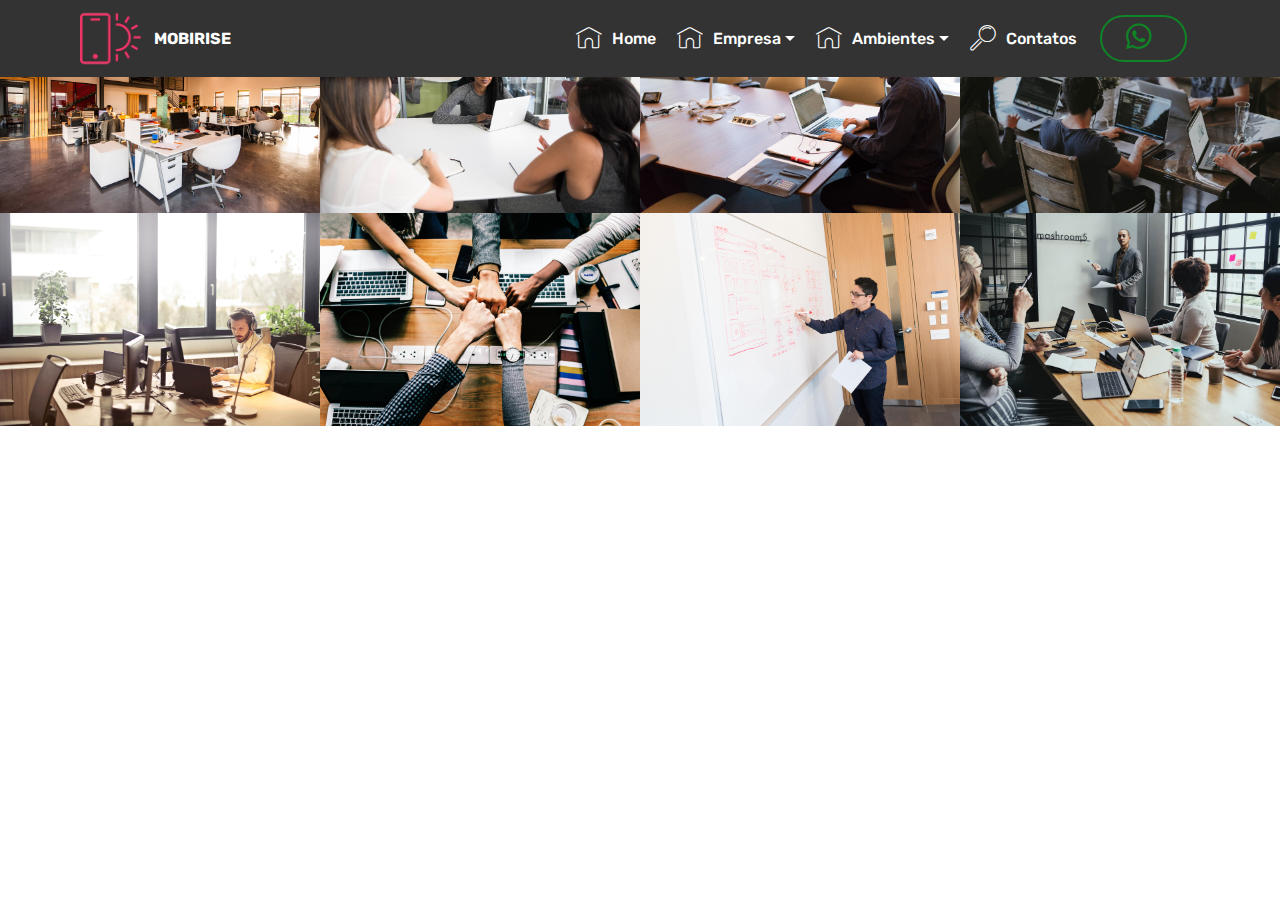
<file: page1.html>
<!DOCTYPE html>
<html  >
<head>
  <!-- Site made with Mobirise Website Builder v4.12.1, https://mobirise.com -->
  <meta charset="UTF-8">
  <meta http-equiv="X-UA-Compatible" content="IE=edge">
  <meta name="generator" content="Mobirise v4.12.1, mobirise.com">
  <meta name="viewport" content="width=device-width, initial-scale=1, minimum-scale=1">
  <link rel="shortcut icon" href="assets/images/logo2.png" type="image/x-icon">
  <meta name="description" content="Website Builder Description">
  
  <title>Dormitório</title>
  <link rel="stylesheet" href="assets/web/assets/mobirise-icons/mobirise-icons.css">
  <link rel="stylesheet" href="assets/bootstrap/css/bootstrap.min.css">
  <link rel="stylesheet" href="assets/bootstrap/css/bootstrap-grid.min.css">
  <link rel="stylesheet" href="assets/bootstrap/css/bootstrap-reboot.min.css">
  <link rel="stylesheet" href="assets/socicon/css/styles.css">
  <link rel="stylesheet" href="assets/dropdown/css/style.css">
  <link rel="stylesheet" href="assets/tether/tether.min.css">
  <link rel="stylesheet" href="assets/theme/css/style.css">
  <link rel="stylesheet" href="assets/gallery/style.css">
  <link rel="preload" as="style" href="assets/mobirise/css/mbr-additional.css"><link rel="stylesheet" href="assets/mobirise/css/mbr-additional.css" type="text/css">
  
  
  
</head>
<body>
  <section class="menu cid-rQZKuQwNmv" once="menu" id="menu1-6">

    

    <nav class="navbar navbar-expand beta-menu navbar-dropdown align-items-center navbar-fixed-top navbar-toggleable-sm">
        <button class="navbar-toggler navbar-toggler-right" type="button" data-toggle="collapse" data-target="#navbarSupportedContent" aria-controls="navbarSupportedContent" aria-expanded="false" aria-label="Toggle navigation">
            <div class="hamburger">
                <span></span>
                <span></span>
                <span></span>
                <span></span>
            </div>
        </button>
        <div class="menu-logo">
            <div class="navbar-brand">
                <span class="navbar-logo">
                    <a href="https://mobirise.co">
                         <img src="assets/images/logo2.png" alt="Mobirise" style="height: 3.8rem;">
                    </a>
                </span>
                <span class="navbar-caption-wrap">
                    <a class="navbar-caption text-white display-4" href="https://mobirise.co">
                        MOBIRISE
                    </a>
                </span>
            </div>
        </div>
        <div class="collapse navbar-collapse" id="navbarSupportedContent">
            <ul class="navbar-nav nav-dropdown" data-app-modern-menu="true"><li class="nav-item">
                    <a class="nav-link link text-white display-4" href="https://mobirise.co">
                        <span class="mbri-home mbr-iconfont mbr-iconfont-btn"></span>
                        Home</a>
                </li><li class="nav-item dropdown"><a class="nav-link link text-white dropdown-toggle display-4" href="index.html#info3-2" data-toggle="dropdown-submenu" aria-expanded="false">
                        <span class="mbri-home mbr-iconfont mbr-iconfont-btn"></span>
                        Empresa</a><div class="dropdown-menu"><a class="text-white dropdown-item display-4" href="index.html#info3-2">New Item</a></div></li><li class="nav-item dropdown open"><a class="nav-link link text-white dropdown-toggle display-4" href="page4.html#gallery2-a" data-toggle="dropdown-submenu" aria-expanded="true">
                        <span class="mbri-home mbr-iconfont mbr-iconfont-btn"></span>
                        Ambientes</a><div class="dropdown-menu"><a class="text-white dropdown-item display-4" href="https://mobirise.co">New Item</a><a class="text-white dropdown-item display-4" href="https://mobirise.co" aria-expanded="false">New Item</a><a class="text-white dropdown-item display-4" href="index.html" aria-expanded="false">New Item</a><a class="text-white dropdown-item display-4" href="index.html" aria-expanded="true">New Item</a><div class="dropdown"><a class="text-white dropdown-item dropdown-toggle display-4" href="index.html" aria-expanded="false" data-toggle="dropdown-submenu">New Item</a><div class="dropdown-menu dropdown-submenu"><a class="text-white dropdown-item display-4" href="index.html" aria-expanded="false">New Item</a></div></div></div></li>
                <li class="nav-item">
                    <a class="nav-link link text-white display-4" href="index.html#contacts1-3">
                        <span class="mbri-search mbr-iconfont mbr-iconfont-btn"></span>
                        Contatos</a>
                </li></ul>
            <div class="navbar-buttons mbr-section-btn"><a class="btn btn-sm btn-success-outline display-4" href="https://api.whatsapp.com/send?l=pt_pt&phone=5554999644012"><span class="socicon socicon-whatsapp mbr-iconfont mbr-iconfont-btn"></span>
                    </a></div>
        </div>
    </nav>
</section>

<section class="engine"><a href="https://mobirise.info">Mobirise</a></section><section class="mbr-gallery mbr-slider-carousel cid-rQZQXoK5nk" id="gallery3-d">

    

    <div>
        <div><!-- Filter --><!-- Gallery --><div class="mbr-gallery-row"><div class="mbr-gallery-layout-default"><div><div><div class="mbr-gallery-item mbr-gallery-item--p0" data-video-url="false" data-tags="Fantástica"><div href="#lb-gallery3-d" data-slide-to="0" data-toggle="modal"><img src="assets/images/background1.jpg" alt="" title=""><span class="icon-focus"></span></div></div><div class="mbr-gallery-item mbr-gallery-item--p0" data-video-url="false" data-tags="Responsivo"><div href="#lb-gallery3-d" data-slide-to="1" data-toggle="modal"><img src="assets/images/background2.jpg" alt="" title=""><span class="icon-focus"></span></div></div><div class="mbr-gallery-item mbr-gallery-item--p0" data-video-url="false" data-tags="Criativo"><div href="#lb-gallery3-d" data-slide-to="2" data-toggle="modal"><img src="assets/images/background3.jpg" alt="" title=""><span class="icon-focus"></span></div></div><div class="mbr-gallery-item mbr-gallery-item--p0" data-video-url="false" data-tags="Animado"><div href="#lb-gallery3-d" data-slide-to="3" data-toggle="modal"><img src="assets/images/background4.jpg" alt="" title=""><span class="icon-focus"></span></div></div><div class="mbr-gallery-item mbr-gallery-item--p0" data-video-url="false" data-tags="Fantástica"><div href="#lb-gallery3-d" data-slide-to="4" data-toggle="modal"><img src="assets/images/background5.jpg" alt="" title=""><span class="icon-focus"></span></div></div><div class="mbr-gallery-item mbr-gallery-item--p0" data-video-url="false" data-tags="Fantástica"><div href="#lb-gallery3-d" data-slide-to="5" data-toggle="modal"><img src="assets/images/background6.jpg" alt="" title=""><span class="icon-focus"></span></div></div><div class="mbr-gallery-item mbr-gallery-item--p0" data-video-url="false" data-tags="Responsivo"><div href="#lb-gallery3-d" data-slide-to="6" data-toggle="modal"><img src="assets/images/background7.jpg" alt="" title=""><span class="icon-focus"></span></div></div><div class="mbr-gallery-item mbr-gallery-item--p0" data-video-url="false" data-tags="Animado"><div href="#lb-gallery3-d" data-slide-to="7" data-toggle="modal"><img src="assets/images/background8.jpg" alt="" title=""><span class="icon-focus"></span></div></div></div></div><div class="clearfix"></div></div></div><!-- Lightbox --><div data-app-prevent-settings="" class="mbr-slider modal fade carousel slide" tabindex="-1" data-keyboard="true" data-interval="false" id="lb-gallery3-d"><div class="modal-dialog"><div class="modal-content"><div class="modal-body"><div class="carousel-inner"><div class="carousel-item active"><img src="assets/images/background1.jpg" alt="" title=""></div><div class="carousel-item"><img src="assets/images/background2.jpg" alt="" title=""></div><div class="carousel-item"><img src="assets/images/background3.jpg" alt="" title=""></div><div class="carousel-item"><img src="assets/images/background4.jpg" alt="" title=""></div><div class="carousel-item"><img src="assets/images/background5.jpg" alt="" title=""></div><div class="carousel-item"><img src="assets/images/background6.jpg" alt="" title=""></div><div class="carousel-item"><img src="assets/images/background7.jpg" alt="" title=""></div><div class="carousel-item"><img src="assets/images/background8.jpg" alt="" title=""></div></div><a class="carousel-control carousel-control-prev" role="button" data-slide="prev" href="#lb-gallery3-d"><span class="mbri-left mbr-iconfont" aria-hidden="true"></span><span class="sr-only">Previous</span></a><a class="carousel-control carousel-control-next" role="button" data-slide="next" href="#lb-gallery3-d"><span class="mbri-right mbr-iconfont" aria-hidden="true"></span><span class="sr-only">Next</span></a><a class="close" href="#" role="button" data-dismiss="modal"><span class="sr-only">Close</span></a></div></div></div></div></div>
    </div>

</section>


  <script src="assets/web/assets/jquery/jquery.min.js"></script>
  <script src="assets/popper/popper.min.js"></script>
  <script src="assets/bootstrap/js/bootstrap.min.js"></script>
  <script src="assets/smoothscroll/smooth-scroll.js"></script>
  <script src="assets/dropdown/js/nav-dropdown.js"></script>
  <script src="assets/dropdown/js/navbar-dropdown.js"></script>
  <script src="assets/tether/tether.min.js"></script>
  <script src="assets/masonry/masonry.pkgd.min.js"></script>
  <script src="assets/imagesloaded/imagesloaded.pkgd.min.js"></script>
  <script src="assets/bootstrapcarouselswipe/bootstrap-carousel-swipe.js"></script>
  <script src="assets/vimeoplayer/jquery.mb.vimeo_player.js"></script>
  <script src="assets/touchswipe/jquery.touch-swipe.min.js"></script>
  <script src="assets/theme/js/script.js"></script>
  <script src="assets/gallery/player.min.js"></script>
  <script src="assets/gallery/script.js"></script>
  <script src="assets/slidervideo/script.js"></script>
  
  
</body>
</html>
</file>
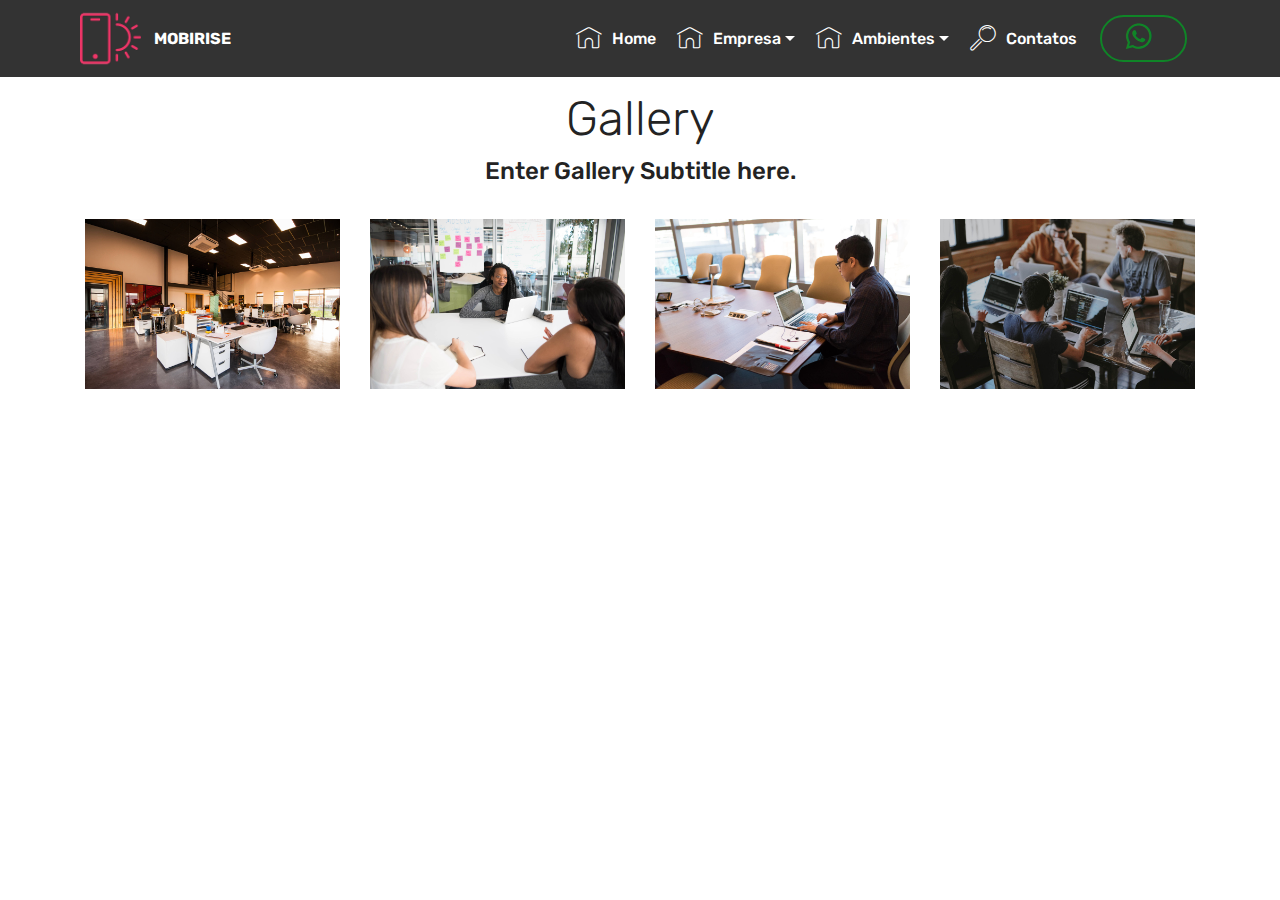
<file: page2.html>
<!DOCTYPE html>
<html  >
<head>
  <!-- Site made with Mobirise Website Builder v4.12.1, https://mobirise.com -->
  <meta charset="UTF-8">
  <meta http-equiv="X-UA-Compatible" content="IE=edge">
  <meta name="generator" content="Mobirise v4.12.1, mobirise.com">
  <meta name="viewport" content="width=device-width, initial-scale=1, minimum-scale=1">
  <link rel="shortcut icon" href="assets/images/logo2.png" type="image/x-icon">
  <meta name="description" content="Website Builder Description">
  
  <title>Cozinha</title>
  <link rel="stylesheet" href="assets/web/assets/mobirise-icons/mobirise-icons.css">
  <link rel="stylesheet" href="assets/bootstrap/css/bootstrap.min.css">
  <link rel="stylesheet" href="assets/bootstrap/css/bootstrap-grid.min.css">
  <link rel="stylesheet" href="assets/bootstrap/css/bootstrap-reboot.min.css">
  <link rel="stylesheet" href="assets/tether/tether.min.css">
  <link rel="stylesheet" href="assets/dropdown/css/style.css">
  <link rel="stylesheet" href="assets/socicon/css/styles.css">
  <link rel="stylesheet" href="assets/theme/css/style.css">
  <link rel="preload" as="style" href="assets/mobirise/css/mbr-additional.css"><link rel="stylesheet" href="assets/mobirise/css/mbr-additional.css" type="text/css">
  
  
  
</head>
<body>
  <section class="menu cid-rQZKuQwNmv" once="menu" id="menu1-7">

    

    <nav class="navbar navbar-expand beta-menu navbar-dropdown align-items-center navbar-fixed-top navbar-toggleable-sm">
        <button class="navbar-toggler navbar-toggler-right" type="button" data-toggle="collapse" data-target="#navbarSupportedContent" aria-controls="navbarSupportedContent" aria-expanded="false" aria-label="Toggle navigation">
            <div class="hamburger">
                <span></span>
                <span></span>
                <span></span>
                <span></span>
            </div>
        </button>
        <div class="menu-logo">
            <div class="navbar-brand">
                <span class="navbar-logo">
                    <a href="https://mobirise.co">
                         <img src="assets/images/logo2.png" alt="Mobirise" style="height: 3.8rem;">
                    </a>
                </span>
                <span class="navbar-caption-wrap">
                    <a class="navbar-caption text-white display-4" href="https://mobirise.co">
                        MOBIRISE
                    </a>
                </span>
            </div>
        </div>
        <div class="collapse navbar-collapse" id="navbarSupportedContent">
            <ul class="navbar-nav nav-dropdown" data-app-modern-menu="true"><li class="nav-item">
                    <a class="nav-link link text-white display-4" href="https://mobirise.co">
                        <span class="mbri-home mbr-iconfont mbr-iconfont-btn"></span>
                        Home</a>
                </li><li class="nav-item dropdown"><a class="nav-link link text-white dropdown-toggle display-4" href="index.html#info3-2" data-toggle="dropdown-submenu" aria-expanded="false">
                        <span class="mbri-home mbr-iconfont mbr-iconfont-btn"></span>
                        Empresa</a><div class="dropdown-menu"><a class="text-white dropdown-item display-4" href="index.html#info3-2">New Item</a></div></li><li class="nav-item dropdown open"><a class="nav-link link text-white dropdown-toggle display-4" href="page4.html#gallery2-a" data-toggle="dropdown-submenu" aria-expanded="true">
                        <span class="mbri-home mbr-iconfont mbr-iconfont-btn"></span>
                        Ambientes</a><div class="dropdown-menu"><a class="text-white dropdown-item display-4" href="https://mobirise.co">New Item</a><a class="text-white dropdown-item display-4" href="https://mobirise.co" aria-expanded="false">New Item</a><a class="text-white dropdown-item display-4" href="index.html" aria-expanded="false">New Item</a><a class="text-white dropdown-item display-4" href="index.html" aria-expanded="true">New Item</a><div class="dropdown"><a class="text-white dropdown-item dropdown-toggle display-4" href="index.html" aria-expanded="false" data-toggle="dropdown-submenu">New Item</a><div class="dropdown-menu dropdown-submenu"><a class="text-white dropdown-item display-4" href="index.html" aria-expanded="false">New Item</a></div></div></div></li>
                <li class="nav-item">
                    <a class="nav-link link text-white display-4" href="index.html#contacts1-3">
                        <span class="mbri-search mbr-iconfont mbr-iconfont-btn"></span>
                        Contatos</a>
                </li></ul>
            <div class="navbar-buttons mbr-section-btn"><a class="btn btn-sm btn-success-outline display-4" href="https://api.whatsapp.com/send?l=pt_pt&phone=5554999644012"><span class="socicon socicon-whatsapp mbr-iconfont mbr-iconfont-btn"></span>
                    </a></div>
        </div>
    </nav>
</section>

<section class="engine"><a href="https://mobirise.info/j">website templates</a></section><section class="mbr-gallery gallery5 cid-rQZQSBy5c6" id="gallery5-c">

    

    

    <div class="container">
        <h3 class="mbr-section-title align-center mbr-fonts-style display-2">
            Gallery
        </h3>
        <h4 class="mbr-section-subtitle align-center pb-4 mbr-fonts-style display-5">
            Enter Gallery Subtitle here.
        </h4>
        <div class="row mbr-gallery" data-toggle="modal" data-target="#rQZTYfk9l3">
            <div class="col-sm-6 col-md-4 col-lg-3 item gallery-image">
                <div class="item-wrapper">
                    <img class="w-100" src="assets/images/background1.jpg" alt="" data-slide-to="0" data-target="#rQZTYfkAix">
                </div>
            </div>
            <div class="col-sm-6 col-md-4 col-lg-3 item gallery-image">
                <div class="item-wrapper">
                    <img class="w-100" src="assets/images/background2.jpg" alt="" data-slide-to="1" data-target="#rQZTYfkAix">
                </div>
            </div>
            <div class="col-sm-6 col-md-4 col-lg-3 item gallery-image">
                <div class="item-wrapper">
                    <img class="w-100" src="assets/images/background3.jpg" alt="" data-slide-to="2" data-target="#rQZTYfkAix">
                </div>
            </div>
            <div class="col-sm-6 col-md-4 col-lg-3 item gallery-image">
                <div class="item-wrapper">
                    <img class="w-100" src="assets/images/background4.jpg" alt="" data-slide-to="3" data-target="#rQZTYfkAix">
                </div>
            </div>
        </div>

        <div class="modal mbr-slider fade" tabindex="-1" role="dialog" aria-hidden="true" id="rQZTYfk9l3">
            <div class="modal-dialog" role="document">
                <div class="modal-content">
                    <div class="modal-body">
                        <div class="carousel slide" data-ride="carousel" id="rQZTYfkAix">
                            <div class="carousel-inner">
                                <div class="carousel-item active">
                                    <img class="d-block w-100" src="assets/images/background124.jpg" alt="">
                                </div>
                                <div class="carousel-item">
                                    <img class="d-block w-100" src="assets/images/background225.jpg" alt="">
                                </div>
                                <div class="carousel-item">
                                    <img class="d-block w-100" src="assets/images/background326.jpg" alt="">
                                </div>
                                <div class="carousel-item">
                                    <img class="d-block w-100" src="assets/images/background427.jpg" alt="">
                                </div>
                            </div>
                            <ol class="carousel-indicators">
                                <li data-slide-to="0" class="active" data-target="#rQZTYfkAix"></li>
                                <li data-slide-to="1" data-target="#rQZTYfkAix"></li>
                                <li data-slide-to="2" data-target="#rQZTYfkAix"></li>
                                <li data-slide-to="3" data-target="#rQZTYfkAix"></li>
                            </ol>
                            <a role="button" href="" class="close" data-dismiss="modal" aria-label="Close">
                            </a>
                            <a class="carousel-control-prev carousel-control" role="button" data-slide="prev" href="#rQZTYfkAix">
                                <span class="mbri-left mbr-iconfont" aria-hidden="true"></span>
                                <span class="sr-only">Previous</span>
                            </a>
                            <a class="carousel-control-next carousel-control" role="button" data-slide="next" href="#rQZTYfkAix">
                                <span class="mbri-right mbr-iconfont" aria-hidden="true"></span>
                                <span class="sr-only">Next</span>
                            </a>
                        </div>
                    </div>
                </div>
            </div>
        </div>
    </div>
</section>


  <script src="assets/web/assets/jquery/jquery.min.js"></script>
  <script src="assets/popper/popper.min.js"></script>
  <script src="assets/bootstrap/js/bootstrap.min.js"></script>
  <script src="assets/tether/tether.min.js"></script>
  <script src="assets/smoothscroll/smooth-scroll.js"></script>
  <script src="assets/dropdown/js/nav-dropdown.js"></script>
  <script src="assets/dropdown/js/navbar-dropdown.js"></script>
  <script src="assets/touchswipe/jquery.touch-swipe.min.js"></script>
  <script src="assets/theme/js/script.js"></script>
  
  
</body>
</html>
</file>
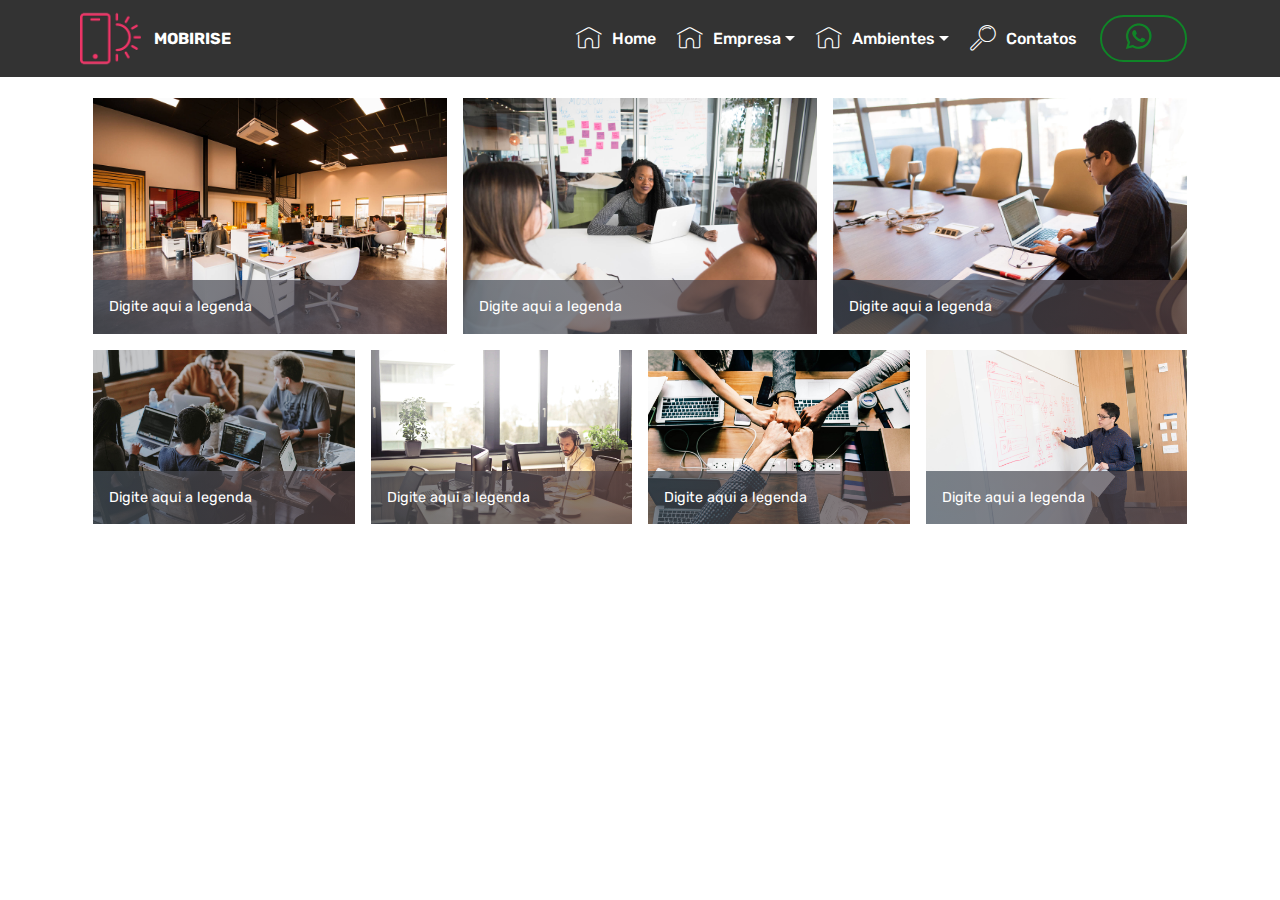
<file: page3.html>
<!DOCTYPE html>
<html  >
<head>
  <!-- Site made with Mobirise Website Builder v4.12.1, https://mobirise.com -->
  <meta charset="UTF-8">
  <meta http-equiv="X-UA-Compatible" content="IE=edge">
  <meta name="generator" content="Mobirise v4.12.1, mobirise.com">
  <meta name="viewport" content="width=device-width, initial-scale=1, minimum-scale=1">
  <link rel="shortcut icon" href="assets/images/logo2.png" type="image/x-icon">
  <meta name="description" content="Web Page Maker Description">
  
  <title>Sala de Estar</title>
  <link rel="stylesheet" href="assets/web/assets/mobirise-icons/mobirise-icons.css">
  <link rel="stylesheet" href="assets/bootstrap/css/bootstrap.min.css">
  <link rel="stylesheet" href="assets/bootstrap/css/bootstrap-grid.min.css">
  <link rel="stylesheet" href="assets/bootstrap/css/bootstrap-reboot.min.css">
  <link rel="stylesheet" href="assets/socicon/css/styles.css">
  <link rel="stylesheet" href="assets/dropdown/css/style.css">
  <link rel="stylesheet" href="assets/tether/tether.min.css">
  <link rel="stylesheet" href="assets/theme/css/style.css">
  <link rel="stylesheet" href="assets/gallery/style.css">
  <link rel="preload" as="style" href="assets/mobirise/css/mbr-additional.css"><link rel="stylesheet" href="assets/mobirise/css/mbr-additional.css" type="text/css">
  
  
  
</head>
<body>
  <section class="menu cid-rQZKuQwNmv" once="menu" id="menu1-8">

    

    <nav class="navbar navbar-expand beta-menu navbar-dropdown align-items-center navbar-fixed-top navbar-toggleable-sm">
        <button class="navbar-toggler navbar-toggler-right" type="button" data-toggle="collapse" data-target="#navbarSupportedContent" aria-controls="navbarSupportedContent" aria-expanded="false" aria-label="Toggle navigation">
            <div class="hamburger">
                <span></span>
                <span></span>
                <span></span>
                <span></span>
            </div>
        </button>
        <div class="menu-logo">
            <div class="navbar-brand">
                <span class="navbar-logo">
                    <a href="https://mobirise.co">
                         <img src="assets/images/logo2.png" alt="Mobirise" style="height: 3.8rem;">
                    </a>
                </span>
                <span class="navbar-caption-wrap">
                    <a class="navbar-caption text-white display-4" href="https://mobirise.co">
                        MOBIRISE
                    </a>
                </span>
            </div>
        </div>
        <div class="collapse navbar-collapse" id="navbarSupportedContent">
            <ul class="navbar-nav nav-dropdown" data-app-modern-menu="true"><li class="nav-item">
                    <a class="nav-link link text-white display-4" href="https://mobirise.co">
                        <span class="mbri-home mbr-iconfont mbr-iconfont-btn"></span>
                        Home</a>
                </li><li class="nav-item dropdown"><a class="nav-link link text-white dropdown-toggle display-4" href="index.html#info3-2" data-toggle="dropdown-submenu" aria-expanded="false">
                        <span class="mbri-home mbr-iconfont mbr-iconfont-btn"></span>
                        Empresa</a><div class="dropdown-menu"><a class="text-white dropdown-item display-4" href="index.html#info3-2">New Item</a></div></li><li class="nav-item dropdown open"><a class="nav-link link text-white dropdown-toggle display-4" href="page4.html#gallery2-a" data-toggle="dropdown-submenu" aria-expanded="true">
                        <span class="mbri-home mbr-iconfont mbr-iconfont-btn"></span>
                        Ambientes</a><div class="dropdown-menu"><a class="text-white dropdown-item display-4" href="https://mobirise.co">New Item</a><a class="text-white dropdown-item display-4" href="https://mobirise.co" aria-expanded="false">New Item</a><a class="text-white dropdown-item display-4" href="index.html" aria-expanded="false">New Item</a><a class="text-white dropdown-item display-4" href="index.html" aria-expanded="true">New Item</a><div class="dropdown"><a class="text-white dropdown-item dropdown-toggle display-4" href="index.html" aria-expanded="false" data-toggle="dropdown-submenu">New Item</a><div class="dropdown-menu dropdown-submenu"><a class="text-white dropdown-item display-4" href="index.html" aria-expanded="false">New Item</a></div></div></div></li>
                <li class="nav-item">
                    <a class="nav-link link text-white display-4" href="index.html#contacts1-3">
                        <span class="mbri-search mbr-iconfont mbr-iconfont-btn"></span>
                        Contatos</a>
                </li></ul>
            <div class="navbar-buttons mbr-section-btn"><a class="btn btn-sm btn-success-outline display-4" href="https://api.whatsapp.com/send?l=pt_pt&phone=5554999644012"><span class="socicon socicon-whatsapp mbr-iconfont mbr-iconfont-btn"></span>
                    </a></div>
        </div>
    </nav>
</section>

<section class="engine"><a href="https://mobirise.info/b">create your own site</a></section><section class="mbr-gallery mbr-slider-carousel cid-rQZQPlvLkF" id="gallery4-b">

    

    <div class="container">
        <div><!-- Gallery --><div class="gallery-row"><div class="mbr-gallery-layout-default"><div><div class="row-first row justify-content-center m-0"><div class="mbr-gallery-item col-lg-4 col-md-4 col-sm-12 p-2" data-video-url="false"><div href="#lb-gallery4-b" data-slide-to="0" data-toggle="modal"><img src="assets/images/background1.jpg" alt="" title=""><span class="icon-focus"></span><span class="mbr-gallery-title mbr-fonts-style display-7">Digite aqui a legenda</span></div></div><div class="mbr-gallery-item col-lg-4 col-md-4 col-sm-12 p-2" data-video-url="false"><div href="#lb-gallery4-b" data-slide-to="1" data-toggle="modal"><img src="assets/images/background2.jpg" alt="" title=""><span class="icon-focus"></span><span class="mbr-gallery-title mbr-fonts-style display-7">Digite aqui a legenda</span></div></div><div class="mbr-gallery-item col-lg-4 col-md-4 col-sm-12 p-2" data-video-url="false"><div href="#lb-gallery4-b" data-slide-to="2" data-toggle="modal"><img src="assets/images/background3.jpg" alt="" title=""><span class="icon-focus"></span><span class="mbr-gallery-title mbr-fonts-style display-7">Digite aqui a legenda</span></div></div></div><div class="row-second row justify-content-center m-0"><div class="mbr-gallery-item col-lg-3 col-md-6 col-sm-12 p-2" data-video-url="false"><div href="#lb-gallery4-b" data-slide-to="3" data-toggle="modal"><img src="assets/images/background4.jpg" alt="" title=""><span class="icon-focus"></span><span class="mbr-gallery-title mbr-fonts-style display-7">Digite aqui a legenda</span></div></div><div class="mbr-gallery-item col-lg-3 col-md-6 col-sm-12 p-2" data-video-url="false"><div href="#lb-gallery4-b" data-slide-to="4" data-toggle="modal"><img src="assets/images/background5.jpg" alt="" title=""><span class="icon-focus"></span><span class="mbr-gallery-title mbr-fonts-style display-7">Digite aqui a legenda</span></div></div><div class="mbr-gallery-item col-lg-3 col-md-6 col-sm-12 p-2" data-video-url="false"><div href="#lb-gallery4-b" data-slide-to="5" data-toggle="modal"><img src="assets/images/background6.jpg" alt="" title=""><span class="icon-focus"></span><span class="mbr-gallery-title mbr-fonts-style display-7">Digite aqui a legenda</span></div></div><div class="mbr-gallery-item col-lg-3 col-md-6 col-sm-12 p-2" data-video-url="false"><div href="#lb-gallery4-b" data-slide-to="6" data-toggle="modal"><img src="assets/images/background7.jpg" alt="" title=""><span class="icon-focus"></span><span class="mbr-gallery-title mbr-fonts-style display-7">Digite aqui a legenda</span></div></div></div></div><div class="clearfix"></div></div></div><!-- Lightbox --><div data-app-prevent-settings="" class="mbr-slider modal fade carousel slide" tabindex="-1" data-keyboard="true" data-interval="false" id="lb-gallery4-b"><div class="modal-dialog"><div class="modal-content"><div class="modal-body"><div class="carousel-inner"><div class="carousel-item active"><img src="assets/images/background1.jpg" alt="" title=""></div><div class="carousel-item"><img src="assets/images/background2.jpg" alt="" title=""></div><div class="carousel-item"><img src="assets/images/background3.jpg" alt="" title=""></div><div class="carousel-item"><img src="assets/images/background4.jpg" alt="" title=""></div><div class="carousel-item"><img src="assets/images/background5.jpg" alt="" title=""></div><div class="carousel-item"><img src="assets/images/background6.jpg" alt="" title=""></div><div class="carousel-item"><img src="assets/images/background7.jpg" alt="" title=""></div><div class="carousel-item"><img src="assets/images/background8.jpg" alt="" title=""></div></div><a class="carousel-control carousel-control-prev" role="button" data-slide="prev" href="#lb-gallery4-b"><span class="mbri-left mbr-iconfont" aria-hidden="true"></span><span class="sr-only">Previous</span></a><a class="carousel-control carousel-control-next" role="button" data-slide="next" href="#lb-gallery4-b"><span class="mbri-right mbr-iconfont" aria-hidden="true"></span><span class="sr-only">Next</span></a><a class="close" href="#" role="button" data-dismiss="modal"><span class="sr-only">Close</span></a></div></div></div></div></div>
    </div>

</section>


  <script src="assets/web/assets/jquery/jquery.min.js"></script>
  <script src="assets/popper/popper.min.js"></script>
  <script src="assets/bootstrap/js/bootstrap.min.js"></script>
  <script src="assets/smoothscroll/smooth-scroll.js"></script>
  <script src="assets/dropdown/js/nav-dropdown.js"></script>
  <script src="assets/dropdown/js/navbar-dropdown.js"></script>
  <script src="assets/tether/tether.min.js"></script>
  <script src="assets/masonry/masonry.pkgd.min.js"></script>
  <script src="assets/imagesloaded/imagesloaded.pkgd.min.js"></script>
  <script src="assets/bootstrapcarouselswipe/bootstrap-carousel-swipe.js"></script>
  <script src="assets/vimeoplayer/jquery.mb.vimeo_player.js"></script>
  <script src="assets/touchswipe/jquery.touch-swipe.min.js"></script>
  <script src="assets/theme/js/script.js"></script>
  <script src="assets/gallery/player.min.js"></script>
  <script src="assets/gallery/script.js"></script>
  <script src="assets/slidervideo/script.js"></script>
  
  
</body>
</html>
</file>
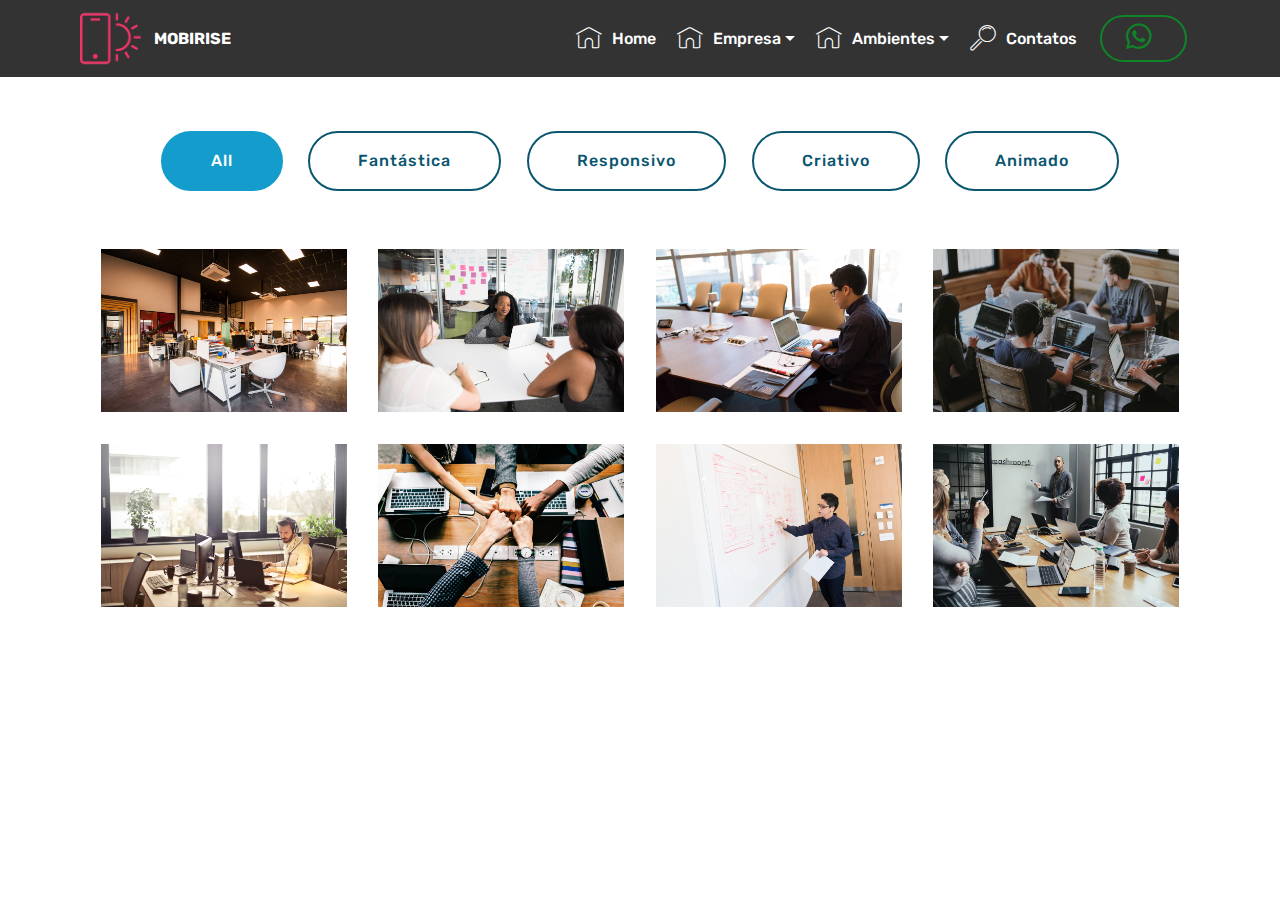
<file: page4.html>
<!DOCTYPE html>
<html  >
<head>
  <!-- Site made with Mobirise Website Builder v4.12.1, https://mobirise.com -->
  <meta charset="UTF-8">
  <meta http-equiv="X-UA-Compatible" content="IE=edge">
  <meta name="generator" content="Mobirise v4.12.1, mobirise.com">
  <meta name="viewport" content="width=device-width, initial-scale=1, minimum-scale=1">
  <link rel="shortcut icon" href="assets/images/logo2.png" type="image/x-icon">
  <meta name="description" content="Web Builder Description">
  
  <title>Sala de Jantar</title>
  <link rel="stylesheet" href="assets/web/assets/mobirise-icons/mobirise-icons.css">
  <link rel="stylesheet" href="assets/bootstrap/css/bootstrap.min.css">
  <link rel="stylesheet" href="assets/bootstrap/css/bootstrap-grid.min.css">
  <link rel="stylesheet" href="assets/bootstrap/css/bootstrap-reboot.min.css">
  <link rel="stylesheet" href="assets/socicon/css/styles.css">
  <link rel="stylesheet" href="assets/dropdown/css/style.css">
  <link rel="stylesheet" href="assets/tether/tether.min.css">
  <link rel="stylesheet" href="assets/theme/css/style.css">
  <link rel="stylesheet" href="assets/gallery/style.css">
  <link rel="preload" as="style" href="assets/mobirise/css/mbr-additional.css"><link rel="stylesheet" href="assets/mobirise/css/mbr-additional.css" type="text/css">
  
  
  
</head>
<body>
  <section class="menu cid-rQZKuQwNmv" once="menu" id="menu1-9">

    

    <nav class="navbar navbar-expand beta-menu navbar-dropdown align-items-center navbar-fixed-top navbar-toggleable-sm">
        <button class="navbar-toggler navbar-toggler-right" type="button" data-toggle="collapse" data-target="#navbarSupportedContent" aria-controls="navbarSupportedContent" aria-expanded="false" aria-label="Toggle navigation">
            <div class="hamburger">
                <span></span>
                <span></span>
                <span></span>
                <span></span>
            </div>
        </button>
        <div class="menu-logo">
            <div class="navbar-brand">
                <span class="navbar-logo">
                    <a href="https://mobirise.co">
                         <img src="assets/images/logo2.png" alt="Mobirise" style="height: 3.8rem;">
                    </a>
                </span>
                <span class="navbar-caption-wrap">
                    <a class="navbar-caption text-white display-4" href="https://mobirise.co">
                        MOBIRISE
                    </a>
                </span>
            </div>
        </div>
        <div class="collapse navbar-collapse" id="navbarSupportedContent">
            <ul class="navbar-nav nav-dropdown" data-app-modern-menu="true"><li class="nav-item">
                    <a class="nav-link link text-white display-4" href="https://mobirise.co">
                        <span class="mbri-home mbr-iconfont mbr-iconfont-btn"></span>
                        Home</a>
                </li><li class="nav-item dropdown"><a class="nav-link link text-white dropdown-toggle display-4" href="index.html#info3-2" data-toggle="dropdown-submenu" aria-expanded="false">
                        <span class="mbri-home mbr-iconfont mbr-iconfont-btn"></span>
                        Empresa</a><div class="dropdown-menu"><a class="text-white dropdown-item display-4" href="index.html#info3-2">New Item</a></div></li><li class="nav-item dropdown open"><a class="nav-link link text-white dropdown-toggle display-4" href="page4.html#gallery2-a" data-toggle="dropdown-submenu" aria-expanded="true">
                        <span class="mbri-home mbr-iconfont mbr-iconfont-btn"></span>
                        Ambientes</a><div class="dropdown-menu"><a class="text-white dropdown-item display-4" href="https://mobirise.co">New Item</a><a class="text-white dropdown-item display-4" href="https://mobirise.co" aria-expanded="false">New Item</a><a class="text-white dropdown-item display-4" href="index.html" aria-expanded="false">New Item</a><a class="text-white dropdown-item display-4" href="index.html" aria-expanded="true">New Item</a><div class="dropdown"><a class="text-white dropdown-item dropdown-toggle display-4" href="index.html" aria-expanded="false" data-toggle="dropdown-submenu">New Item</a><div class="dropdown-menu dropdown-submenu"><a class="text-white dropdown-item display-4" href="index.html" aria-expanded="false">New Item</a></div></div></div></li>
                <li class="nav-item">
                    <a class="nav-link link text-white display-4" href="index.html#contacts1-3">
                        <span class="mbri-search mbr-iconfont mbr-iconfont-btn"></span>
                        Contatos</a>
                </li></ul>
            <div class="navbar-buttons mbr-section-btn"><a class="btn btn-sm btn-success-outline display-4" href="https://api.whatsapp.com/send?l=pt_pt&phone=5554999644012"><span class="socicon socicon-whatsapp mbr-iconfont mbr-iconfont-btn"></span>
                    </a></div>
        </div>
    </nav>
</section>

<section class="engine"><a href="https://mobirise.info/s">bootstrap theme</a></section><section class="mbr-gallery mbr-slider-carousel cid-rQZQMbStzs" id="gallery2-a">

    

    <div class="container">
        <div><!-- Filter --><div class="mbr-gallery-filter container gallery-filter-active"><ul buttons="0"><li class="mbr-gallery-filter-all"><a class="btn btn-md btn-primary-outline active display-7" href="">All</a></li></ul></div><!-- Gallery --><div class="mbr-gallery-row"><div class="mbr-gallery-layout-default"><div><div><div class="mbr-gallery-item mbr-gallery-item--p2" data-video-url="false" data-tags="Fantástica"><div href="#lb-gallery2-a" data-slide-to="0" data-toggle="modal"><img src="assets/images/background1.jpg" alt="" title=""><span class="icon-focus"></span></div></div><div class="mbr-gallery-item mbr-gallery-item--p2" data-video-url="false" data-tags="Responsivo"><div href="#lb-gallery2-a" data-slide-to="1" data-toggle="modal"><img src="assets/images/background2.jpg" alt="" title=""><span class="icon-focus"></span></div></div><div class="mbr-gallery-item mbr-gallery-item--p2" data-video-url="false" data-tags="Criativo"><div href="#lb-gallery2-a" data-slide-to="2" data-toggle="modal"><img src="assets/images/background3.jpg" alt="" title=""><span class="icon-focus"></span></div></div><div class="mbr-gallery-item mbr-gallery-item--p2" data-video-url="false" data-tags="Animado"><div href="#lb-gallery2-a" data-slide-to="3" data-toggle="modal"><img src="assets/images/background4.jpg" alt="" title=""><span class="icon-focus"></span></div></div><div class="mbr-gallery-item mbr-gallery-item--p2" data-video-url="false" data-tags="Fantástica"><div href="#lb-gallery2-a" data-slide-to="4" data-toggle="modal"><img src="assets/images/background5.jpg" alt="" title=""><span class="icon-focus"></span></div></div><div class="mbr-gallery-item mbr-gallery-item--p2" data-video-url="false" data-tags="Fantástica"><div href="#lb-gallery2-a" data-slide-to="5" data-toggle="modal"><img src="assets/images/background6.jpg" alt="" title=""><span class="icon-focus"></span></div></div><div class="mbr-gallery-item mbr-gallery-item--p2" data-video-url="false" data-tags="Responsivo"><div href="#lb-gallery2-a" data-slide-to="6" data-toggle="modal"><img src="assets/images/background7.jpg" alt="" title=""><span class="icon-focus"></span></div></div><div class="mbr-gallery-item mbr-gallery-item--p2" data-video-url="false" data-tags="Animado"><div href="#lb-gallery2-a" data-slide-to="7" data-toggle="modal"><img src="assets/images/background8.jpg" alt="" title=""><span class="icon-focus"></span></div></div></div></div><div class="clearfix"></div></div></div><!-- Lightbox --><div data-app-prevent-settings="" class="mbr-slider modal fade carousel slide" tabindex="-1" data-keyboard="true" data-interval="false" id="lb-gallery2-a"><div class="modal-dialog"><div class="modal-content"><div class="modal-body"><div class="carousel-inner"><div class="carousel-item active"><img src="assets/images/background1.jpg" alt="" title=""></div><div class="carousel-item"><img src="assets/images/background2.jpg" alt="" title=""></div><div class="carousel-item"><img src="assets/images/background3.jpg" alt="" title=""></div><div class="carousel-item"><img src="assets/images/background4.jpg" alt="" title=""></div><div class="carousel-item"><img src="assets/images/background5.jpg" alt="" title=""></div><div class="carousel-item"><img src="assets/images/background6.jpg" alt="" title=""></div><div class="carousel-item"><img src="assets/images/background7.jpg" alt="" title=""></div><div class="carousel-item"><img src="assets/images/background8.jpg" alt="" title=""></div></div><a class="carousel-control carousel-control-prev" role="button" data-slide="prev" href="#lb-gallery2-a"><span class="mbri-left mbr-iconfont" aria-hidden="true"></span><span class="sr-only">Previous</span></a><a class="carousel-control carousel-control-next" role="button" data-slide="next" href="#lb-gallery2-a"><span class="mbri-right mbr-iconfont" aria-hidden="true"></span><span class="sr-only">Next</span></a><a class="close" href="#" role="button" data-dismiss="modal"><span class="sr-only">Close</span></a></div></div></div></div></div>
    </div>

</section>


  <script src="assets/web/assets/jquery/jquery.min.js"></script>
  <script src="assets/popper/popper.min.js"></script>
  <script src="assets/bootstrap/js/bootstrap.min.js"></script>
  <script src="assets/smoothscroll/smooth-scroll.js"></script>
  <script src="assets/dropdown/js/nav-dropdown.js"></script>
  <script src="assets/dropdown/js/navbar-dropdown.js"></script>
  <script src="assets/tether/tether.min.js"></script>
  <script src="assets/masonry/masonry.pkgd.min.js"></script>
  <script src="assets/imagesloaded/imagesloaded.pkgd.min.js"></script>
  <script src="assets/bootstrapcarouselswipe/bootstrap-carousel-swipe.js"></script>
  <script src="assets/vimeoplayer/jquery.mb.vimeo_player.js"></script>
  <script src="assets/touchswipe/jquery.touch-swipe.min.js"></script>
  <script src="assets/theme/js/script.js"></script>
  <script src="assets/gallery/player.min.js"></script>
  <script src="assets/gallery/script.js"></script>
  <script src="assets/slidervideo/script.js"></script>
  
  
</body>
</html>
</file>
<file: assets/web/assets/mobirise-icons/mobirise-icons.css>
@font-face {
  font-family: 'MobiriseIcons';
  src:  url('mobirise-icons.eot?spat4u');
  src:  url('mobirise-icons.eot?spat4u#iefix') format('embedded-opentype'),
    url('mobirise-icons.ttf?spat4u') format('truetype'),
    url('mobirise-icons.woff?spat4u') format('woff'),
    url('mobirise-icons.svg?spat4u#MobiriseIcons') format('svg');
  font-weight: normal;
  font-style: normal;
  font-display: swap;
}

[class^="mbri-"], [class*=" mbri-"] {
  /* use !important to prevent issues with browser extensions that change fonts */
  font-family: MobiriseIcons !important;
  speak: none;
  font-style: normal;
  font-weight: normal;
  font-variant: normal;
  text-transform: none;
  line-height: 1;

  /* Better Font Rendering =========== */
  -webkit-font-smoothing: antialiased;
  -moz-osx-font-smoothing: grayscale;
}

.mbri-add-submenu:before {
  content: "\e900";
}
.mbri-alert:before {
  content: "\e901";
}
.mbri-align-center:before {
  content: "\e902";
}
.mbri-align-justify:before {
  content: "\e903";
}
.mbri-align-left:before {
  content: "\e904";
}
.mbri-align-right:before {
  content: "\e905";
}
.mbri-android:before {
  content: "\e906";
}
.mbri-apple:before {
  content: "\e907";
}
.mbri-arrow-down:before {
  content: "\e908";
}
.mbri-arrow-next:before {
  content: "\e909";
}
.mbri-arrow-prev:before {
  content: "\e90a";
}
.mbri-arrow-up:before {
  content: "\e90b";
}
.mbri-bold:before {
  content: "\e90c";
}
.mbri-bookmark:before {
  content: "\e90d";
}
.mbri-bootstrap:before {
  content: "\e90e";
}
.mbri-briefcase:before {
  content: "\e90f";
}
.mbri-browse:before {
  content: "\e910";
}
.mbri-bulleted-list:before {
  content: "\e911";
}
.mbri-calendar:before {
  content: "\e912";
}
.mbri-camera:before {
  content: "\e913";
}
.mbri-cart-add:before {
  content: "\e914";
}
.mbri-cart-full:before {
  content: "\e915";
}
.mbri-cash:before {
  content: "\e916";
}
.mbri-change-style:before {
  content: "\e917";
}
.mbri-chat:before {
  content: "\e918";
}
.mbri-clock:before {
  content: "\e919";
}
.mbri-close:before {
  content: "\e91a";
}
.mbri-cloud:before {
  content: "\e91b";
}
.mbri-code:before {
  content: "\e91c";
}
.mbri-contact-form:before {
  content: "\e91d";
}
.mbri-credit-card:before {
  content: "\e91e";
}
.mbri-cursor-click:before {
  content: "\e91f";
}
.mbri-cust-feedback:before {
  content: "\e920";
}
.mbri-database:before {
  content: "\e921";
}
.mbri-delivery:before {
  content: "\e922";
}
.mbri-desktop:before {
  content: "\e923";
}
.mbri-devices:before {
  content: "\e924";
}
.mbri-down:before {
  content: "\e925";
}
.mbri-download:before {
  content: "\e989";
}
.mbri-drag-n-drop:before {
  content: "\e927";
}
.mbri-drag-n-drop2:before {
  content: "\e928";
}
.mbri-edit:before {
  content: "\e929";
}
.mbri-edit2:before {
  content: "\e92a";
}
.mbri-error:before {
  content: "\e92b";
}
.mbri-extension:before {
  content: "\e92c";
}
.mbri-features:before {
  content: "\e92d";
}
.mbri-file:before {
  content: "\e92e";
}
.mbri-flag:before {
  content: "\e92f";
}
.mbri-folder:before {
  content: "\e930";
}
.mbri-gift:before {
  content: "\e931";
}
.mbri-github:before {
  content: "\e932";
}
.mbri-globe:before {
  content: "\e933";
}
.mbri-globe-2:before {
  content: "\e934";
}
.mbri-growing-chart:before {
  content: "\e935";
}
.mbri-hearth:before {
  content: "\e936";
}
.mbri-help:before {
  content: "\e937";
}
.mbri-home:before {
  content: "\e938";
}
.mbri-hot-cup:before {
  content: "\e939";
}
.mbri-idea:before {
  content: "\e93a";
}
.mbri-image-gallery:before {
  content: "\e93b";
}
.mbri-image-slider:before {
  content: "\e93c";
}
.mbri-info:before {
  content: "\e93d";
}
.mbri-italic:before {
  content: "\e93e";
}
.mbri-key:before {
  content: "\e93f";
}
.mbri-laptop:before {
  content: "\e940";
}
.mbri-layers:before {
  content: "\e941";
}
.mbri-left-right:before {
  content: "\e942";
}
.mbri-left:before {
  content: "\e943";
}
.mbri-letter:before {
  content: "\e944";
}
.mbri-like:before {
  content: "\e945";
}
.mbri-link:before {
  content: "\e946";
}
.mbri-lock:before {
  content: "\e947";
}
.mbri-login:before {
  content: "\e948";
}
.mbri-logout:before {
  content: "\e949";
}
.mbri-magic-stick:before {
  content: "\e94a";
}
.mbri-map-pin:before {
  content: "\e94b";
}
.mbri-menu:before {
  content: "\e94c";
}
.mbri-mobile:before {
  content: "\e94d";
}
.mbri-mobile2:before {
  content: "\e94e";
}
.mbri-mobirise:before {
  content: "\e94f";
}
.mbri-more-horizontal:before {
  content: "\e950";
}
.mbri-more-vertical:before {
  content: "\e951";
}
.mbri-music:before {
  content: "\e952";
}
.mbri-new-file:before {
  content: "\e953";
}
.mbri-numbered-list:before {
  content: "\e954";
}
.mbri-opened-folder:before {
  content: "\e955";
}
.mbri-pages:before {
  content: "\e956";
}
.mbri-paper-plane:before {
  content: "\e957";
}
.mbri-paperclip:before {
  content: "\e958";
}
.mbri-photo:before {
  content: "\e959";
}
.mbri-photos:before {
  content: "\e95a";
}
.mbri-pin:before {
  content: "\e95b";
}
.mbri-play:before {
  content: "\e95c";
}
.mbri-plus:before {
  content: "\e95d";
}
.mbri-preview:before {
  content: "\e95e";
}
.mbri-print:before {
  content: "\e95f";
}
.mbri-protect:before {
  content: "\e960";
}
.mbri-question:before {
  content: "\e961";
}
.mbri-quote-left:before {
  content: "\e962";
}
.mbri-quote-right:before {
  content: "\e963";
}
.mbri-refresh:before {
  content: "\e964";
}
.mbri-responsive:before {
  content: "\e965";
}
.mbri-right:before {
  content: "\e966";
}
.mbri-rocket:before {
  content: "\e967";
}
.mbri-sad-face:before {
  content: "\e968";
}
.mbri-sale:before {
  content: "\e969";
}
.mbri-save:before {
  content: "\e96a";
}
.mbri-search:before {
  content: "\e96b";
}
.mbri-setting:before {
  content: "\e96c";
}
.mbri-setting2:before {
  content: "\e96d";
}
.mbri-setting3:before {
  content: "\e96e";
}
.mbri-share:before {
  content: "\e96f";
}
.mbri-shopping-bag:before {
  content: "\e970";
}
.mbri-shopping-basket:before {
  content: "\e971";
}
.mbri-shopping-cart:before {
  content: "\e972";
}
.mbri-sites:before {
  content: "\e973";
}
.mbri-smile-face:before {
  content: "\e974";
}
.mbri-speed:before {
  content: "\e975";
}
.mbri-star:before {
  content: "\e976";
}
.mbri-success:before {
  content: "\e977";
}
.mbri-sun:before {
  content: "\e978";
}
.mbri-sun2:before {
  content: "\e979";
}
.mbri-tablet:before {
  content: "\e97a";
}
.mbri-tablet-vertical:before {
  content: "\e97b";
}
.mbri-target:before {
  content: "\e97c";
}
.mbri-timer:before {
  content: "\e97d";
}
.mbri-to-ftp:before {
  content: "\e97e";
}
.mbri-to-local-drive:before {
  content: "\e97f";
}
.mbri-touch-swipe:before {
  content: "\e980";
}
.mbri-touch:before {
  content: "\e981";
}
.mbri-trash:before {
  content: "\e982";
}
.mbri-underline:before {
  content: "\e983";
}
.mbri-unlink:before {
  content: "\e984";
}
.mbri-unlock:before {
  content: "\e985";
}
.mbri-up-down:before {
  content: "\e986";
}
.mbri-up:before {
  content: "\e987";
}
.mbri-update:before {
  content: "\e988";
}
.mbri-upload:before {
 content: "\e926"; 
}
.mbri-user:before {
  content: "\e98a";
}
.mbri-user2:before {
  content: "\e98b";
}
.mbri-users:before {
  content: "\e98c";
}
.mbri-video:before {
  content: "\e98d";
}
.mbri-video-play:before {
  content: "\e98e";
}
.mbri-watch:before {
  content: "\e98f";
}
.mbri-website-theme:before {
  content: "\e990";
}
.mbri-wifi:before {
  content: "\e991";
}
.mbri-windows:before {
  content: "\e992";
}
.mbri-zoom-out:before {
  content: "\e993";
}
.mbri-redo:before {
  content: "\e994";
}
.mbri-undo:before {
  content: "\e995";
}
</file>
<file: assets/socicon/css/styles.css>
@charset "UTF-8";

@font-face {
  font-family: "socicon";
  src:url("../fonts/socicon.eot");
  src:url("../fonts/socicon.eot?#iefix") format("embedded-opentype"),
    url("../fonts/socicon.woff") format("woff"),
    url("../fonts/socicon.ttf") format("truetype"),
    url("../fonts/socicon.svg#socicon") format("svg");
  font-weight: normal;
  font-style: normal;
  font-display:swap;
}

[data-icon]:before {
  font-family: "socicon" !important;
  content: attr(data-icon);
  font-style: normal !important;
  font-weight: normal !important;
  font-variant: normal !important;
  text-transform: none !important;
  speak: none;
  line-height: 1;
  -webkit-font-smoothing: antialiased;
  -moz-osx-font-smoothing: grayscale;
}

[class^="socicon-"]:before,
[class*=" socicon-"]:before {
  font-family: "socicon" !important;
  font-style: normal !important;
  font-weight: normal !important;
  font-variant: normal !important;
  text-transform: none !important;
  speak: none;
  line-height: 1;
  -webkit-font-smoothing: antialiased;
  -moz-osx-font-smoothing: grayscale;
}

.socicon-modelmayhem:before {
  content: "\e000";
}
.socicon-mixcloud:before {
  content: "\e001";
}
.socicon-drupal:before {
  content: "\e002";
}
.socicon-swarm:before {
  content: "\e003";
}
.socicon-istock:before {
  content: "\e004";
}
.socicon-yammer:before {
  content: "\e005";
}
.socicon-ello:before {
  content: "\e006";
}
.socicon-stackoverflow:before {
  content: "\e007";
}
.socicon-persona:before {
  content: "\e008";
}
.socicon-triplej:before {
  content: "\e009";
}
.socicon-houzz:before {
  content: "\e00a";
}
.socicon-rss:before {
  content: "\e00b";
}
.socicon-paypal:before {
  content: "\e00c";
}
.socicon-odnoklassniki:before {
  content: "\e00d";
}
.socicon-airbnb:before {
  content: "\e00e";
}
.socicon-periscope:before {
  content: "\e00f";
}
.socicon-outlook:before {
  content: "\e010";
}
.socicon-coderwall:before {
  content: "\e011";
}
.socicon-tripadvisor:before {
  content: "\e012";
}
.socicon-appnet:before {
  content: "\e013";
}
.socicon-goodreads:before {
  content: "\e014";
}
.socicon-tripit:before {
  content: "\e015";
}
.socicon-lanyrd:before {
  content: "\e016";
}
.socicon-slideshare:before {
  content: "\e017";
}
.socicon-buffer:before {
  content: "\e018";
}
.socicon-disqus:before {
  content: "\e019";
}
.socicon-vkontakte:before {
  content: "\e01a";
}
.socicon-whatsapp:before {
  content: "\e01b";
}
.socicon-patreon:before {
  content: "\e01c";
}
.socicon-storehouse:before {
  content: "\e01d";
}
.socicon-pocket:before {
  content: "\e01e";
}
.socicon-mail:before {
  content: "\e01f";
}
.socicon-blogger:before {
  content: "\e020";
}
.socicon-technorati:before {
  content: "\e021";
}
.socicon-reddit:before {
  content: "\e022";
}
.socicon-dribbble:before {
  content: "\e023";
}
.socicon-stumbleupon:before {
  content: "\e024";
}
.socicon-digg:before {
  content: "\e025";
}
.socicon-envato:before {
  content: "\e026";
}
.socicon-behance:before {
  content: "\e027";
}
.socicon-delicious:before {
  content: "\e028";
}
.socicon-deviantart:before {
  content: "\e029";
}
.socicon-forrst:before {
  content: "\e02a";
}
.socicon-play:before {
  content: "\e02b";
}
.socicon-zerply:before {
  content: "\e02c";
}
.socicon-wikipedia:before {
  content: "\e02d";
}
.socicon-apple:before {
  content: "\e02e";
}
.socicon-flattr:before {
  content: "\e02f";
}
.socicon-github:before {
  content: "\e030";
}
.socicon-renren:before {
  content: "\e031";
}
.socicon-friendfeed:before {
  content: "\e032";
}
.socicon-newsvine:before {
  content: "\e033";
}
.socicon-identica:before {
  content: "\e034";
}
.socicon-bebo:before {
  content: "\e035";
}
.socicon-zynga:before {
  content: "\e036";
}
.socicon-steam:before {
  content: "\e037";
}
.socicon-xbox:before {
  content: "\e038";
}
.socicon-windows:before {
  content: "\e039";
}
.socicon-qq:before {
  content: "\e03a";
}
.socicon-douban:before {
  content: "\e03b";
}
.socicon-meetup:before {
  content: "\e03c";
}
.socicon-playstation:before {
  content: "\e03d";
}
.socicon-android:before {
  content: "\e03e";
}
.socicon-snapchat:before {
  content: "\e03f";
}
.socicon-twitter:before {
  content: "\e040";
}
.socicon-facebook:before {
  content: "\e041";
}
.socicon-googleplus:before {
  content: "\e042";
}
.socicon-pinterest:before {
  content: "\e043";
}
.socicon-foursquare:before {
  content: "\e044";
}
.socicon-yahoo:before {
  content: "\e045";
}
.socicon-skype:before {
  content: "\e046";
}
.socicon-yelp:before {
  content: "\e047";
}
.socicon-feedburner:before {
  content: "\e048";
}
.socicon-linkedin:before {
  content: "\e049";
}
.socicon-viadeo:before {
  content: "\e04a";
}
.socicon-xing:before {
  content: "\e04b";
}
.socicon-myspace:before {
  content: "\e04c";
}
.socicon-soundcloud:before {
  content: "\e04d";
}
.socicon-spotify:before {
  content: "\e04e";
}
.socicon-grooveshark:before {
  content: "\e04f";
}
.socicon-lastfm:before {
  content: "\e050";
}
.socicon-youtube:before {
  content: "\e051";
}
.socicon-vimeo:before {
  content: "\e052";
}
.socicon-dailymotion:before {
  content: "\e053";
}
.socicon-vine:before {
  content: "\e054";
}
.socicon-flickr:before {
  content: "\e055";
}
.socicon-500px:before {
  content: "\e056";
}
.socicon-wordpress:before {
  content: "\e058";
}
.socicon-tumblr:before {
  content: "\e059";
}
.socicon-twitch:before {
  content: "\e05a";
}
.socicon-8tracks:before {
  content: "\e05b";
}
.socicon-amazon:before {
  content: "\e05c";
}
.socicon-icq:before {
  content: "\e05d";
}
.socicon-smugmug:before {
  content: "\e05e";
}
.socicon-ravelry:before {
  content: "\e05f";
}
.socicon-weibo:before {
  content: "\e060";
}
.socicon-baidu:before {
  content: "\e061";
}
.socicon-angellist:before {
  content: "\e062";
}
.socicon-ebay:before {
  content: "\e063";
}
.socicon-imdb:before {
  content: "\e064";
}
.socicon-stayfriends:before {
  content: "\e065";
}
.socicon-residentadvisor:before {
  content: "\e066";
}
.socicon-google:before {
  content: "\e067";
}
.socicon-yandex:before {
  content: "\e068";
}
.socicon-sharethis:before {
  content: "\e069";
}
.socicon-bandcamp:before {
  content: "\e06a";
}
.socicon-itunes:before {
  content: "\e06b";
}
.socicon-deezer:before {
  content: "\e06c";
}
.socicon-telegram:before {
  content: "\e06e";
}
.socicon-openid:before {
  content: "\e06f";
}
.socicon-amplement:before {
  content: "\e070";
}
.socicon-viber:before {
  content: "\e071";
}
.socicon-zomato:before {
  content: "\e072";
}
.socicon-draugiem:before {
  content: "\e074";
}
.socicon-endomodo:before {
  content: "\e075";
}
.socicon-filmweb:before {
  content: "\e076";
}
.socicon-stackexchange:before {
  content: "\e077";
}
.socicon-wykop:before {
  content: "\e078";
}
.socicon-teamspeak:before {
  content: "\e079";
}
.socicon-teamviewer:before {
  content: "\e07a";
}
.socicon-ventrilo:before {
  content: "\e07b";
}
.socicon-younow:before {
  content: "\e07c";
}
.socicon-raidcall:before {
  content: "\e07d";
}
.socicon-mumble:before {
  content: "\e07e";
}
.socicon-medium:before {
  content: "\e06d";
}
.socicon-bebee:before {
  content: "\e07f";
}
.socicon-hitbox:before {
  content: "\e080";
}
.socicon-reverbnation:before {
  content: "\e081";
}
.socicon-formulr:before {
  content: "\e082";
}
.socicon-instagram:before {
  content: "\e057";
}
.socicon-battlenet:before {
  content: "\e083";
}
.socicon-chrome:before {
  content: "\e084";
}
.socicon-discord:before {
  content: "\e086";
}
.socicon-issuu:before {
  content: "\e087";
}
.socicon-macos:before {
  content: "\e088";
}
.socicon-firefox:before {
  content: "\e089";
}
.socicon-opera:before {
  content: "\e08d";
}
.socicon-keybase:before {
  content: "\e090";
}
.socicon-alliance:before {
  content: "\e091";
}
.socicon-livejournal:before {
  content: "\e092";
}
.socicon-googlephotos:before {
  content: "\e093";
}
.socicon-horde:before {
  content: "\e094";
}
.socicon-etsy:before {
  content: "\e095";
}
.socicon-zapier:before {
  content: "\e096";
}
.socicon-google-scholar:before {
  content: "\e097";
}
.socicon-researchgate:before {
  content: "\e098";
}
.socicon-wechat:before {
  content: "\e099";
}
.socicon-strava:before {
  content: "\e09a";
}
.socicon-line:before {
  content: "\e09b";
}
.socicon-lyft:before {
  content: "\e09c";
}
.socicon-uber:before {
  content: "\e09d";
}
.socicon-songkick:before {
  content: "\e09e";
}
.socicon-viewbug:before {
  content: "\e09f";
}
.socicon-googlegroups:before {
  content: "\e0a0";
}
.socicon-quora:before {
  content: "\e073";
}
.socicon-diablo:before {
  content: "\e085";
}
.socicon-blizzard:before {
  content: "\e0a1";
}
.socicon-hearthstone:before {
  content: "\e08b";
}
.socicon-heroes:before {
  content: "\e08a";
}
.socicon-overwatch:before {
  content: "\e08c";
}
.socicon-warcraft:before {
  content: "\e08e";
}
.socicon-starcraft:before {
  content: "\e08f";
}
.socicon-beam:before {
  content: "\e0a2";
}
.socicon-curse:before {
  content: "\e0a3";
}
.socicon-player:before {
  content: "\e0a4";
}
.socicon-streamjar:before {
  content: "\e0a5";
}
.socicon-nintendo:before {
  content: "\e0a6";
}
.socicon-hellocoton:before {
  content: "\e0a7";
}
</file>
<file: assets/dropdown/css/style.css>
.navbar-dropdown {
  left: 0;
  padding: 0;
  position: absolute;
  right: 0;
  top: 0;
  transition: all 0.45s ease;
  z-index: 1030;
  background: #282828; }
  .navbar-dropdown .navbar-logo {
    margin-right: 0.8rem;
    transition: margin 0.3s ease-in-out;
    vertical-align: middle; }
    .navbar-dropdown .navbar-logo img {
      height: 3.125rem;
      transition: all 0.3s ease-in-out; }
    .navbar-dropdown .navbar-logo.mbr-iconfont {
      font-size: 3.125rem;
      line-height: 3.125rem; }
  .navbar-dropdown .navbar-caption {
    font-weight: 700;
    white-space: normal;
    vertical-align: -4px;
    line-height: 3.125rem !important; }
    .navbar-dropdown .navbar-caption, .navbar-dropdown .navbar-caption:hover {
      color: inherit;
      text-decoration: none; }
  .navbar-dropdown .mbr-iconfont + .navbar-caption {
    vertical-align: -1px; }
  .navbar-dropdown.navbar-fixed-top {
    position: fixed; }
  .navbar-dropdown .navbar-brand span {
    vertical-align: -4px; }
  .navbar-dropdown.bg-color.transparent {
    background: none; }
  .navbar-dropdown.navbar-short .navbar-brand {
    padding: 0.625rem 0; }
    .navbar-dropdown.navbar-short .navbar-brand span {
      vertical-align: -1px; }
  .navbar-dropdown.navbar-short .navbar-caption {
    line-height: 2.375rem !important;
    vertical-align: -2px; }
  .navbar-dropdown.navbar-short .navbar-logo {
    margin-right: 0.5rem; }
    .navbar-dropdown.navbar-short .navbar-logo img {
      height: 2.375rem; }
    .navbar-dropdown.navbar-short .navbar-logo.mbr-iconfont {
      font-size: 2.375rem;
      line-height: 2.375rem; }
  .navbar-dropdown.navbar-short .mbr-table-cell {
    height: 3.625rem; }
  .navbar-dropdown .navbar-close {
    left: 0.6875rem;
    position: fixed;
    top: 0.75rem;
    z-index: 1000; }
  .navbar-dropdown .hamburger-icon {
    content: "";
    display: inline-block;
    vertical-align: middle;
    width: 16px;
    -webkit-box-shadow: 0 -6px 0 1px #282828,0 0 0 1px #282828,0 6px 0 1px #282828;
    -moz-box-shadow: 0 -6px 0 1px #282828,0 0 0 1px #282828,0 6px 0 1px #282828;
    box-shadow: 0 -6px 0 1px #282828,0 0 0 1px #282828,0 6px 0 1px #282828; }

.dropdown-menu .dropdown-toggle[data-toggle="dropdown-submenu"]::after {
  border-bottom: 0.35em solid transparent;
  border-left: 0.35em solid;
  border-right: 0;
  border-top: 0.35em solid transparent;
  margin-left: 0.3rem; }

.dropdown-menu .dropdown-item:focus {
  outline: 0; }

.nav-dropdown {
  font-size: 0.75rem;
  font-weight: 500;
  height: auto !important; }
  .nav-dropdown .nav-btn {
    padding-left: 1rem; }
  .nav-dropdown .link {
    margin: .667em 1.667em;
    font-weight: 500;
    padding: 0;
    transition: color .2s ease-in-out; }
    .nav-dropdown .link.dropdown-toggle {
      margin-right: 2.583em; }
      .nav-dropdown .link.dropdown-toggle::after {
        margin-left: .25rem;
        border-top: 0.35em solid;
        border-right: 0.35em solid transparent;
        border-left: 0.35em solid transparent;
        border-bottom: 0; }
      .nav-dropdown .link.dropdown-toggle[aria-expanded="true"] {
        margin: 0;
        padding: 0.667em 3.263em  0.667em 1.667em; }
  .nav-dropdown .link::after,
  .nav-dropdown .dropdown-item::after {
    color: inherit; }
  .nav-dropdown .btn {
    font-size: 0.75rem;
    font-weight: 700;
    letter-spacing: 0;
    margin-bottom: 0;
    padding-left: 1.25rem;
    padding-right: 1.25rem; }
  .nav-dropdown .dropdown-menu {
    border-radius: 0;
    border: 0;
    left: 0;
    margin: 0;
    padding-bottom: 1.25rem;
    padding-top: 1.25rem;
    position: relative; }
  .nav-dropdown .dropdown-submenu {
    margin-left: 0.125rem;
    top: 0; }
  .nav-dropdown .dropdown-item {
    font-weight: 500;
    line-height: 2;
    padding: 0.3846em 4.615em 0.3846em 1.5385em;
    position: relative;
    transition: color .2s ease-in-out, background-color .2s ease-in-out; }
    .nav-dropdown .dropdown-item::after {
      margin-top: -0.3077em;
      position: absolute;
      right: 1.1538em;
      top: 50%; }
    .nav-dropdown .dropdown-item:focus, .nav-dropdown .dropdown-item:hover {
      background: none; }

@media (max-width: 767px) {
  .nav-dropdown.navbar-toggleable-sm {
    bottom: 0;
    display: none;
    left: 0;
    overflow-x: hidden;
    position: fixed;
    top: 0;
    transform: translateX(-100%);
    -ms-transform: translateX(-100%);
    -webkit-transform: translateX(-100%);
    width: 18.75rem;
    z-index: 999; } }
.nav-dropdown.navbar-toggleable-xl {
  bottom: 0;
  display: none;
  left: 0;
  overflow-x: hidden;
  position: fixed;
  top: 0;
  transform: translateX(-100%);
  -ms-transform: translateX(-100%);
  -webkit-transform: translateX(-100%);
  width: 18.75rem;
  z-index: 999; }

.nav-dropdown-sm {
  display: block !important;
  overflow-x: hidden;
  overflow: auto;
  padding-top: 3.875rem; }
  .nav-dropdown-sm::after {
    content: "";
    display: block;
    height: 3rem;
    width: 100%; }
  .nav-dropdown-sm.collapse.in ~ .navbar-close {
    display: block !important; }
  .nav-dropdown-sm.collapsing, .nav-dropdown-sm.collapse.in {
    transform: translateX(0);
    -ms-transform: translateX(0);
    -webkit-transform: translateX(0);
    transition: all 0.25s ease-out;
    -webkit-transition: all 0.25s ease-out;
    background: #282828; }
  .nav-dropdown-sm.collapsing[aria-expanded="false"] {
    transform: translateX(-100%);
    -ms-transform: translateX(-100%);
    -webkit-transform: translateX(-100%); }
  .nav-dropdown-sm .nav-item {
    display: block;
    margin-left: 0 !important;
    padding-left: 0; }
  .nav-dropdown-sm .link,
  .nav-dropdown-sm .dropdown-item {
    border-top: 1px dotted rgba(255, 255, 255, 0.1);
    font-size: 0.8125rem;
    line-height: 1.6;
    margin: 0 !important;
    padding: 0.875rem 2.4rem 0.875rem 1.5625rem !important;
    position: relative;
    white-space: normal; }
    .nav-dropdown-sm .link:focus, .nav-dropdown-sm .link:hover,
    .nav-dropdown-sm .dropdown-item:focus,
    .nav-dropdown-sm .dropdown-item:hover {
      background: rgba(0, 0, 0, 0.2) !important;
      color: #c0a375; }
  .nav-dropdown-sm .nav-btn {
    position: relative;
    padding: 1.5625rem 1.5625rem 0 1.5625rem; }
    .nav-dropdown-sm .nav-btn::before {
      border-top: 1px dotted rgba(255, 255, 255, 0.1);
      content: "";
      left: 0;
      position: absolute;
      top: 0;
      width: 100%; }
    .nav-dropdown-sm .nav-btn + .nav-btn {
      padding-top: 0.625rem; }
      .nav-dropdown-sm .nav-btn + .nav-btn::before {
        display: none; }
  .nav-dropdown-sm .btn {
    padding: 0.625rem 0; }
  .nav-dropdown-sm .dropdown-toggle[data-toggle="dropdown-submenu"]::after {
    margin-left: .25rem;
    border-top: 0.35em solid;
    border-right: 0.35em solid transparent;
    border-left: 0.35em solid transparent;
    border-bottom: 0; }
  .nav-dropdown-sm .dropdown-toggle[data-toggle="dropdown-submenu"][aria-expanded="true"]::after {
    border-top: 0;
    border-right: 0.35em solid transparent;
    border-left: 0.35em solid transparent;
    border-bottom: 0.35em solid; }
  .nav-dropdown-sm .dropdown-menu {
    margin: 0;
    padding: 0;
    position: relative;
    top: 0;
    left: 0;
    width: 100%;
    border: 0;
    float: none;
    border-radius: 0;
    background: none; }
  .nav-dropdown-sm .dropdown-submenu {
    left: 100%;
    margin-left: 0.125rem;
    margin-top: -1.25rem;
    top: 0; }

.navbar-toggleable-sm .nav-dropdown .dropdown-menu {
  position: absolute; }

.navbar-toggleable-sm .nav-dropdown .dropdown-submenu {
  left: 100%;
  margin-left: 0.125rem;
  margin-top: -1.25rem;
  top: 0; }

.navbar-toggleable-sm.opened .nav-dropdown .dropdown-menu {
  position: relative; }

.navbar-toggleable-sm.opened .nav-dropdown .dropdown-submenu {
  left: 0;
  margin-left: 00rem;
  margin-top: 0rem;
  top: 0; }

.is-builder .nav-dropdown.collapsing {
  transition: none !important; }

/*# sourceMappingURL=style.css.map */
</file>
<file: assets/theme/css/style.css>
/*!
 * Mobirise v4 theme (https://mobirise.com/)
 * Copyright 2017 Mobirise
 */
section {
  background-color: #eeeeee; }

body {
  font-style: normal;
  line-height: 1.5; }

section,
.container,
.container-fluid {
  position: relative;
  word-wrap: break-word; }

a.mbr-iconfont:hover {
  text-decoration: none; }

.article .lead p,
.article .lead ul,
.article .lead ol,
.article .lead pre,
.article .lead blockquote {
  margin-bottom: 0; }

ul,
ol,
pre,
blockquote {
  margin-bottom: 2.3125rem; }

pre {
  background: #f4f4f4;
  padding: 10px 24px;
  white-space: pre-wrap; }

.inactive {
  -webkit-user-select: none;
  -moz-user-select: none;
  -ms-user-select: none;
  user-select: none;
  pointer-events: none;
  -webkit-user-drag: none;
  user-drag: none; }

.mbr-section__comments .row {
  justify-content: center;
  -webkit-justify-content: center; }

a {
  font-style: normal;
  font-weight: 400;
  cursor: pointer; }
  a, a:hover {
    text-decoration: none; }

figure {
  margin-bottom: 0; }

body {
  color: #232323; }

h1,
h2,
h3,
h4,
h5,
h6,
.h1,
.h2,
.h3,
.h4,
.h5,
.h6,
.display-1,
.display-2,
.display-3,
.display-4 {
  line-height: 1;
  word-break: break-word;
  word-wrap: break-word; }

.mbr-section-title {
  font-style: normal;
  line-height: 1.2; }

.mbr-section-subtitle {
  line-height: 1.3; }

.mbr-text {
  font-style: normal;
  line-height: 1.6; }

b,
strong {
  font-weight: bold; }

blockquote {
  padding: 10px 0 10px 20px;
  position: relative;
  border-left: 2px solid;
  border-color: #ff3366; }

input:-webkit-autofill, input:-webkit-autofill:hover, input:-webkit-autofill:focus, input:-webkit-autofill:active {
  transition-delay: 9999s;
  transition-property: background-color, color; }

textarea[type='hidden'] {
  display: none; }

body {
  position: relative; }

section {
  background-position: 50% 50%;
  background-repeat: no-repeat;
  background-size: cover; }
  section .mbr-background-video,
  section .mbr-background-video-preview {
    position: absolute;
    bottom: 0;
    left: 0;
    right: 0;
    top: 0; }

.hidden {
  visibility: hidden; }

.mbr-z-index20 {
  z-index: 20; }

/*! Base colors */
.mbr-white {
  color: #ffffff; }

.mbr-black {
  color: #000000; }

.mbr-bg-white {
  background-color: #ffffff; }

.mbr-bg-black {
  background-color: #000000; }

/*! Text-aligns */
.align-left {
  text-align: left; }

.align-center {
  text-align: center; }

.align-right {
  text-align: right; }

@media (max-width: 767px) {
  .align-left,
  .align-center,
  .align-right,
  .mbr-section-btn,
  .mbr-section-title {
    text-align: center; } }
/*! Font-weight  */
.mbr-light {
  font-weight: 300; }

.mbr-regular {
  font-weight: 400; }

.mbr-semibold {
  font-weight: 500; }

.mbr-bold {
  font-weight: 700; }

/*! Media  */
.media-size-item {
  -webkit-flex: 1 1 auto;
  -moz-flex: 1 1 auto;
  -ms-flex: 1 1 auto;
  -o-flex: 1 1 auto;
  flex: 1 1 auto; }

.media-content {
  -webkit-flex-basis: 100%;
  flex-basis: 100%; }

.media-container-row {
  display: -ms-flexbox;
  display: -webkit-flex;
  display: flex;
  -webkit-flex-direction: row;
  -ms-flex-direction: row;
  flex-direction: row;
  -webkit-flex-wrap: wrap;
  -ms-flex-wrap: wrap;
  flex-wrap: wrap;
  -webkit-justify-content: center;
  -ms-flex-pack: center;
  justify-content: center;
  -webkit-align-content: center;
  -ms-flex-line-pack: center;
  align-content: center;
  -webkit-align-items: start;
  -ms-flex-align: start;
  align-items: start; }
  .media-container-row .media-size-item {
    width: 400px; }

.media-container-column {
  display: -ms-flexbox;
  display: -webkit-flex;
  display: flex;
  -webkit-flex-direction: column;
  -ms-flex-direction: column;
  flex-direction: column;
  -webkit-flex-wrap: wrap;
  -ms-flex-wrap: wrap;
  flex-wrap: wrap;
  -webkit-justify-content: center;
  -ms-flex-pack: center;
  justify-content: center;
  -webkit-align-content: center;
  -ms-flex-line-pack: center;
  align-content: center;
  -webkit-align-items: stretch;
  -ms-flex-align: stretch;
  align-items: stretch; }
  .media-container-column > * {
    width: 100%; }

@media (min-width: 992px) {
  .media-container-row {
    -webkit-flex-wrap: nowrap;
    -ms-flex-wrap: nowrap;
    flex-wrap: nowrap; } }
figure {
  overflow: hidden; }

figure[mbr-media-size] {
  transition: width 0.1s; }

.mbr-figure img,
.mbr-figure iframe {
  display: block;
  width: 100%; }

.card {
  background-color: transparent;
  border: none; }

.card-box {
  width: 100%; }

.card-img {
  text-align: center;
  flex-shrink: 0;
  -webkit-flex-shrink: 0; }

.media {
  max-width: 100%;
  margin: 0 auto; }

.mbr-figure {
  -ms-flex-item-align: center;
  -ms-grid-row-align: center;
  -webkit-align-self: center;
  align-self: center; }

.media-container > div {
  max-width: 100%; }

.mbr-figure img,
.card-img img {
  width: 100%; }

@media (max-width: 991px) {
  .media-size-item {
    width: auto !important; }

  .media {
    width: auto; }

  .mbr-figure {
    width: 100% !important; } }
/*! Buttons */
.btn {
  font-weight: 500;
  border-width: 2px;
  font-style: normal;
  letter-spacing: 1px;
  margin: .4rem .8rem;
  white-space: normal;
  -webkit-transition: all .3s ease-in-out;
  -moz-transition: all .3s ease-in-out;
  transition: all .3s ease-in-out;
  display: inline-flex;
  align-items: center;
  justify-content: center;
  word-break: break-word;
  -webkit-align-items: center;
  -webkit-justify-content: center;
  display: -webkit-inline-flex; }

.btn-sm {
  font-weight: 500;
  letter-spacing: 1px;
  -webkit-transition: all .3s ease-in-out;
  -moz-transition: all .3s ease-in-out;
  transition: all .3s ease-in-out; }

.btn-md {
  font-weight: 500;
  letter-spacing: 1px;
  margin: .4rem .8rem !important;
  -webkit-transition: all .3s ease-in-out;
  -moz-transition: all .3s ease-in-out;
  transition: all .3s ease-in-out; }

.btn-lg {
  font-weight: 500;
  letter-spacing: 1px;
  margin: .4rem .8rem !important;
  -webkit-transition: all .3s ease-in-out;
  -moz-transition: all .3s ease-in-out;
  transition: all .3s ease-in-out; }

.mbr-section-btn {
  margin-left: -0.25rem;
  margin-right: -0.25rem;
  font-size: 0; }

nav .mbr-section-btn {
  margin-left: 0rem;
  margin-right: 0rem; }

.btn-form {
  border-radius: 0; }
  .btn-form:hover {
    cursor: pointer; }

/*! Btn icon margin */
.btn .mbr-iconfont,
.btn.btn-sm .mbr-iconfont {
  cursor: pointer;
  margin-right: 0.5rem; }

.btn.btn-md .mbr-iconfont,
.btn.btn-md .mbr-iconfont {
  margin-right: 0.8rem; }

.mbr-regular {
  font-weight: 400; }

.mbr-semibold {
  font-weight: 500; }

.mbr-bold {
  font-weight: 700; }

[type='submit'] {
  -webkit-appearance: none; }

/*! Full-screen */
.mbr-fullscreen .mbr-overlay {
  min-height: 100vh; }

.mbr-fullscreen {
  display: flex;
  display: -webkit-flex;
  display: -moz-flex;
  display: -ms-flex;
  display: -o-flex;
  align-items: center;
  -webkit-align-items: center;
  min-height: 100vh;
  padding-top: 3rem;
  padding-bottom: 3rem; }

/*! Map */
.map {
  height: 25rem;
  position: relative; }
  .map iframe {
    width: 100%;
    height: 100%; }

.mbr-overlay {
  background-color: #000;
  bottom: 0;
  left: 0;
  opacity: .5;
  position: absolute;
  right: 0;
  top: 0;
  z-index: 0;
  pointer-events: none; }

/* Form */
blockquote {
  font-style: italic;
  padding: 10px 0 10px 20px;
  font-size: 1.09rem;
  position: relative;
  border-width: 3px; }

.form-control {
  background-color: #f5f5f5;
  box-shadow: none;
  color: #565656;
  line-height: 1.43;
  min-height: 3.5em;
  padding: 1.07em .5em; }
  .form-control, .form-control:focus {
    border: 1px solid #e8e8e8; }
  .form-active .form-control:invalid {
    border-color: red; }

.form-control-label {
  position: relative;
  cursor: pointer;
  margin-bottom: .357em;
  padding: 0; }

.alert {
  color: #ffffff;
  border-radius: 0;
  border: 0;
  font-size: .875rem;
  line-height: 1.5;
  margin-bottom: 1.875rem;
  padding: 1.25rem;
  position: relative; }
  .alert.alert-form::after {
    background-color: inherit;
    bottom: -7px;
    content: "";
    display: block;
    height: 14px;
    left: 50%;
    margin-left: -7px;
    position: absolute;
    transform: rotate(45deg);
    width: 14px;
    -webkit-transform: rotate(45deg); }

.form-asterisk {
  font-family: initial;
  position: absolute;
  top: -2px;
  font-weight: normal; }

/*! Scroll to top arrow */
#scrollToTop a i:before {
  content: '';
  position: absolute;
  height: 40%;
  top: 25%;
  background: #fff;
  width: 2px;
  left: calc(50% - 1px); }
#scrollToTop a i:after {
  content: '';
  position: absolute;
  display: block;
  border-top: 2px solid #fff;
  border-right: 2px solid #fff;
  width: 40%;
  height: 40%;
  left: 30%;
  bottom: 30%;
  transform: rotate(135deg);
  -webkit-transform: rotate(135deg); }

.mbr-arrow-up {
  bottom: 25px;
  right: 90px;
  position: fixed;
  text-align: right;
  z-index: 5000;
  color: #ffffff;
  font-size: 32px;
  transform: rotate(180deg);
  -webkit-transform: rotate(180deg); }

.mbr-arrow-up a {
  background: rgba(0, 0, 0, 0.2);
  border-radius: 3px;
  color: #fff;
  display: inline-block;
  height: 60px;
  width: 60px;
  outline-style: none !important;
  position: relative;
  text-decoration: none;
  transition: all 0.3s ease-in-out;
  cursor: pointer;
  text-align: center; }
  .mbr-arrow-up a:hover {
    background-color: rgba(0, 0, 0, 0.4); }
  .mbr-arrow-up a i {
    line-height: 60px; }

.mbr-arrow-up-icon {
  display: block;
  color: #fff; }

.mbr-arrow-up-icon::before {
  content: '\203a';
  display: inline-block;
  font-family: serif;
  font-size: 32px;
  line-height: 1;
  font-style: normal;
  position: relative;
  top: 6px;
  left: -4px;
  -webkit-transform: rotate(-90deg);
  transform: rotate(-90deg); }

/*! Arrow Down */
.mbr-arrow {
  position: absolute;
  bottom: 45px;
  left: 50%;
  width: 60px;
  height: 60px;
  cursor: pointer;
  background-color: rgba(80, 80, 80, 0.5);
  border-radius: 50%;
  -webkit-transform: translateX(-50%);
  transform: translateX(-50%); }
  .mbr-arrow > a {
    display: inline-block;
    text-decoration: none;
    outline-style: none;
    -webkit-animation: arrowdown 1.7s ease-in-out infinite;
    animation: arrowdown 1.7s ease-in-out infinite; }
    .mbr-arrow > a > i {
      position: absolute;
      top: -2px;
      left: 15px;
      font-size: 2rem; }

@keyframes arrowdown {
  0% {
    transform: translateY(0px);
    -webkit-transform: translateY(0px); }
  50% {
    transform: translateY(-5px);
    -webkit-transform: translateY(-5px); }
  100% {
    transform: translateY(0px);
    -webkit-transform: translateY(0px); } }
@-webkit-keyframes arrowdown {
  0% {
    transform: translateY(0px);
    -webkit-transform: translateY(0px); }
  50% {
    transform: translateY(-5px);
    -webkit-transform: translateY(-5px); }
  100% {
    transform: translateY(0px);
    -webkit-transform: translateY(0px); } }
@media (max-width: 500px) {
  .mbr-arrow-up {
    left: 50%;
    right: auto;
    transform: translateX(-50%) rotate(180deg);
    -webkit-transform: translateX(-50%) rotate(180deg); } }
/*Gradients animation*/
@keyframes gradient-animation {
  from {
    background-position: 0% 100%;
    animation-timing-function: ease-in-out; }
  to {
    background-position: 100% 0%;
    animation-timing-function: ease-in-out; } }
@-webkit-keyframes gradient-animation {
  from {
    background-position: 0% 100%;
    animation-timing-function: ease-in-out; }
  to {
    background-position: 100% 0%;
    animation-timing-function: ease-in-out; } }
.bg-gradient {
  background-size: 200% 200%;
  animation: gradient-animation 5s infinite alternate;
  -webkit-animation: gradient-animation 5s infinite alternate; }

.menu .navbar-brand {
  display: -webkit-flex; }
  .menu .navbar-brand span {
    display: flex;
    display: -webkit-flex; }
  .menu .navbar-brand .navbar-caption-wrap {
    display: -webkit-flex; }
  .menu .navbar-brand .navbar-logo img {
    display: -webkit-flex; }
@media (min-width: 768px) and (max-width: 1023px) {
  .menu .navbar-toggleable-sm .navbar-nav {
    display: -webkit-box;
    display: -webkit-flex;
    display: -ms-flexbox; } }
@media (max-width: 1023px) {
  .menu .navbar-collapse {
    max-height: 93.5vh; }
    .menu .navbar-collapse.show {
      overflow: auto; } }
@media (min-width: 1024px) {
  .menu .navbar-nav.nav-dropdown {
    display: -webkit-flex; }
  .menu .navbar-toggleable-sm .navbar-collapse {
    display: -webkit-flex !important; }
  .menu .collapsed .navbar-collapse {
    max-height: 93.5vh; }
    .menu .collapsed .navbar-collapse.show {
      overflow: auto; } }
@media (max-width: 767px) {
  .menu .navbar-collapse {
    max-height: 80vh; } }

/* Others*/
.note-check a[data-value=Rubik] {
  font-style: normal; }

.mbr-arrow a {
  color: #ffffff; }

@media (max-width: 767px) {
  .mbr-arrow {
    display: none; } }
.navbar {
  display: -webkit-flex;
  -webkit-flex-wrap: wrap;
  -webkit-align-items: center;
  -webkit-justify-content: space-between; }

.navbar-collapse {
  -webkit-flex-basis: 100%;
  -webkit-flex-grow: 1;
  -webkit-align-items: center; }

.nav-dropdown .link {
  padding: 0.667em 1.667em !important;
  margin: 0 !important; }

.nav {
  display: -webkit-flex;
  -webkit-flex-wrap: wrap; }

.row {
  display: -webkit-flex;
  -webkit-flex-wrap: wrap; }

.justify-content-center {
  -webkit-justify-content: center; }

.form-inline {
  display: -webkit-flex;
  -webkit-flex-flow: row wrap;
  -webkit-align-items: center; }

.card-wrapper {
  -webkit-flex: 1; }

.carousel-control {
  z-index: 10;
  display: -webkit-flex;
  -webkit-align-items: center;
  -webkit-justify-content: center; }

.carousel-controls {
  display: -webkit-flex; }

.media {
  display: -webkit-flex; }

.form-group:focus {
  outline: none; }

.jq-selectbox__select {
  padding: 1.07em 0.5em;
  position: absolute;
  top: 0;
  left: 0;
  width: 100%; }

.jq-selectbox__dropdown {
  position: absolute;
  top: 100% !important;
  left: 0 !important;
  width: 100% !important; }

.jq-selectbox__trigger-arrow {
  transform: translateY(-50%); }

.jq-selectbox li {
  padding: 1.07em 0.5em; }

input[type='range'] {
  padding-left: 0 !important;
  padding-right: 0 !important; }

.modal-dialog,
.modal-content {
  height: 100%; }

.modal-dialog .carousel-inner {
  height: calc(100vh - 1.75rem); }
  @media (max-width: 575px) {
    .modal-dialog .carousel-inner {
      height: calc(100vh - 1rem); } }

.carousel-item {
  text-align: center; }

.carousel-item img {
  margin: auto; }

.navbar-toggler {
  -webkit-align-self: flex-start;
  -ms-flex-item-align: start;
  align-self: flex-start;
  padding: 0.25rem 0.75rem;
  font-size: 1.25rem;
  line-height: 1;
  background: transparent;
  border: 1px solid transparent;
  -webkit-border-radius: 0.25rem;
  border-radius: 0.25rem; }

.navbar-toggler:focus,
.navbar-toggler:hover {
  text-decoration: none; }

.navbar-toggler-icon {
  display: inline-block;
  width: 1.5em;
  height: 1.5em;
  vertical-align: middle;
  content: '';
  background: no-repeat center center;
  -webkit-background-size: 100% 100%;
  -o-background-size: 100% 100%;
  background-size: 100% 100%; }

.navbar-toggler-left {
  position: absolute;
  left: 1rem; }

.navbar-toggler-right {
  position: absolute;
  right: 1rem; }

@media (max-width: 575px) {
  .navbar-toggleable .navbar-nav .dropdown-menu {
    position: static;
    float: none; }

  .navbar-toggleable > .container {
    padding-right: 0;
    padding-left: 0; } }
@media (min-width: 576px) {
  .navbar-toggleable {
    -webkit-box-orient: horizontal;
    -webkit-box-direction: normal;
    -webkit-flex-direction: row;
    -ms-flex-direction: row;
    flex-direction: row;
    -webkit-flex-wrap: nowrap;
    -ms-flex-wrap: nowrap;
    flex-wrap: nowrap;
    -webkit-box-align: center;
    -webkit-align-items: center;
    -ms-flex-align: center;
    align-items: center; }

  .navbar-toggleable .navbar-nav {
    -webkit-box-orient: horizontal;
    -webkit-box-direction: normal;
    -webkit-flex-direction: row;
    -ms-flex-direction: row;
    flex-direction: row; }

  .navbar-toggleable .navbar-nav .nav-link {
    padding-right: 0.5rem;
    padding-left: 0.5rem; }

  .navbar-toggleable > .container {
    display: -webkit-box;
    display: -webkit-flex;
    display: -ms-flexbox;
    display: flex;
    -webkit-flex-wrap: nowrap;
    -ms-flex-wrap: nowrap;
    flex-wrap: nowrap;
    -webkit-box-align: center;
    -webkit-align-items: center;
    -ms-flex-align: center;
    align-items: center; }

  .navbar-toggleable .navbar-collapse {
    display: -webkit-box !important;
    display: -webkit-flex !important;
    display: -ms-flexbox !important;
    display: flex !important;
    width: 100%; }

  .navbar-toggleable .navbar-toggler {
    display: none; } }
@media (max-width: 767px) {
  .navbar-toggleable-sm .navbar-nav .dropdown-menu {
    position: static;
    float: none; }

  .navbar-toggleable-sm > .container {
    padding-right: 0;
    padding-left: 0; } }
@media (min-width: 768px) {
  .navbar-toggleable-sm {
    -webkit-box-orient: horizontal;
    -webkit-box-direction: normal;
    -webkit-flex-direction: row;
    -ms-flex-direction: row;
    flex-direction: row;
    -webkit-flex-wrap: nowrap;
    -ms-flex-wrap: nowrap;
    flex-wrap: nowrap;
    -webkit-box-align: center;
    -webkit-align-items: center;
    -ms-flex-align: center;
    align-items: center; }

  .navbar-toggleable-sm .navbar-nav {
    -webkit-box-orient: horizontal;
    -webkit-box-direction: normal;
    -webkit-flex-direction: row;
    -ms-flex-direction: row;
    flex-direction: row; }

  .navbar-toggleable-sm .navbar-nav .nav-link {
    padding-right: 0.5rem;
    padding-left: 0.5rem; }

  .navbar-toggleable-sm > .container {
    display: -webkit-box;
    display: -webkit-flex;
    display: -ms-flexbox;
    display: flex;
    -webkit-flex-wrap: nowrap;
    -ms-flex-wrap: nowrap;
    flex-wrap: nowrap;
    -webkit-box-align: center;
    -webkit-align-items: center;
    -ms-flex-align: center;
    align-items: center; }

  .navbar-toggleable-sm .navbar-collapse {
    display: none;
    width: 100%; }

  .navbar-toggleable-sm .navbar-toggler {
    display: none; } }
@media (max-width: 1023px) {
  .navbar-toggleable-md .navbar-nav .dropdown-menu {
    position: static;
    float: none; }

  .navbar-toggleable-md > .container {
    padding-right: 0;
    padding-left: 0; } }
@media (min-width: 1024px) {
  .navbar-toggleable-md {
    -webkit-box-orient: horizontal;
    -webkit-box-direction: normal;
    -webkit-flex-direction: row;
    -ms-flex-direction: row;
    flex-direction: row;
    -webkit-flex-wrap: nowrap;
    -ms-flex-wrap: nowrap;
    flex-wrap: nowrap;
    -webkit-box-align: center;
    -webkit-align-items: center;
    -ms-flex-align: center;
    align-items: center; }

  .navbar-toggleable-md .navbar-nav {
    -webkit-box-orient: horizontal;
    -webkit-box-direction: normal;
    -webkit-flex-direction: row;
    -ms-flex-direction: row;
    flex-direction: row; }

  .navbar-toggleable-md .navbar-nav .nav-link {
    padding-right: 0.5rem;
    padding-left: 0.5rem; }

  .navbar-toggleable-md > .container {
    display: -webkit-box;
    display: -webkit-flex;
    display: -ms-flexbox;
    display: flex;
    -webkit-flex-wrap: nowrap;
    -ms-flex-wrap: nowrap;
    flex-wrap: nowrap;
    -webkit-box-align: center;
    -webkit-align-items: center;
    -ms-flex-align: center;
    align-items: center; }

  .navbar-toggleable-md .navbar-collapse {
    display: -webkit-box !important;
    display: -webkit-flex !important;
    display: -ms-flexbox !important;
    display: flex !important;
    width: 100%; }

  .navbar-toggleable-md .navbar-toggler {
    display: none; } }
@media (max-width: 1199px) {
  .navbar-toggleable-lg .navbar-nav .dropdown-menu {
    position: static;
    float: none; }

  .navbar-toggleable-lg > .container {
    padding-right: 0;
    padding-left: 0; } }
@media (min-width: 1200px) {
  .navbar-toggleable-lg {
    -webkit-box-orient: horizontal;
    -webkit-box-direction: normal;
    -webkit-flex-direction: row;
    -ms-flex-direction: row;
    flex-direction: row;
    -webkit-flex-wrap: nowrap;
    -ms-flex-wrap: nowrap;
    flex-wrap: nowrap;
    -webkit-box-align: center;
    -webkit-align-items: center;
    -ms-flex-align: center;
    align-items: center; }

  .navbar-toggleable-lg .navbar-nav {
    -webkit-box-orient: horizontal;
    -webkit-box-direction: normal;
    -webkit-flex-direction: row;
    -ms-flex-direction: row;
    flex-direction: row; }

  .navbar-toggleable-lg .navbar-nav .nav-link {
    padding-right: 0.5rem;
    padding-left: 0.5rem; }

  .navbar-toggleable-lg > .container {
    display: -webkit-box;
    display: -webkit-flex;
    display: -ms-flexbox;
    display: flex;
    -webkit-flex-wrap: nowrap;
    -ms-flex-wrap: nowrap;
    flex-wrap: nowrap;
    -webkit-box-align: center;
    -webkit-align-items: center;
    -ms-flex-align: center;
    align-items: center; }

  .navbar-toggleable-lg .navbar-collapse {
    display: -webkit-box !important;
    display: -webkit-flex !important;
    display: -ms-flexbox !important;
    display: flex !important;
    width: 100%; }

  .navbar-toggleable-lg .navbar-toggler {
    display: none; } }
.navbar-toggleable-xl {
  -webkit-box-orient: horizontal;
  -webkit-box-direction: normal;
  -webkit-flex-direction: row;
  -ms-flex-direction: row;
  flex-direction: row;
  -webkit-flex-wrap: nowrap;
  -ms-flex-wrap: nowrap;
  flex-wrap: nowrap;
  -webkit-box-align: center;
  -webkit-align-items: center;
  -ms-flex-align: center;
  align-items: center; }

.navbar-toggleable-xl .navbar-nav .dropdown-menu {
  position: static;
  float: none; }

.navbar-toggleable-xl > .container {
  padding-right: 0;
  padding-left: 0; }

.navbar-toggleable-xl .navbar-nav {
  -webkit-box-orient: horizontal;
  -webkit-box-direction: normal;
  -webkit-flex-direction: row;
  -ms-flex-direction: row;
  flex-direction: row; }

.navbar-toggleable-xl .navbar-nav .nav-link {
  padding-right: 0.5rem;
  padding-left: 0.5rem; }

.navbar-toggleable-xl > .container {
  display: -webkit-box;
  display: -webkit-flex;
  display: -ms-flexbox;
  display: flex;
  -webkit-flex-wrap: nowrap;
  -ms-flex-wrap: nowrap;
  flex-wrap: nowrap;
  -webkit-box-align: center;
  -webkit-align-items: center;
  -ms-flex-align: center;
  align-items: center; }

.navbar-toggleable-xl .navbar-collapse {
  display: -webkit-box !important;
  display: -webkit-flex !important;
  display: -ms-flexbox !important;
  display: flex !important;
  width: 100%; }

.navbar-toggleable-xl .navbar-toggler {
  display: none; }

.card-img {
  width: auto; }

.menu .navbar.collapsed:not(.beta-menu) {
  flex-direction: column;
  -webkit-flex-direction: column; }

.carousel-item.active,
.carousel-item-next,
.carousel-item-prev {
  display: -webkit-box;
  display: -webkit-flex;
  display: -ms-flexbox;
  display: flex; }

.note-air-layout .dropup .dropdown-menu,
.note-air-layout .navbar-fixed-bottom .dropdown .dropdown-menu {
  bottom: initial !important; }

html,
body {
  height: auto;
  min-height: 100vh; }

.dropup .dropdown-toggle::after {
  display: none; }

/*# sourceMappingURL=style.css.map */
.engine {
	position: absolute;
	text-indent: -2400px;
	text-align: center;
	padding: 0;
	top: 0;
	left: -2400px;
}
</file>
<file: assets/gallery/style.css>
/*-------

   Gallery

-------*/
.mbr-gallery .mbr-gallery-item {
  position: relative;
  display: inline-block;
  width: 25%;
  cursor: pointer; }

@media (max-width: 768px) {
  .mbr-gallery .mbr-gallery-item {
    width: 50%; } }
@media (max-width: 400px) {
  .mbr-gallery .mbr-gallery-item {
    width: 100%; } }
.mbr-gallery .icon-focus,
.mbr-gallery .icon-video {
  position: absolute;
  top: calc(50% - 32px);
  left: calc(50% - 24px);
  font-family: 'MobiriseIcons' !important;
  font-size: 3rem !important;
  color: #fff;
  opacity: 0;
  transition: .2s opacity ease-in-out;
  z-index: 5; }

.mbr-gallery .icon-focus::before {
  content: '\e96b'; }

.mbr-gallery .icon-video::before {
  content: '\e95c'; }

.mbr-gallery .mbr-gallery-item > div:hover .icon-focus,
.mbr-gallery .mbr-gallery-item > div:hover .icon-video {
  opacity: 1; }

.mbr-gallery .mbr-gallery-item img {
  width: 100%;
  opacity: 1;
  -webkit-transition: .2s opacity ease-in-out;
  transition: .2s opacity ease-in-out; }

.mbr-gallery .mbr-gallery-item > div:hover img {
  opacity: 1; }

.mbr-gallery .mbr-gallery-item > div {
  background: #fff;
  display: block;
  outline: none;
  position: relative; }

.mbr-gallery .mbr-gallery-item .icon {
  -webkit-transform: translateX(-50%) translateY(-50%);
  -webkit-transition: .2s opacity ease-in-out;
  color: #000;
  font-size: 30px;
  height: 69px;
  left: 50%;
  opacity: 0;
  position: absolute;
  top: 50%;
  transform: translateX(-50%) translateY(-50%);
  transition: .2s opacity ease-in-out;
  width: 69px; }

.mbr-gallery .mbr-gallery-item .icon::after,
.mbr-gallery .mbr-gallery-item .icon::before {
  content: '';
  display: block;
  position: absolute;
  height: 69px;
  width: 1px;
  margin-left: 34.5px;
  background-color: #fff; }

.mbr-gallery .mbr-gallery-item .icon::after {
  width: 69px;
  height: 1px;
  margin-left: 0;
  margin-top: 34.5px; }

.mbr-gallery .mbr-gallery-item > div:hover .icon {
  opacity: 1; }

.mbr-gallery .mbr-gallery-item > div:hover::before {
  opacity: .9; }

.mbr-gallery .mbr-gallery-item > div:hover .mbr-gallery-title {
  background: transparent !important; }

/* remove spacing */
.mbr-gallery .mbr-gallery-row.no-gutter {
  margin: 0; }

.mbr-gallery .mbr-gallery-row.no-gutter .mbr-gallery-item {
  padding: 0; }

/* container */
.mbr-gallery .container.mbr-gallery-layout-default {
  padding: 93px 0; }

/* fix horizontal scrollbar */
.mbr-gallery .mbr-gallery-layout-article,
.mbr-gallery .mbr-gallery-layout-default {
  overflow: hidden; }

/* lightbox */
.mbr-gallery .modal {
  position: fixed;
  overflow: hidden;
  padding-right: 0 !important; }

.mbr-gallery .modal-content {
  border-radius: 0;
  border: none;
  background: transparent; }

.mbr-gallery .modal-body {
  padding: 0; }

.mbr-gallery .modal-body img {
  width: 100%; }

.mbr-gallery .modal .close {
  position: fixed;
  background: #1b1b1b;
  opacity: .5;
  font-size: 35px;
  font-weight: 300;
  width: 70px;
  height: 70px;
  border-radius: 50%;
  color: #fff;
  top: 2.5rem;
  right: 2.5rem;
  line-height: 70px;
  border: none;
  text-align: center;
  text-shadow: none;
  z-index: 5;
  -webkit-transition: opacity .3s ease;
  -moz-transition: opacity .3s ease;
  -o-transition: opacity .3s ease;
  transition: opacity .3s ease;
  font-family: 'MobiriseIcons'; }
  .mbr-gallery .modal .close::before {
    content: '\e91a'; }

.mbr-gallery .modal .close:hover {
  opacity: 1;
  background: #000;
  color: #fff; }

.mbr-gallery .modal-dialog {
  max-width: 100% !important; }

.mbr-gallery .modal.in .modal-dialog {
  margin: 0 auto; }

/* modal back color opacity */
.modal-backdrop.in {
  opacity: .8;
  filter: alpha(opacity=80); }

@media (max-width: 768px) {
  .mbr-gallery .carousel-control,
  .mbr-gallery .carousel-indicators,
  .mbr-gallery .modal .close {
    position: fixed; } }
/* fix fade in effect */
.mbr-gallery .modal.fade .modal-dialog {
  -webkit-transition: margin-top .3s ease-out;
  -moz-transition: margin-top .3s ease-out;
  -o-transition: margin-top .3s ease-out;
  transition: margin-top .3s ease-out; }

.mbr-gallery .modal.fade .modal-dialog,
.mbr-gallery .modal.in .modal-dialog {
  -webkit-transform: none;
  -ms-transform: none;
  -o-transform: none;
  transform: none; }

/*-------

   Slider

-------*/
.mbr-slider .carousel-inner > .active,
.mbr-slider .carousel-inner > .next,
.mbr-slider .carousel-inner > .prev {
  display: table; }

.mbr-slider .carousel-control {
  position: absolute;
  width: 70px;
  height: 70px;
  top: 50%;
  margin-top: -35px;
  line-height: 70px;
  border-radius: 50%;
  font-size: 35px;
  border: 0;
  opacity: .5;
  text-shadow: none;
  z-index: 5;
  color: #fff;
  -webkit-transition: all .2s ease-in-out 0s;
  -o-transition: all .2s ease-in-out 0s;
  transition: all .2s ease-in-out 0s; }

.mbr-gallery .mbr-slider .carousel-control {
  position: fixed; }

@media (max-width: 991px) {
  .mbr-gallery .mbr-slider .carousel-control {
    bottom: 2.5rem;
    margin-top: 0;
    top: auto;
    z-index: 17; } }
.mbr-gallery .mbr-slider .carousel-inner > .active {
  display: block; }

.mbr-slider .carousel-control.left {
  left: 0;
  margin-left: 2.5rem; }

.mbr-slider .carousel-control.right {
  right: 0;
  margin-right: 2.5rem; }

.mbr-slider .carousel-control .icon-next,
.mbr-slider .carousel-control .icon-prev {
  margin-top: -18px;
  font-size: 40px;
  line-height: 27px; }

.mbr-slider .carousel-control:hover {
  background: #1b1b1b;
  color: #fff;
  opacity: 1; }

.mbr-slider .carousel-indicators {
  position: absolute;
  bottom: 0;
  margin-bottom: 1.5rem !important; }

@media (max-width: 543px) {
  .mbr-slider .carousel-indicators {
    display: none; } }
.carousel-indicators .active,
.carousel-indicators li {
  width: 15px;
  height: 15px;
  margin: 3px;
  background: #1b1b1b;
  opacity: .5; }

.carousel-indicators .active {
  background: #fff; }

.carousel-indicators li {
  max-width: 15px;
  max-height: 15px;
  border-radius: 50%; }

.container .carousel-indicators {
  margin-bottom: 3px; }

.mbr-gallery .mbr-slider .carousel-indicators {
  position: fixed;
  margin-bottom: 2.5rem !important; }

@media (max-width: 991px) {
  .mbr-gallery .mbr-slider .carousel-indicators {
    margin-bottom: 3.625rem !important;
    padding-left: 2.5rem;
    padding-right: 2.5rem; } }
.mbr-slider .carousel-indicators .active,
.mbr-slider .carousel-indicators li {
  width: 7px;
  height: 7px;
  margin: 3px;
  background: #1b1b1b;
  border: 4px solid #1b1b1b;
  opacity: .5; }

.mbr-slider .carousel-indicators .active {
  background: #fff; }

@media (max-width: 767px) {
  .mbr-slider .carousel-control {
    top: auto;
    bottom: 20px; }

  .mbr-slider > .container .carousel-control {
    margin-bottom: 0; } }
/* boxed slider */
.mbr-slider > .boxed-slider {
  position: relative;
  padding: 93px 0; }

.mbr-slider > .boxed-slider > div {
  position: relative; }

.mbr-slider > .container img {
  width: 100%; }

.mbr-slider > .container img + .row {
  position: absolute;
  top: 50%;
  left: 0;
  right: 0;
  -webkit-transform: translateY(-50%);
  -moz-transform: translateY(-50%);
  transform: translateY(-50%);
  z-index: 2; }

.mbr-slider .mbr-section {
  padding: 0;
  background-attachment: scroll; }

.mbr-slider .mbr-table-cell {
  padding: 0; }

.mbr-slider > .container .carousel-indicators {
  margin-bottom: 3px; }

/* article slider */
.mbr-slider > .article-slider .mbr-section,
.mbr-slider > .article-slider .mbr-section .mbr-table-cell {
  padding-top: 0;
  padding-bottom: 0; }

.modal-backdrop.show {
  opacity: .7; }

.video-container .mbr-background-video iframe {
  width: 100%;
  height: 100%; }

.mbr-gallery-item__hided {
  position: absolute !important;
  left: 0 !important;
  width: 0 !important;
  height: 0;
  padding: 0 !important; }

.mbr-gallery-item__hided img {
  display: none !important; }

.mbr-gallery-item__hided span {
  display: none !important; }

.mbr-gallery-filter {
  padding-top: 30px;
  padding-bottom: 30px;
  text-align: center; }
  .mbr-gallery-filter li {
    display: inline-block;
    padding: 5px 0;
    transition: all .3s ease-out; }
    .mbr-gallery-filter li .btn {
      cursor: pointer; }
  .mbr-gallery-filter.gallery-filter__bg li {
    color: #fff; }
  .mbr-gallery-filter.gallery-filter__bg .active {
    color: #000;
    background-color: #fff; }
  .mbr-gallery-filter ul {
    display: inline-block;
    width: 100%;
    padding-left: 0;
    margin-bottom: 0;
    list-style: none; }

.mbr-gallery-item > div {
  position: relative; }

.mbr-gallery-item--p1 {
  padding: 0.5rem; }

.mbr-gallery-item--p2 {
  padding: 1rem; }

.mbr-gallery-item--p3 {
  padding: 1.5rem; }

.mbr-gallery-item--p4 {
  padding: 2rem; }

.mbr-gallery-item--p5 {
  padding: 2.5rem; }

.mbr-gallery-item--p6 {
  padding: 3rem; }

.mbr-gallery .mbr-gallery-item--p4 {
  width: 33.333%; }

.mbr-gallery .mbr-gallery-item--p6, .mbr-gallery .mbr-gallery-item--p5 {
  width: 50%; }

@media (max-width: 992px) {
  .mbr-gallery-item--p1 {
    padding: 0.5rem; }

  .mbr-gallery-item--p2 {
    padding: 0.8rem; }

  .mbr-gallery-item--p3 {
    padding: 1rem; }

  .mbr-gallery-item--p4 {
    padding: 1.5rem; }

  .mbr-gallery-item--p5 {
    padding: 1.8rem; }

  .mbr-gallery-item--p6 {
    padding: 2rem; }

  .mbr-gallery .mbr-gallery-item--p2,
  .mbr-gallery .mbr-gallery-item--p3 {
    width: 50%; }

  .mbr-gallery .mbr-gallery-item--p6,
  .mbr-gallery .mbr-gallery-item--p5,
  .mbr-gallery .mbr-gallery-item--p4 {
    width: 100%; } }
@media (max-width: 400px) {
  .mbr-gallery .mbr-gallery-item--p3,
  .mbr-gallery .mbr-gallery-item--p2,
  .mbr-gallery .mbr-gallery-item--p1 {
    width: 100%; } }

/*# sourceMappingURL=style.css.map */
</file>
<file: assets/mobirise/css/mbr-additional.css>
@import url(https://fonts.googleapis.com/css?family=Rubik:300,300i,400,400i,500,500i,700,700i,900,900i&display=swap);





body {
  font-family: Rubik;
}
.display-1 {
  font-family: 'Rubik', sans-serif;
  font-size: 4.25rem;
  font-display: swap;
}
.display-1 > .mbr-iconfont {
  font-size: 6.8rem;
}
.display-2 {
  font-family: 'Rubik', sans-serif;
  font-size: 3rem;
  font-display: swap;
}
.display-2 > .mbr-iconfont {
  font-size: 4.8rem;
}
.display-4 {
  font-family: 'Rubik', sans-serif;
  font-size: 1rem;
  font-display: swap;
}
.display-4 > .mbr-iconfont {
  font-size: 1.6rem;
}
.display-5 {
  font-family: 'Rubik', sans-serif;
  font-size: 1.5rem;
  font-display: swap;
}
.display-5 > .mbr-iconfont {
  font-size: 2.4rem;
}
.display-7 {
  font-family: 'Rubik', sans-serif;
  font-size: 1rem;
  font-display: swap;
}
.display-7 > .mbr-iconfont {
  font-size: 1.6rem;
}
/* ---- Fluid typography for mobile devices ---- */
/* 1.4 - font scale ratio ( bootstrap == 1.42857 ) */
/* 100vw - current viewport width */
/* (48 - 20)  48 == 48rem == 768px, 20 == 20rem == 320px(minimal supported viewport) */
/* 0.65 - min scale variable, may vary */
@media (max-width: 768px) {
  .display-1 {
    font-size: 3.4rem;
    font-size: calc( 2.1374999999999997rem + (4.25 - 2.1374999999999997) * ((100vw - 20rem) / (48 - 20)));
    line-height: calc( 1.4 * (2.1374999999999997rem + (4.25 - 2.1374999999999997) * ((100vw - 20rem) / (48 - 20))));
  }
  .display-2 {
    font-size: 2.4rem;
    font-size: calc( 1.7rem + (3 - 1.7) * ((100vw - 20rem) / (48 - 20)));
    line-height: calc( 1.4 * (1.7rem + (3 - 1.7) * ((100vw - 20rem) / (48 - 20))));
  }
  .display-4 {
    font-size: 0.8rem;
    font-size: calc( 1rem + (1 - 1) * ((100vw - 20rem) / (48 - 20)));
    line-height: calc( 1.4 * (1rem + (1 - 1) * ((100vw - 20rem) / (48 - 20))));
  }
  .display-5 {
    font-size: 1.2rem;
    font-size: calc( 1.175rem + (1.5 - 1.175) * ((100vw - 20rem) / (48 - 20)));
    line-height: calc( 1.4 * (1.175rem + (1.5 - 1.175) * ((100vw - 20rem) / (48 - 20))));
  }
}
/* Buttons */
.btn {
  padding: 1rem 3rem;
  border-radius: 3px;
}
.btn-sm {
  padding: 0.6rem 1.5rem;
  border-radius: 3px;
}
.btn-md {
  padding: 1rem 3rem;
  border-radius: 3px;
}
.btn-lg {
  padding: 1.2rem 3.2rem;
  border-radius: 3px;
}
.bg-primary {
  background-color: #149dcc !important;
}
.bg-success {
  background-color: #19e142 !important;
}
.bg-info {
  background-color: #82786e !important;
}
.bg-warning {
  background-color: #879a9f !important;
}
.bg-danger {
  background-color: #b1a374 !important;
}
.btn-primary,
.btn-primary:active {
  background-color: #149dcc !important;
  border-color: #149dcc !important;
  color: #ffffff !important;
}
.btn-primary:hover,
.btn-primary:focus,
.btn-primary.focus,
.btn-primary.active {
  color: #ffffff !important;
  background-color: #0d6786 !important;
  border-color: #0d6786 !important;
}
.btn-primary.disabled,
.btn-primary:disabled {
  color: #ffffff !important;
  background-color: #0d6786 !important;
  border-color: #0d6786 !important;
}
.btn-secondary,
.btn-secondary:active {
  background-color: #ff3366 !important;
  border-color: #ff3366 !important;
  color: #ffffff !important;
}
.btn-secondary:hover,
.btn-secondary:focus,
.btn-secondary.focus,
.btn-secondary.active {
  color: #ffffff !important;
  background-color: #e50039 !important;
  border-color: #e50039 !important;
}
.btn-secondary.disabled,
.btn-secondary:disabled {
  color: #ffffff !important;
  background-color: #e50039 !important;
  border-color: #e50039 !important;
}
.btn-info,
.btn-info:active {
  background-color: #82786e !important;
  border-color: #82786e !important;
  color: #ffffff !important;
}
.btn-info:hover,
.btn-info:focus,
.btn-info.focus,
.btn-info.active {
  color: #ffffff !important;
  background-color: #59524b !important;
  border-color: #59524b !important;
}
.btn-info.disabled,
.btn-info:disabled {
  color: #ffffff !important;
  background-color: #59524b !important;
  border-color: #59524b !important;
}
.btn-success,
.btn-success:active {
  background-color: #19e142 !important;
  border-color: #19e142 !important;
  color: #ffffff !important;
}
.btn-success:hover,
.btn-success:focus,
.btn-success.focus,
.btn-success.active {
  color: #ffffff !important;
  background-color: #119c2e !important;
  border-color: #119c2e !important;
}
.btn-success.disabled,
.btn-success:disabled {
  color: #ffffff !important;
  background-color: #119c2e !important;
  border-color: #119c2e !important;
}
.btn-warning,
.btn-warning:active {
  background-color: #879a9f !important;
  border-color: #879a9f !important;
  color: #ffffff !important;
}
.btn-warning:hover,
.btn-warning:focus,
.btn-warning.focus,
.btn-warning.active {
  color: #ffffff !important;
  background-color: #617479 !important;
  border-color: #617479 !important;
}
.btn-warning.disabled,
.btn-warning:disabled {
  color: #ffffff !important;
  background-color: #617479 !important;
  border-color: #617479 !important;
}
.btn-danger,
.btn-danger:active {
  background-color: #b1a374 !important;
  border-color: #b1a374 !important;
  color: #ffffff !important;
}
.btn-danger:hover,
.btn-danger:focus,
.btn-danger.focus,
.btn-danger.active {
  color: #ffffff !important;
  background-color: #8b7d4e !important;
  border-color: #8b7d4e !important;
}
.btn-danger.disabled,
.btn-danger:disabled {
  color: #ffffff !important;
  background-color: #8b7d4e !important;
  border-color: #8b7d4e !important;
}
.btn-white {
  color: #333333 !important;
}
.btn-white,
.btn-white:active {
  background-color: #ffffff !important;
  border-color: #ffffff !important;
  color: #808080 !important;
}
.btn-white:hover,
.btn-white:focus,
.btn-white.focus,
.btn-white.active {
  color: #808080 !important;
  background-color: #d9d9d9 !important;
  border-color: #d9d9d9 !important;
}
.btn-white.disabled,
.btn-white:disabled {
  color: #808080 !important;
  background-color: #d9d9d9 !important;
  border-color: #d9d9d9 !important;
}
.btn-black,
.btn-black:active {
  background-color: #333333 !important;
  border-color: #333333 !important;
  color: #ffffff !important;
}
.btn-black:hover,
.btn-black:focus,
.btn-black.focus,
.btn-black.active {
  color: #ffffff !important;
  background-color: #0d0d0d !important;
  border-color: #0d0d0d !important;
}
.btn-black.disabled,
.btn-black:disabled {
  color: #ffffff !important;
  background-color: #0d0d0d !important;
  border-color: #0d0d0d !important;
}
.btn-primary-outline,
.btn-primary-outline:active {
  background: none;
  border-color: #0b566f;
  color: #0b566f;
}
.btn-primary-outline:hover,
.btn-primary-outline:focus,
.btn-primary-outline.focus,
.btn-primary-outline.active {
  color: #ffffff;
  background-color: #149dcc;
  border-color: #149dcc;
}
.btn-primary-outline.disabled,
.btn-primary-outline:disabled {
  color: #ffffff !important;
  background-color: #149dcc !important;
  border-color: #149dcc !important;
}
.btn-secondary-outline,
.btn-secondary-outline:active {
  background: none;
  border-color: #cc0033;
  color: #cc0033;
}
.btn-secondary-outline:hover,
.btn-secondary-outline:focus,
.btn-secondary-outline.focus,
.btn-secondary-outline.active {
  color: #ffffff;
  background-color: #ff3366;
  border-color: #ff3366;
}
.btn-secondary-outline.disabled,
.btn-secondary-outline:disabled {
  color: #ffffff !important;
  background-color: #ff3366 !important;
  border-color: #ff3366 !important;
}
.btn-info-outline,
.btn-info-outline:active {
  background: none;
  border-color: #4b453f;
  color: #4b453f;
}
.btn-info-outline:hover,
.btn-info-outline:focus,
.btn-info-outline.focus,
.btn-info-outline.active {
  color: #ffffff;
  background-color: #82786e;
  border-color: #82786e;
}
.btn-info-outline.disabled,
.btn-info-outline:disabled {
  color: #ffffff !important;
  background-color: #82786e !important;
  border-color: #82786e !important;
}
.btn-success-outline,
.btn-success-outline:active {
  background: none;
  border-color: #0f8527;
  color: #0f8527;
}
.btn-success-outline:hover,
.btn-success-outline:focus,
.btn-success-outline.focus,
.btn-success-outline.active {
  color: #ffffff;
  background-color: #19e142;
  border-color: #19e142;
}
.btn-success-outline.disabled,
.btn-success-outline:disabled {
  color: #ffffff !important;
  background-color: #19e142 !important;
  border-color: #19e142 !important;
}
.btn-warning-outline,
.btn-warning-outline:active {
  background: none;
  border-color: #55666b;
  color: #55666b;
}
.btn-warning-outline:hover,
.btn-warning-outline:focus,
.btn-warning-outline.focus,
.btn-warning-outline.active {
  color: #ffffff;
  background-color: #879a9f;
  border-color: #879a9f;
}
.btn-warning-outline.disabled,
.btn-warning-outline:disabled {
  color: #ffffff !important;
  background-color: #879a9f !important;
  border-color: #879a9f !important;
}
.btn-danger-outline,
.btn-danger-outline:active {
  background: none;
  border-color: #7a6e45;
  color: #7a6e45;
}
.btn-danger-outline:hover,
.btn-danger-outline:focus,
.btn-danger-outline.focus,
.btn-danger-outline.active {
  color: #ffffff;
  background-color: #b1a374;
  border-color: #b1a374;
}
.btn-danger-outline.disabled,
.btn-danger-outline:disabled {
  color: #ffffff !important;
  background-color: #b1a374 !important;
  border-color: #b1a374 !important;
}
.btn-black-outline,
.btn-black-outline:active {
  background: none;
  border-color: #000000;
  color: #000000;
}
.btn-black-outline:hover,
.btn-black-outline:focus,
.btn-black-outline.focus,
.btn-black-outline.active {
  color: #ffffff;
  background-color: #333333;
  border-color: #333333;
}
.btn-black-outline.disabled,
.btn-black-outline:disabled {
  color: #ffffff !important;
  background-color: #333333 !important;
  border-color: #333333 !important;
}
.btn-white-outline,
.btn-white-outline:active,
.btn-white-outline.active {
  background: none;
  border-color: #ffffff;
  color: #ffffff;
}
.btn-white-outline:hover,
.btn-white-outline:focus,
.btn-white-outline.focus {
  color: #333333;
  background-color: #ffffff;
  border-color: #ffffff;
}
.text-primary {
  color: #149dcc !important;
}
.text-secondary {
  color: #ff3366 !important;
}
.text-success {
  color: #19e142 !important;
}
.text-info {
  color: #82786e !important;
}
.text-warning {
  color: #879a9f !important;
}
.text-danger {
  color: #b1a374 !important;
}
.text-white {
  color: #ffffff !important;
}
.text-black {
  color: #000000 !important;
}
a.text-primary:hover,
a.text-primary:focus {
  color: #0b566f !important;
}
a.text-secondary:hover,
a.text-secondary:focus {
  color: #cc0033 !important;
}
a.text-success:hover,
a.text-success:focus {
  color: #0f8527 !important;
}
a.text-info:hover,
a.text-info:focus {
  color: #4b453f !important;
}
a.text-warning:hover,
a.text-warning:focus {
  color: #55666b !important;
}
a.text-danger:hover,
a.text-danger:focus {
  color: #7a6e45 !important;
}
a.text-white:hover,
a.text-white:focus {
  color: #b3b3b3 !important;
}
a.text-black:hover,
a.text-black:focus {
  color: #4d4d4d !important;
}
.alert-success {
  background-color: #70c770;
}
.alert-info {
  background-color: #82786e;
}
.alert-warning {
  background-color: #879a9f;
}
.alert-danger {
  background-color: #b1a374;
}
.mbr-section-btn a.btn:not(.btn-form) {
  border-radius: 100px;
}
.mbr-section-btn a.btn:not(.btn-form):hover,
.mbr-section-btn a.btn:not(.btn-form):focus {
  box-shadow: none !important;
}
.mbr-section-btn a.btn:not(.btn-form):hover,
.mbr-section-btn a.btn:not(.btn-form):focus {
  box-shadow: 0 10px 40px 0 rgba(0, 0, 0, 0.2) !important;
  -webkit-box-shadow: 0 10px 40px 0 rgba(0, 0, 0, 0.2) !important;
}
.mbr-gallery-filter li a {
  border-radius: 100px !important;
}
.mbr-gallery-filter li.active .btn {
  background-color: #149dcc;
  border-color: #149dcc;
  color: #ffffff;
}
.mbr-gallery-filter li.active .btn:focus {
  box-shadow: none;
}
.nav-tabs .nav-link {
  border-radius: 100px !important;
}
a,
a:hover {
  color: #149dcc;
}
.mbr-plan-header.bg-primary .mbr-plan-subtitle,
.mbr-plan-header.bg-primary .mbr-plan-price-desc {
  color: #b4e6f8;
}
.mbr-plan-header.bg-success .mbr-plan-subtitle,
.mbr-plan-header.bg-success .mbr-plan-price-desc {
  color: #cdf9d6;
}
.mbr-plan-header.bg-info .mbr-plan-subtitle,
.mbr-plan-header.bg-info .mbr-plan-price-desc {
  color: #beb8b2;
}
.mbr-plan-header.bg-warning .mbr-plan-subtitle,
.mbr-plan-header.bg-warning .mbr-plan-price-desc {
  color: #ced6d8;
}
.mbr-plan-header.bg-danger .mbr-plan-subtitle,
.mbr-plan-header.bg-danger .mbr-plan-price-desc {
  color: #dfd9c6;
}
/* Scroll to top button*/
.scrollToTop_wraper {
  display: none;
}
.form-control {
  font-family: 'Rubik', sans-serif;
  font-size: 1rem;
  font-display: swap;
}
.form-control > .mbr-iconfont {
  font-size: 1.6rem;
}
blockquote {
  border-color: #149dcc;
}
/* Forms */
.mbr-form .btn {
  margin: .4rem 0;
}
.mbr-form .input-group-btn a.btn {
  border-radius: 100px !important;
}
.mbr-form .input-group-btn a.btn:hover {
  box-shadow: 0 10px 40px 0 rgba(0, 0, 0, 0.2);
}
.mbr-form .input-group-btn button[type="submit"] {
  border-radius: 100px !important;
  padding: 1rem 3rem;
}
.mbr-form .input-group-btn button[type="submit"]:hover {
  box-shadow: 0 10px 40px 0 rgba(0, 0, 0, 0.2);
}
.form2 .form-control {
  border-top-left-radius: 100px;
  border-bottom-left-radius: 100px;
}
.form2 .input-group-btn a.btn {
  border-top-left-radius: 0 !important;
  border-bottom-left-radius: 0 !important;
}
.form2 .input-group-btn button[type="submit"] {
  border-top-left-radius: 0 !important;
  border-bottom-left-radius: 0 !important;
}
.form3 input[type="email"] {
  border-radius: 100px !important;
}
@media (max-width: 349px) {
  .form2 input[type="email"] {
    border-radius: 100px !important;
  }
  .form2 .input-group-btn a.btn {
    border-radius: 100px !important;
  }
  .form2 .input-group-btn button[type="submit"] {
    border-radius: 100px !important;
  }
}
@media (max-width: 767px) {
  .btn {
    font-size: .75rem !important;
  }
  .btn .mbr-iconfont {
    font-size: 1rem !important;
  }
}
/* Footer */
.mbr-footer-content li::before,
.mbr-footer .mbr-contacts li::before {
  background: #149dcc;
}
.mbr-footer-content li a:hover,
.mbr-footer .mbr-contacts li a:hover {
  color: #149dcc;
}
.footer3 input[type="email"],
.footer4 input[type="email"] {
  border-radius: 100px !important;
}
.footer3 .input-group-btn a.btn,
.footer4 .input-group-btn a.btn {
  border-radius: 100px !important;
}
.footer3 .input-group-btn button[type="submit"],
.footer4 .input-group-btn button[type="submit"] {
  border-radius: 100px !important;
}
/* Headers*/
.header13 .form-inline input[type="email"],
.header14 .form-inline input[type="email"] {
  border-radius: 100px;
}
.header13 .form-inline input[type="text"],
.header14 .form-inline input[type="text"] {
  border-radius: 100px;
}
.header13 .form-inline input[type="tel"],
.header14 .form-inline input[type="tel"] {
  border-radius: 100px;
}
.header13 .form-inline a.btn,
.header14 .form-inline a.btn {
  border-radius: 100px;
}
.header13 .form-inline button,
.header14 .form-inline button {
  border-radius: 100px !important;
}
@media screen and (-ms-high-contrast: active), (-ms-high-contrast: none) {
  .card-wrapper {
    flex: auto !important;
  }
}
.jq-selectbox li:hover,
.jq-selectbox li.selected {
  background-color: #149dcc;
  color: #ffffff;
}
.jq-selectbox .jq-selectbox__trigger-arrow,
.jq-number__spin.minus:after,
.jq-number__spin.plus:after {
  transition: 0.4s;
  border-top-color: currentColor;
  border-bottom-color: currentColor;
}
.jq-selectbox:hover .jq-selectbox__trigger-arrow,
.jq-number__spin.minus:hover:after,
.jq-number__spin.plus:hover:after {
  border-top-color: #149dcc;
  border-bottom-color: #149dcc;
}
.xdsoft_datetimepicker .xdsoft_calendar td.xdsoft_default,
.xdsoft_datetimepicker .xdsoft_calendar td.xdsoft_current,
.xdsoft_datetimepicker .xdsoft_timepicker .xdsoft_time_box > div > div.xdsoft_current {
  color: #ffffff !important;
  background-color: #149dcc !important;
  box-shadow: none !important;
}
.xdsoft_datetimepicker .xdsoft_calendar td:hover,
.xdsoft_datetimepicker .xdsoft_timepicker .xdsoft_time_box > div > div:hover {
  color: #ffffff !important;
  background: #ff3366 !important;
  box-shadow: none !important;
}
.lazy-bg {
  background-image: none !important;
}
.lazy-placeholder:not(section),
.lazy-none {
  display: block;
  position: relative;
  padding-bottom: 56.25%;
}
iframe.lazy-placeholder,
.lazy-placeholder:after {
  content: '';
  position: absolute;
  width: 100px;
  height: 100px;
  background: transparent no-repeat center;
  background-size: contain;
  top: 50%;
  left: 50%;
  transform: translateX(-50%) translateY(-50%);
  background-image: url("data:image/svg+xml;charset=UTF-8,%3csvg width='32' height='32' viewBox='0 0 64 64' xmlns='http://www.w3.org/2000/svg' stroke='%23149dcc' %3e%3cg fill='none' fill-rule='evenodd'%3e%3cg transform='translate(16 16)' stroke-width='2'%3e%3ccircle stroke-opacity='.5' cx='16' cy='16' r='16'/%3e%3cpath d='M32 16c0-9.94-8.06-16-16-16'%3e%3canimateTransform attributeName='transform' type='rotate' from='0 16 16' to='360 16 16' dur='1s' repeatCount='indefinite'/%3e%3c/path%3e%3c/g%3e%3c/g%3e%3c/svg%3e");
}
section.lazy-placeholder:after {
  opacity: 0.3;
}
.cid-rQZKuQwNmv .navbar {
  padding: .5rem 0;
  background: #333333;
  transition: none;
  min-height: 77px;
}
.cid-rQZKuQwNmv .navbar-dropdown.bg-color.transparent.opened {
  background: #333333;
}
.cid-rQZKuQwNmv a {
  font-style: normal;
}
.cid-rQZKuQwNmv .nav-item span {
  padding-right: 0.4em;
  line-height: 0.5em;
  vertical-align: text-bottom;
  position: relative;
  text-decoration: none;
}
.cid-rQZKuQwNmv .nav-item a {
  display: -webkit-flex;
  align-items: center;
  justify-content: center;
  padding: 0.7rem 0 !important;
  margin: 0rem .65rem !important;
  -webkit-align-items: center;
  -webkit-justify-content: center;
}
.cid-rQZKuQwNmv .nav-item:focus,
.cid-rQZKuQwNmv .nav-link:focus {
  outline: none;
}
.cid-rQZKuQwNmv .btn {
  padding: 0.4rem 1.5rem;
  display: -webkit-inline-flex;
  align-items: center;
  -webkit-align-items: center;
}
.cid-rQZKuQwNmv .btn .mbr-iconfont {
  font-size: 1.6rem;
}
.cid-rQZKuQwNmv .menu-logo {
  margin-right: auto;
}
.cid-rQZKuQwNmv .menu-logo .navbar-brand {
  display: flex;
  margin-left: 5rem;
  padding: 0;
  transition: padding .2s;
  min-height: 3.8rem;
  -webkit-align-items: center;
  align-items: center;
}
.cid-rQZKuQwNmv .menu-logo .navbar-brand .navbar-caption-wrap {
  display: flex;
  -webkit-align-items: center;
  align-items: center;
  word-break: break-word;
  min-width: 7rem;
  margin: .3rem 0;
}
.cid-rQZKuQwNmv .menu-logo .navbar-brand .navbar-caption-wrap .navbar-caption {
  line-height: 1.2rem !important;
  padding-right: 2rem;
}
.cid-rQZKuQwNmv .menu-logo .navbar-brand .navbar-logo {
  font-size: 4rem;
  transition: font-size 0.25s;
}
.cid-rQZKuQwNmv .menu-logo .navbar-brand .navbar-logo img {
  display: flex;
}
.cid-rQZKuQwNmv .menu-logo .navbar-brand .navbar-logo .mbr-iconfont {
  transition: font-size 0.25s;
}
.cid-rQZKuQwNmv .menu-logo .navbar-brand .navbar-logo a {
  display: inline-flex;
}
.cid-rQZKuQwNmv .navbar-toggleable-sm .navbar-collapse {
  justify-content: flex-end;
  -webkit-justify-content: flex-end;
  padding-right: 5rem;
  width: auto;
}
.cid-rQZKuQwNmv .navbar-toggleable-sm .navbar-collapse .navbar-nav {
  flex-wrap: wrap;
  -webkit-flex-wrap: wrap;
  padding-left: 0;
}
.cid-rQZKuQwNmv .navbar-toggleable-sm .navbar-collapse .navbar-nav .nav-item {
  -webkit-align-self: center;
  align-self: center;
}
.cid-rQZKuQwNmv .navbar-toggleable-sm .navbar-collapse .navbar-buttons {
  padding-left: 0;
  padding-bottom: 0;
}
.cid-rQZKuQwNmv .dropdown .dropdown-menu {
  background: #333333;
  visibility: hidden;
  position: absolute;
  min-width: 5rem;
  padding-top: 1.4rem;
  padding-bottom: 1.4rem;
  text-align: left;
}
.cid-rQZKuQwNmv .dropdown .dropdown-menu .dropdown-item {
  width: auto;
  padding: 0.235em 1.5385em 0.235em 1.5385em !important;
}
.cid-rQZKuQwNmv .dropdown .dropdown-menu .dropdown-item::after {
  right: 0.5rem;
}
.cid-rQZKuQwNmv .dropdown .dropdown-menu .dropdown-submenu {
  margin: 0;
}
.cid-rQZKuQwNmv .dropdown.open > .dropdown-menu {
  visibility: visible;
}
.cid-rQZKuQwNmv .navbar-toggleable-sm.opened:after {
  position: absolute;
  width: 100vw;
  height: 100vh;
  content: '';
  background-color: rgba(0, 0, 0, 0.1);
  left: 0;
  bottom: 0;
  transform: translateY(100%);
  -webkit-transform: translateY(100%);
  z-index: 1000;
}
.cid-rQZKuQwNmv .navbar.navbar-short {
  min-height: 60px;
  transition: all .2s;
}
.cid-rQZKuQwNmv .navbar.navbar-short .navbar-toggler-right {
  top: 20px;
}
.cid-rQZKuQwNmv .navbar.navbar-short .navbar-logo a {
  font-size: 2.5rem !important;
  line-height: 2.5rem;
  transition: font-size 0.25s;
}
.cid-rQZKuQwNmv .navbar.navbar-short .navbar-logo a .mbr-iconfont {
  font-size: 2.5rem !important;
}
.cid-rQZKuQwNmv .navbar.navbar-short .navbar-logo a img {
  height: 3rem !important;
}
.cid-rQZKuQwNmv .navbar.navbar-short .navbar-brand {
  min-height: 3rem;
}
.cid-rQZKuQwNmv button.navbar-toggler {
  width: 31px;
  height: 18px;
  cursor: pointer;
  transition: all .2s;
  top: 1.5rem;
  right: 1rem;
}
.cid-rQZKuQwNmv button.navbar-toggler:focus {
  outline: none;
}
.cid-rQZKuQwNmv button.navbar-toggler .hamburger span {
  position: absolute;
  right: 0;
  width: 30px;
  height: 2px;
  border-right: 5px;
  background-color: #ffffff;
}
.cid-rQZKuQwNmv button.navbar-toggler .hamburger span:nth-child(1) {
  top: 0;
  transition: all .2s;
}
.cid-rQZKuQwNmv button.navbar-toggler .hamburger span:nth-child(2) {
  top: 8px;
  transition: all .15s;
}
.cid-rQZKuQwNmv button.navbar-toggler .hamburger span:nth-child(3) {
  top: 8px;
  transition: all .15s;
}
.cid-rQZKuQwNmv button.navbar-toggler .hamburger span:nth-child(4) {
  top: 16px;
  transition: all .2s;
}
.cid-rQZKuQwNmv nav.opened .hamburger span:nth-child(1) {
  top: 8px;
  width: 0;
  opacity: 0;
  right: 50%;
  transition: all .2s;
}
.cid-rQZKuQwNmv nav.opened .hamburger span:nth-child(2) {
  -webkit-transform: rotate(45deg);
  transform: rotate(45deg);
  transition: all .25s;
}
.cid-rQZKuQwNmv nav.opened .hamburger span:nth-child(3) {
  -webkit-transform: rotate(-45deg);
  transform: rotate(-45deg);
  transition: all .25s;
}
.cid-rQZKuQwNmv nav.opened .hamburger span:nth-child(4) {
  top: 8px;
  width: 0;
  opacity: 0;
  right: 50%;
  transition: all .2s;
}
.cid-rQZKuQwNmv .collapsed.navbar-expand {
  flex-direction: column;
  -webkit-flex-direction: column;
}
.cid-rQZKuQwNmv .collapsed .btn {
  display: -webkit-flex;
}
.cid-rQZKuQwNmv .collapsed .navbar-collapse {
  display: none !important;
  padding-right: 0 !important;
}
.cid-rQZKuQwNmv .collapsed .navbar-collapse.collapsing,
.cid-rQZKuQwNmv .collapsed .navbar-collapse.show {
  display: block !important;
}
.cid-rQZKuQwNmv .collapsed .navbar-collapse.collapsing .navbar-nav,
.cid-rQZKuQwNmv .collapsed .navbar-collapse.show .navbar-nav {
  display: block;
  text-align: center;
}
.cid-rQZKuQwNmv .collapsed .navbar-collapse.collapsing .navbar-nav .nav-item,
.cid-rQZKuQwNmv .collapsed .navbar-collapse.show .navbar-nav .nav-item {
  clear: both;
}
.cid-rQZKuQwNmv .collapsed .navbar-collapse.collapsing .navbar-buttons,
.cid-rQZKuQwNmv .collapsed .navbar-collapse.show .navbar-buttons {
  text-align: center;
}
.cid-rQZKuQwNmv .collapsed .navbar-collapse.collapsing .navbar-buttons:last-child,
.cid-rQZKuQwNmv .collapsed .navbar-collapse.show .navbar-buttons:last-child {
  margin-bottom: 1rem;
}
@media (min-width: 1024px) {
  .cid-rQZKuQwNmv .collapsed:not(.navbar-short) .navbar-collapse {
    max-height: calc(98.5vh - 3.8rem);
  }
}
.cid-rQZKuQwNmv .collapsed button.navbar-toggler {
  display: block;
}
.cid-rQZKuQwNmv .collapsed .navbar-brand {
  margin-left: 1rem !important;
}
.cid-rQZKuQwNmv .collapsed .navbar-toggleable-sm {
  flex-direction: column;
  -webkit-flex-direction: column;
}
.cid-rQZKuQwNmv .collapsed .dropdown .dropdown-menu {
  width: 100%;
  text-align: center;
  position: relative;
  opacity: 0;
  overflow: hidden;
  display: block;
  height: 0;
  visibility: hidden;
  padding: 0;
  transition-duration: .5s;
  transition-property: opacity,padding,height;
}
.cid-rQZKuQwNmv .collapsed .dropdown.open > .dropdown-menu {
  position: relative;
  opacity: 1;
  height: auto;
  padding: 1.4rem 0;
  visibility: visible;
}
.cid-rQZKuQwNmv .collapsed .dropdown .dropdown-submenu {
  left: 0;
  text-align: center;
  width: 100%;
}
.cid-rQZKuQwNmv .collapsed .dropdown .dropdown-toggle[data-toggle="dropdown-submenu"]::after {
  margin-top: 0;
  position: inherit;
  right: 0;
  top: 50%;
  display: inline-block;
  width: 0;
  height: 0;
  margin-left: .3em;
  vertical-align: middle;
  content: "";
  border-top: .30em solid;
  border-right: .30em solid transparent;
  border-left: .30em solid transparent;
}
@media (max-width: 1023px) {
  .cid-rQZKuQwNmv .navbar-expand {
    flex-direction: column;
    -webkit-flex-direction: column;
  }
  .cid-rQZKuQwNmv img {
    height: 3.8rem !important;
  }
  .cid-rQZKuQwNmv .btn {
    display: -webkit-flex;
  }
  .cid-rQZKuQwNmv button.navbar-toggler {
    display: block;
  }
  .cid-rQZKuQwNmv .navbar-brand {
    margin-left: 1rem !important;
  }
  .cid-rQZKuQwNmv .navbar-toggleable-sm {
    flex-direction: column;
    -webkit-flex-direction: column;
  }
  .cid-rQZKuQwNmv .navbar-collapse {
    display: none !important;
    padding-right: 0 !important;
  }
  .cid-rQZKuQwNmv .navbar-collapse.collapsing,
  .cid-rQZKuQwNmv .navbar-collapse.show {
    display: block !important;
  }
  .cid-rQZKuQwNmv .navbar-collapse.collapsing .navbar-nav,
  .cid-rQZKuQwNmv .navbar-collapse.show .navbar-nav {
    display: block;
    text-align: center;
  }
  .cid-rQZKuQwNmv .navbar-collapse.collapsing .navbar-nav .nav-item,
  .cid-rQZKuQwNmv .navbar-collapse.show .navbar-nav .nav-item {
    clear: both;
  }
  .cid-rQZKuQwNmv .navbar-collapse.collapsing .navbar-buttons,
  .cid-rQZKuQwNmv .navbar-collapse.show .navbar-buttons {
    text-align: center;
  }
  .cid-rQZKuQwNmv .navbar-collapse.collapsing .navbar-buttons:last-child,
  .cid-rQZKuQwNmv .navbar-collapse.show .navbar-buttons:last-child {
    margin-bottom: 1rem;
  }
  .cid-rQZKuQwNmv .dropdown .dropdown-menu {
    width: 100%;
    text-align: center;
    position: relative;
    opacity: 0;
    overflow: hidden;
    display: block;
    height: 0;
    visibility: hidden;
    padding: 0;
    transition-duration: .5s;
    transition-property: opacity,padding,height;
  }
  .cid-rQZKuQwNmv .dropdown.open > .dropdown-menu {
    position: relative;
    opacity: 1;
    height: auto;
    padding: 1.4rem 0;
    visibility: visible;
  }
  .cid-rQZKuQwNmv .dropdown .dropdown-submenu {
    left: 0;
    text-align: center;
    width: 100%;
  }
  .cid-rQZKuQwNmv .dropdown .dropdown-toggle[data-toggle="dropdown-submenu"]::after {
    margin-top: 0;
    position: inherit;
    right: 0;
    top: 50%;
    display: inline-block;
    width: 0;
    height: 0;
    margin-left: .3em;
    vertical-align: middle;
    content: "";
    border-top: .30em solid;
    border-right: .30em solid transparent;
    border-left: .30em solid transparent;
  }
}
@media (min-width: 767px) {
  .cid-rQZKuQwNmv .menu-logo {
    flex-shrink: 0;
    -webkit-flex-shrink: 0;
  }
}
.cid-rQZKuQwNmv .navbar-collapse {
  flex-basis: auto;
  -webkit-flex-basis: auto;
}
.cid-rQZKuQwNmv .nav-link:hover,
.cid-rQZKuQwNmv .dropdown-item:hover {
  color: #c1c1c1 !important;
}
.cid-rQZKCap0tx .modal-body .close {
  background: #1b1b1b;
}
.cid-rQZKCap0tx .modal-body .close span {
  font-style: normal;
}
.cid-rQZKCap0tx .carousel-inner > .active,
.cid-rQZKCap0tx .carousel-inner > .next,
.cid-rQZKCap0tx .carousel-inner > .prev {
  display: table;
}
.cid-rQZKCap0tx .carousel-control .icon-next,
.cid-rQZKCap0tx .carousel-control .icon-prev {
  margin-top: -18px;
  font-size: 40px;
  line-height: 27px;
}
.cid-rQZKCap0tx .carousel-control:hover {
  background: #1b1b1b;
  color: #fff;
  opacity: 1;
}
@media (max-width: 767px) {
  .cid-rQZKCap0tx .container .carousel-control {
    margin-bottom: 0;
  }
}
.cid-rQZKCap0tx .boxed-slider {
  position: relative;
  padding: 93px 0;
}
.cid-rQZKCap0tx .boxed-slider > div {
  position: relative;
}
.cid-rQZKCap0tx .container img {
  width: 100%;
}
.cid-rQZKCap0tx .container img + .row {
  position: absolute;
  top: 50%;
  left: 0;
  right: 0;
  -webkit-transform: translateY(-50%);
  -moz-transform: translateY(-50%);
  transform: translateY(-50%);
  z-index: 2;
}
.cid-rQZKCap0tx .mbr-section {
  padding: 0;
  background-attachment: scroll;
}
.cid-rQZKCap0tx .mbr-table-cell {
  padding: 0;
}
.cid-rQZKCap0tx .container .carousel-indicators {
  margin-bottom: 3px;
}
.cid-rQZKCap0tx .carousel-caption {
  top: 50%;
  right: 0;
  bottom: auto;
  left: 0;
  display: -webkit-flex;
  align-items: center;
  -webkit-transform: translateY(-50%);
  transform: translateY(-50%);
  -webkit-align-items: center;
}
.cid-rQZKCap0tx .mbr-overlay {
  z-index: 1;
}
.cid-rQZKCap0tx .container-slide.container {
  min-width: 100%;
  min-height: 100vh;
  padding: 0;
}
.cid-rQZKCap0tx .carousel-item {
  background-position: 50% 50%;
  background-repeat: no-repeat;
  background-size: cover;
  -o-transition: -o-transform 0.6s ease-in-out;
  -webkit-transition: -webkit-transform 0.6s ease-in-out;
  transition: transform 0.6s ease-in-out, -webkit-transform 0.6s ease-in-out, -o-transform 0.6s ease-in-out;
  -webkit-backface-visibility: hidden;
  backface-visibility: hidden;
  -webkit-perspective: 1000px;
  perspective: 1000px;
}
@media (max-width: 576px) {
  .cid-rQZKCap0tx .carousel-item .container {
    width: 100%;
  }
}
.cid-rQZKCap0tx .carousel-item-next.carousel-item-left,
.cid-rQZKCap0tx .carousel-item-prev.carousel-item-right {
  -webkit-transform: translate3d(0, 0, 0);
  transform: translate3d(0, 0, 0);
}
.cid-rQZKCap0tx .active.carousel-item-right,
.cid-rQZKCap0tx .carousel-item-next {
  -webkit-transform: translate3d(100%, 0, 0);
  transform: translate3d(100%, 0, 0);
}
.cid-rQZKCap0tx .active.carousel-item-left,
.cid-rQZKCap0tx .carousel-item-prev {
  -webkit-transform: translate3d(-100%, 0, 0);
  transform: translate3d(-100%, 0, 0);
}
.cid-rQZKCap0tx .mbr-slider .carousel-control {
  top: 50%;
  width: 70px;
  height: 70px;
  margin-top: -1.5rem;
  font-size: 35px;
  background-color: rgba(0, 0, 0, 0.5);
  border: 2px solid #fff;
  border-radius: 50%;
  transition: all .3s;
}
.cid-rQZKCap0tx .mbr-slider .carousel-control.carousel-control-prev {
  left: 0;
  margin-left: 2.5rem;
}
.cid-rQZKCap0tx .mbr-slider .carousel-control.carousel-control-next {
  right: 0;
  margin-right: 2.5rem;
}
.cid-rQZKCap0tx .mbr-slider .carousel-control .mbr-iconfont {
  font-size: 2rem;
}
@media (max-width: 767px) {
  .cid-rQZKCap0tx .mbr-slider .carousel-control {
    top: auto;
    bottom: 1rem;
  }
}
.cid-rQZKCap0tx .mbr-slider .carousel-indicators {
  position: absolute;
  bottom: 0;
  margin-bottom: 1.5rem !important;
}
.cid-rQZKCap0tx .mbr-slider .carousel-indicators li {
  max-width: 20px;
  width: 20px;
  height: 20px;
  max-height: 20px;
  margin: 3px;
  background-color: rgba(0, 0, 0, 0.5);
  border: 2px solid #fff;
  border-radius: 50%;
  opacity: .5;
  transition: all .3s;
}
.cid-rQZKCap0tx .mbr-slider .carousel-indicators li.active,
.cid-rQZKCap0tx .mbr-slider .carousel-indicators li:hover {
  opacity: .9;
}
.cid-rQZKCap0tx .mbr-slider .carousel-indicators li::after,
.cid-rQZKCap0tx .mbr-slider .carousel-indicators li::before {
  content: none;
}
.cid-rQZKCap0tx .mbr-slider .carousel-indicators.ie-fix {
  left: 50%;
  display: block;
  width: 60%;
  margin-left: -30%;
  text-align: center;
}
@media (max-width: 576px) {
  .cid-rQZKCap0tx .mbr-slider .carousel-indicators {
    display: none !important;
  }
}
.cid-rQZKCap0tx .mbr-slider > .container img {
  width: 100%;
}
.cid-rQZKCap0tx .mbr-slider > .container img + .row {
  position: absolute;
  top: 50%;
  right: 0;
  left: 0;
  z-index: 2;
  -moz-transform: translateY(-50%);
  -webkit-transform: translateY(-50%);
  transform: translateY(-50%);
}
.cid-rQZKCap0tx .mbr-slider > .container .carousel-indicators {
  margin-bottom: 3px;
}
@media (max-width: 576px) {
  .cid-rQZKCap0tx .mbr-slider > .container .carousel-control {
    margin-bottom: 0;
  }
}
.cid-rQZKCap0tx .mbr-slider .mbr-section {
  padding: 0;
  background-attachment: scroll;
}
.cid-rQZKCap0tx .mbr-slider .mbr-table-cell {
  padding: 0;
}
.cid-rQZKCap0tx .carousel-item .container.container-slide {
  position: initial;
  width: auto;
  min-height: 0;
}
.cid-rQZKCap0tx .full-screen .slider-fullscreen-image {
  min-height: 100vh;
  background-repeat: no-repeat;
  background-position: 50% 50%;
  background-size: cover;
}
.cid-rQZKCap0tx .full-screen .slider-fullscreen-image.active {
  display: -o-flex;
}
.cid-rQZKCap0tx .full-screen .container {
  width: auto;
  padding-right: 0;
  padding-left: 0;
}
.cid-rQZKCap0tx .full-screen .carousel-item .container.container-slide {
  width: 100%;
  min-height: 100vh;
  padding: 0;
}
.cid-rQZKCap0tx .full-screen .carousel-item .container.container-slide img {
  display: none;
}
.cid-rQZKCap0tx .mbr-background-video-preview {
  position: absolute;
  top: 0;
  right: 0;
  bottom: 0;
  left: 0;
}
.cid-rQZKCap0tx .mbr-overlay ~ .container-slide {
  z-index: auto;
}
.cid-rQZOw4EqKK {
  padding-top: 90px;
  padding-bottom: 90px;
  background-image: url("../../../assets/images/dell-sul-2-curso.jpg");
}
.cid-rQZOYyUih3 {
  padding-top: 90px;
  padding-bottom: 90px;
  background-color: #ffffff;
}
.cid-rQZOYyUih3 div.b {
  padding-top: 2rem;
}
.cid-rQZOYyUih3 .mbr-text {
  color: #767676;
  margin: 0;
  padding-top: 1.5rem;
}
.cid-rQZOYyUih3 a:not([href]):not([tabindex]) {
  color: #fff;
  border-radius: 3px;
}
.cid-rQZOYyUih3 .google-map {
  height: 25rem;
  position: relative;
}
.cid-rQZOYyUih3 .google-map iframe {
  height: 100%;
  width: 100%;
}
.cid-rQZOYyUih3 .google-map [data-state-details] {
  color: #6b6763;
  font-family: Montserrat;
  height: 1.5em;
  margin-top: -0.75em;
  padding-left: 1.25rem;
  padding-right: 1.25rem;
  position: absolute;
  text-align: center;
  top: 50%;
  width: 100%;
}
.cid-rQZOYyUih3 .google-map[data-state] {
  background: #e9e5dc;
}
.cid-rQZOYyUih3 .google-map[data-state="loading"] [data-state-details] {
  display: none;
}
.cid-rQZOYyUih3 div.left-block.wrapper {
  height: 100%;
  display: flex;
  flex-direction: column;
  justify-content: flex-start;
}
@media (max-width: 767px) {
  .cid-rQZOYyUih3 div.left-block.wrapper {
    padding-bottom: 3rem;
  }
}
.cid-rQZP3wB4kI {
  padding-top: 90px;
  padding-bottom: 90px;
  background: linear-gradient(0deg, #7fdbfd, #6670a9);
}
.cid-rQZP3wB4kI .mbr-iconfont-social {
  font-size: 32px;
  color: #ff3366;
}
.cid-rQZP3wB4kI .social-list a:focus {
  text-decoration: none;
}
.cid-rQZP9jJ3o7 {
  padding-top: 60px;
  padding-bottom: 60px;
  background-color: #2e2e2e;
}
@media (max-width: 767px) {
  .cid-rQZP9jJ3o7 .content {
    text-align: center;
  }
  .cid-rQZP9jJ3o7 .content > div:not(:last-child) {
    margin-bottom: 2rem;
  }
}
@media (max-width: 767px) {
  .cid-rQZP9jJ3o7 .media-wrap {
    margin-bottom: 1rem;
  }
}
.cid-rQZP9jJ3o7 .media-wrap .mbr-iconfont-logo {
  font-size: 7.5rem;
  color: #f36;
}
.cid-rQZP9jJ3o7 .media-wrap img {
  height: 6rem;
}
@media (max-width: 767px) {
  .cid-rQZP9jJ3o7 .footer-lower .copyright {
    margin-bottom: 1rem;
    text-align: center;
  }
}
.cid-rQZP9jJ3o7 .footer-lower hr {
  margin: 1rem 0;
  border-color: #fff;
  opacity: .05;
}
.cid-rQZP9jJ3o7 .footer-lower .social-list {
  padding-left: 0;
  margin-bottom: 0;
  list-style: none;
  display: flex;
  -webkit-flex-wrap: wrap;
  flex-wrap: wrap;
  -webkit-justify-content: flex-end;
  justify-content: flex-end;
}
.cid-rQZP9jJ3o7 .footer-lower .social-list .mbr-iconfont-social {
  font-size: 1.3rem;
  color: #fff;
}
.cid-rQZP9jJ3o7 .footer-lower .social-list .soc-item {
  margin: 0 .5rem;
}
.cid-rQZP9jJ3o7 .footer-lower .social-list a {
  margin: 0;
  opacity: .5;
  -webkit-transition: .2s linear;
  transition: .2s linear;
}
.cid-rQZP9jJ3o7 .footer-lower .social-list a:hover {
  opacity: 1;
}
@media (max-width: 767px) {
  .cid-rQZP9jJ3o7 .footer-lower .social-list {
    -webkit-justify-content: center;
    justify-content: center;
  }
}
.cid-rQZKuQwNmv .navbar {
  padding: .5rem 0;
  background: #333333;
  transition: none;
  min-height: 77px;
}
.cid-rQZKuQwNmv .navbar-dropdown.bg-color.transparent.opened {
  background: #333333;
}
.cid-rQZKuQwNmv a {
  font-style: normal;
}
.cid-rQZKuQwNmv .nav-item span {
  padding-right: 0.4em;
  line-height: 0.5em;
  vertical-align: text-bottom;
  position: relative;
  text-decoration: none;
}
.cid-rQZKuQwNmv .nav-item a {
  display: -webkit-flex;
  align-items: center;
  justify-content: center;
  padding: 0.7rem 0 !important;
  margin: 0rem .65rem !important;
  -webkit-align-items: center;
  -webkit-justify-content: center;
}
.cid-rQZKuQwNmv .nav-item:focus,
.cid-rQZKuQwNmv .nav-link:focus {
  outline: none;
}
.cid-rQZKuQwNmv .btn {
  padding: 0.4rem 1.5rem;
  display: -webkit-inline-flex;
  align-items: center;
  -webkit-align-items: center;
}
.cid-rQZKuQwNmv .btn .mbr-iconfont {
  font-size: 1.6rem;
}
.cid-rQZKuQwNmv .menu-logo {
  margin-right: auto;
}
.cid-rQZKuQwNmv .menu-logo .navbar-brand {
  display: flex;
  margin-left: 5rem;
  padding: 0;
  transition: padding .2s;
  min-height: 3.8rem;
  -webkit-align-items: center;
  align-items: center;
}
.cid-rQZKuQwNmv .menu-logo .navbar-brand .navbar-caption-wrap {
  display: flex;
  -webkit-align-items: center;
  align-items: center;
  word-break: break-word;
  min-width: 7rem;
  margin: .3rem 0;
}
.cid-rQZKuQwNmv .menu-logo .navbar-brand .navbar-caption-wrap .navbar-caption {
  line-height: 1.2rem !important;
  padding-right: 2rem;
}
.cid-rQZKuQwNmv .menu-logo .navbar-brand .navbar-logo {
  font-size: 4rem;
  transition: font-size 0.25s;
}
.cid-rQZKuQwNmv .menu-logo .navbar-brand .navbar-logo img {
  display: flex;
}
.cid-rQZKuQwNmv .menu-logo .navbar-brand .navbar-logo .mbr-iconfont {
  transition: font-size 0.25s;
}
.cid-rQZKuQwNmv .menu-logo .navbar-brand .navbar-logo a {
  display: inline-flex;
}
.cid-rQZKuQwNmv .navbar-toggleable-sm .navbar-collapse {
  justify-content: flex-end;
  -webkit-justify-content: flex-end;
  padding-right: 5rem;
  width: auto;
}
.cid-rQZKuQwNmv .navbar-toggleable-sm .navbar-collapse .navbar-nav {
  flex-wrap: wrap;
  -webkit-flex-wrap: wrap;
  padding-left: 0;
}
.cid-rQZKuQwNmv .navbar-toggleable-sm .navbar-collapse .navbar-nav .nav-item {
  -webkit-align-self: center;
  align-self: center;
}
.cid-rQZKuQwNmv .navbar-toggleable-sm .navbar-collapse .navbar-buttons {
  padding-left: 0;
  padding-bottom: 0;
}
.cid-rQZKuQwNmv .dropdown .dropdown-menu {
  background: #333333;
  visibility: hidden;
  position: absolute;
  min-width: 5rem;
  padding-top: 1.4rem;
  padding-bottom: 1.4rem;
  text-align: left;
}
.cid-rQZKuQwNmv .dropdown .dropdown-menu .dropdown-item {
  width: auto;
  padding: 0.235em 1.5385em 0.235em 1.5385em !important;
}
.cid-rQZKuQwNmv .dropdown .dropdown-menu .dropdown-item::after {
  right: 0.5rem;
}
.cid-rQZKuQwNmv .dropdown .dropdown-menu .dropdown-submenu {
  margin: 0;
}
.cid-rQZKuQwNmv .dropdown.open > .dropdown-menu {
  visibility: visible;
}
.cid-rQZKuQwNmv .navbar-toggleable-sm.opened:after {
  position: absolute;
  width: 100vw;
  height: 100vh;
  content: '';
  background-color: rgba(0, 0, 0, 0.1);
  left: 0;
  bottom: 0;
  transform: translateY(100%);
  -webkit-transform: translateY(100%);
  z-index: 1000;
}
.cid-rQZKuQwNmv .navbar.navbar-short {
  min-height: 60px;
  transition: all .2s;
}
.cid-rQZKuQwNmv .navbar.navbar-short .navbar-toggler-right {
  top: 20px;
}
.cid-rQZKuQwNmv .navbar.navbar-short .navbar-logo a {
  font-size: 2.5rem !important;
  line-height: 2.5rem;
  transition: font-size 0.25s;
}
.cid-rQZKuQwNmv .navbar.navbar-short .navbar-logo a .mbr-iconfont {
  font-size: 2.5rem !important;
}
.cid-rQZKuQwNmv .navbar.navbar-short .navbar-logo a img {
  height: 3rem !important;
}
.cid-rQZKuQwNmv .navbar.navbar-short .navbar-brand {
  min-height: 3rem;
}
.cid-rQZKuQwNmv button.navbar-toggler {
  width: 31px;
  height: 18px;
  cursor: pointer;
  transition: all .2s;
  top: 1.5rem;
  right: 1rem;
}
.cid-rQZKuQwNmv button.navbar-toggler:focus {
  outline: none;
}
.cid-rQZKuQwNmv button.navbar-toggler .hamburger span {
  position: absolute;
  right: 0;
  width: 30px;
  height: 2px;
  border-right: 5px;
  background-color: #ffffff;
}
.cid-rQZKuQwNmv button.navbar-toggler .hamburger span:nth-child(1) {
  top: 0;
  transition: all .2s;
}
.cid-rQZKuQwNmv button.navbar-toggler .hamburger span:nth-child(2) {
  top: 8px;
  transition: all .15s;
}
.cid-rQZKuQwNmv button.navbar-toggler .hamburger span:nth-child(3) {
  top: 8px;
  transition: all .15s;
}
.cid-rQZKuQwNmv button.navbar-toggler .hamburger span:nth-child(4) {
  top: 16px;
  transition: all .2s;
}
.cid-rQZKuQwNmv nav.opened .hamburger span:nth-child(1) {
  top: 8px;
  width: 0;
  opacity: 0;
  right: 50%;
  transition: all .2s;
}
.cid-rQZKuQwNmv nav.opened .hamburger span:nth-child(2) {
  -webkit-transform: rotate(45deg);
  transform: rotate(45deg);
  transition: all .25s;
}
.cid-rQZKuQwNmv nav.opened .hamburger span:nth-child(3) {
  -webkit-transform: rotate(-45deg);
  transform: rotate(-45deg);
  transition: all .25s;
}
.cid-rQZKuQwNmv nav.opened .hamburger span:nth-child(4) {
  top: 8px;
  width: 0;
  opacity: 0;
  right: 50%;
  transition: all .2s;
}
.cid-rQZKuQwNmv .collapsed.navbar-expand {
  flex-direction: column;
  -webkit-flex-direction: column;
}
.cid-rQZKuQwNmv .collapsed .btn {
  display: -webkit-flex;
}
.cid-rQZKuQwNmv .collapsed .navbar-collapse {
  display: none !important;
  padding-right: 0 !important;
}
.cid-rQZKuQwNmv .collapsed .navbar-collapse.collapsing,
.cid-rQZKuQwNmv .collapsed .navbar-collapse.show {
  display: block !important;
}
.cid-rQZKuQwNmv .collapsed .navbar-collapse.collapsing .navbar-nav,
.cid-rQZKuQwNmv .collapsed .navbar-collapse.show .navbar-nav {
  display: block;
  text-align: center;
}
.cid-rQZKuQwNmv .collapsed .navbar-collapse.collapsing .navbar-nav .nav-item,
.cid-rQZKuQwNmv .collapsed .navbar-collapse.show .navbar-nav .nav-item {
  clear: both;
}
.cid-rQZKuQwNmv .collapsed .navbar-collapse.collapsing .navbar-buttons,
.cid-rQZKuQwNmv .collapsed .navbar-collapse.show .navbar-buttons {
  text-align: center;
}
.cid-rQZKuQwNmv .collapsed .navbar-collapse.collapsing .navbar-buttons:last-child,
.cid-rQZKuQwNmv .collapsed .navbar-collapse.show .navbar-buttons:last-child {
  margin-bottom: 1rem;
}
@media (min-width: 1024px) {
  .cid-rQZKuQwNmv .collapsed:not(.navbar-short) .navbar-collapse {
    max-height: calc(98.5vh - 3.8rem);
  }
}
.cid-rQZKuQwNmv .collapsed button.navbar-toggler {
  display: block;
}
.cid-rQZKuQwNmv .collapsed .navbar-brand {
  margin-left: 1rem !important;
}
.cid-rQZKuQwNmv .collapsed .navbar-toggleable-sm {
  flex-direction: column;
  -webkit-flex-direction: column;
}
.cid-rQZKuQwNmv .collapsed .dropdown .dropdown-menu {
  width: 100%;
  text-align: center;
  position: relative;
  opacity: 0;
  overflow: hidden;
  display: block;
  height: 0;
  visibility: hidden;
  padding: 0;
  transition-duration: .5s;
  transition-property: opacity,padding,height;
}
.cid-rQZKuQwNmv .collapsed .dropdown.open > .dropdown-menu {
  position: relative;
  opacity: 1;
  height: auto;
  padding: 1.4rem 0;
  visibility: visible;
}
.cid-rQZKuQwNmv .collapsed .dropdown .dropdown-submenu {
  left: 0;
  text-align: center;
  width: 100%;
}
.cid-rQZKuQwNmv .collapsed .dropdown .dropdown-toggle[data-toggle="dropdown-submenu"]::after {
  margin-top: 0;
  position: inherit;
  right: 0;
  top: 50%;
  display: inline-block;
  width: 0;
  height: 0;
  margin-left: .3em;
  vertical-align: middle;
  content: "";
  border-top: .30em solid;
  border-right: .30em solid transparent;
  border-left: .30em solid transparent;
}
@media (max-width: 1023px) {
  .cid-rQZKuQwNmv .navbar-expand {
    flex-direction: column;
    -webkit-flex-direction: column;
  }
  .cid-rQZKuQwNmv img {
    height: 3.8rem !important;
  }
  .cid-rQZKuQwNmv .btn {
    display: -webkit-flex;
  }
  .cid-rQZKuQwNmv button.navbar-toggler {
    display: block;
  }
  .cid-rQZKuQwNmv .navbar-brand {
    margin-left: 1rem !important;
  }
  .cid-rQZKuQwNmv .navbar-toggleable-sm {
    flex-direction: column;
    -webkit-flex-direction: column;
  }
  .cid-rQZKuQwNmv .navbar-collapse {
    display: none !important;
    padding-right: 0 !important;
  }
  .cid-rQZKuQwNmv .navbar-collapse.collapsing,
  .cid-rQZKuQwNmv .navbar-collapse.show {
    display: block !important;
  }
  .cid-rQZKuQwNmv .navbar-collapse.collapsing .navbar-nav,
  .cid-rQZKuQwNmv .navbar-collapse.show .navbar-nav {
    display: block;
    text-align: center;
  }
  .cid-rQZKuQwNmv .navbar-collapse.collapsing .navbar-nav .nav-item,
  .cid-rQZKuQwNmv .navbar-collapse.show .navbar-nav .nav-item {
    clear: both;
  }
  .cid-rQZKuQwNmv .navbar-collapse.collapsing .navbar-buttons,
  .cid-rQZKuQwNmv .navbar-collapse.show .navbar-buttons {
    text-align: center;
  }
  .cid-rQZKuQwNmv .navbar-collapse.collapsing .navbar-buttons:last-child,
  .cid-rQZKuQwNmv .navbar-collapse.show .navbar-buttons:last-child {
    margin-bottom: 1rem;
  }
  .cid-rQZKuQwNmv .dropdown .dropdown-menu {
    width: 100%;
    text-align: center;
    position: relative;
    opacity: 0;
    overflow: hidden;
    display: block;
    height: 0;
    visibility: hidden;
    padding: 0;
    transition-duration: .5s;
    transition-property: opacity,padding,height;
  }
  .cid-rQZKuQwNmv .dropdown.open > .dropdown-menu {
    position: relative;
    opacity: 1;
    height: auto;
    padding: 1.4rem 0;
    visibility: visible;
  }
  .cid-rQZKuQwNmv .dropdown .dropdown-submenu {
    left: 0;
    text-align: center;
    width: 100%;
  }
  .cid-rQZKuQwNmv .dropdown .dropdown-toggle[data-toggle="dropdown-submenu"]::after {
    margin-top: 0;
    position: inherit;
    right: 0;
    top: 50%;
    display: inline-block;
    width: 0;
    height: 0;
    margin-left: .3em;
    vertical-align: middle;
    content: "";
    border-top: .30em solid;
    border-right: .30em solid transparent;
    border-left: .30em solid transparent;
  }
}
@media (min-width: 767px) {
  .cid-rQZKuQwNmv .menu-logo {
    flex-shrink: 0;
    -webkit-flex-shrink: 0;
  }
}
.cid-rQZKuQwNmv .navbar-collapse {
  flex-basis: auto;
  -webkit-flex-basis: auto;
}
.cid-rQZKuQwNmv .nav-link:hover,
.cid-rQZKuQwNmv .dropdown-item:hover {
  color: #c1c1c1 !important;
}
.cid-rQZQXoK5nk {
  padding-top: 0px;
  padding-bottom: 0px;
  background-color: #ffffff;
  overflow: hidden;
}
.cid-rQZQXoK5nk .mbr-slider .carousel-control {
  background: #1b1b1b;
}
.cid-rQZQXoK5nk .mbr-slider .carousel-control-prev {
  left: 0;
  margin-left: 2.5rem;
}
.cid-rQZQXoK5nk .mbr-slider .carousel-control-next {
  right: 0;
  margin-right: 2.5rem;
}
.cid-rQZQXoK5nk .mbr-slider .modal-body .close {
  background: #1b1b1b;
}
.cid-rQZQXoK5nk .mbr-gallery-item > div::before {
  content: '';
  position: absolute;
  left: 0;
  top: 0;
  width: 100%;
  height: 100%;
  background: #554346;
  opacity: 0;
  -webkit-transition: 0.2s opacity ease-in-out;
  transition: 0.2s opacity ease-in-out;
  background: linear-gradient(to left, #554346, #45505b) !important;
}
.cid-rQZQXoK5nk .mbr-gallery-item > div:hover .mbr-gallery-title::before {
  background: transparent !important;
}
.cid-rQZQXoK5nk .mbr-gallery-item > div:hover:before {
  opacity: 0.7 !important;
}
.cid-rQZQXoK5nk .mbr-gallery-title {
  font-size: .9em;
  position: absolute;
  display: block;
  width: 100%;
  bottom: 0;
  padding: 1rem;
  color: #fff;
  z-index: 2;
}
.cid-rQZQXoK5nk .mbr-gallery-title:before {
  content: " ";
  width: 100%;
  height: 100%;
  top: 0;
  left: 0;
  z-index: -1;
  position: absolute;
  background: #554346 !important;
  opacity: 0.7;
  -webkit-transition: 0.2s background ease-in-out;
  transition: 0.2s background ease-in-out;
  background: linear-gradient(to left, #554346, #45505b) !important;
}
.cid-rQZKuQwNmv .navbar {
  padding: .5rem 0;
  background: #333333;
  transition: none;
  min-height: 77px;
}
.cid-rQZKuQwNmv .navbar-dropdown.bg-color.transparent.opened {
  background: #333333;
}
.cid-rQZKuQwNmv a {
  font-style: normal;
}
.cid-rQZKuQwNmv .nav-item span {
  padding-right: 0.4em;
  line-height: 0.5em;
  vertical-align: text-bottom;
  position: relative;
  text-decoration: none;
}
.cid-rQZKuQwNmv .nav-item a {
  display: -webkit-flex;
  align-items: center;
  justify-content: center;
  padding: 0.7rem 0 !important;
  margin: 0rem .65rem !important;
  -webkit-align-items: center;
  -webkit-justify-content: center;
}
.cid-rQZKuQwNmv .nav-item:focus,
.cid-rQZKuQwNmv .nav-link:focus {
  outline: none;
}
.cid-rQZKuQwNmv .btn {
  padding: 0.4rem 1.5rem;
  display: -webkit-inline-flex;
  align-items: center;
  -webkit-align-items: center;
}
.cid-rQZKuQwNmv .btn .mbr-iconfont {
  font-size: 1.6rem;
}
.cid-rQZKuQwNmv .menu-logo {
  margin-right: auto;
}
.cid-rQZKuQwNmv .menu-logo .navbar-brand {
  display: flex;
  margin-left: 5rem;
  padding: 0;
  transition: padding .2s;
  min-height: 3.8rem;
  -webkit-align-items: center;
  align-items: center;
}
.cid-rQZKuQwNmv .menu-logo .navbar-brand .navbar-caption-wrap {
  display: flex;
  -webkit-align-items: center;
  align-items: center;
  word-break: break-word;
  min-width: 7rem;
  margin: .3rem 0;
}
.cid-rQZKuQwNmv .menu-logo .navbar-brand .navbar-caption-wrap .navbar-caption {
  line-height: 1.2rem !important;
  padding-right: 2rem;
}
.cid-rQZKuQwNmv .menu-logo .navbar-brand .navbar-logo {
  font-size: 4rem;
  transition: font-size 0.25s;
}
.cid-rQZKuQwNmv .menu-logo .navbar-brand .navbar-logo img {
  display: flex;
}
.cid-rQZKuQwNmv .menu-logo .navbar-brand .navbar-logo .mbr-iconfont {
  transition: font-size 0.25s;
}
.cid-rQZKuQwNmv .menu-logo .navbar-brand .navbar-logo a {
  display: inline-flex;
}
.cid-rQZKuQwNmv .navbar-toggleable-sm .navbar-collapse {
  justify-content: flex-end;
  -webkit-justify-content: flex-end;
  padding-right: 5rem;
  width: auto;
}
.cid-rQZKuQwNmv .navbar-toggleable-sm .navbar-collapse .navbar-nav {
  flex-wrap: wrap;
  -webkit-flex-wrap: wrap;
  padding-left: 0;
}
.cid-rQZKuQwNmv .navbar-toggleable-sm .navbar-collapse .navbar-nav .nav-item {
  -webkit-align-self: center;
  align-self: center;
}
.cid-rQZKuQwNmv .navbar-toggleable-sm .navbar-collapse .navbar-buttons {
  padding-left: 0;
  padding-bottom: 0;
}
.cid-rQZKuQwNmv .dropdown .dropdown-menu {
  background: #333333;
  visibility: hidden;
  position: absolute;
  min-width: 5rem;
  padding-top: 1.4rem;
  padding-bottom: 1.4rem;
  text-align: left;
}
.cid-rQZKuQwNmv .dropdown .dropdown-menu .dropdown-item {
  width: auto;
  padding: 0.235em 1.5385em 0.235em 1.5385em !important;
}
.cid-rQZKuQwNmv .dropdown .dropdown-menu .dropdown-item::after {
  right: 0.5rem;
}
.cid-rQZKuQwNmv .dropdown .dropdown-menu .dropdown-submenu {
  margin: 0;
}
.cid-rQZKuQwNmv .dropdown.open > .dropdown-menu {
  visibility: visible;
}
.cid-rQZKuQwNmv .navbar-toggleable-sm.opened:after {
  position: absolute;
  width: 100vw;
  height: 100vh;
  content: '';
  background-color: rgba(0, 0, 0, 0.1);
  left: 0;
  bottom: 0;
  transform: translateY(100%);
  -webkit-transform: translateY(100%);
  z-index: 1000;
}
.cid-rQZKuQwNmv .navbar.navbar-short {
  min-height: 60px;
  transition: all .2s;
}
.cid-rQZKuQwNmv .navbar.navbar-short .navbar-toggler-right {
  top: 20px;
}
.cid-rQZKuQwNmv .navbar.navbar-short .navbar-logo a {
  font-size: 2.5rem !important;
  line-height: 2.5rem;
  transition: font-size 0.25s;
}
.cid-rQZKuQwNmv .navbar.navbar-short .navbar-logo a .mbr-iconfont {
  font-size: 2.5rem !important;
}
.cid-rQZKuQwNmv .navbar.navbar-short .navbar-logo a img {
  height: 3rem !important;
}
.cid-rQZKuQwNmv .navbar.navbar-short .navbar-brand {
  min-height: 3rem;
}
.cid-rQZKuQwNmv button.navbar-toggler {
  width: 31px;
  height: 18px;
  cursor: pointer;
  transition: all .2s;
  top: 1.5rem;
  right: 1rem;
}
.cid-rQZKuQwNmv button.navbar-toggler:focus {
  outline: none;
}
.cid-rQZKuQwNmv button.navbar-toggler .hamburger span {
  position: absolute;
  right: 0;
  width: 30px;
  height: 2px;
  border-right: 5px;
  background-color: #ffffff;
}
.cid-rQZKuQwNmv button.navbar-toggler .hamburger span:nth-child(1) {
  top: 0;
  transition: all .2s;
}
.cid-rQZKuQwNmv button.navbar-toggler .hamburger span:nth-child(2) {
  top: 8px;
  transition: all .15s;
}
.cid-rQZKuQwNmv button.navbar-toggler .hamburger span:nth-child(3) {
  top: 8px;
  transition: all .15s;
}
.cid-rQZKuQwNmv button.navbar-toggler .hamburger span:nth-child(4) {
  top: 16px;
  transition: all .2s;
}
.cid-rQZKuQwNmv nav.opened .hamburger span:nth-child(1) {
  top: 8px;
  width: 0;
  opacity: 0;
  right: 50%;
  transition: all .2s;
}
.cid-rQZKuQwNmv nav.opened .hamburger span:nth-child(2) {
  -webkit-transform: rotate(45deg);
  transform: rotate(45deg);
  transition: all .25s;
}
.cid-rQZKuQwNmv nav.opened .hamburger span:nth-child(3) {
  -webkit-transform: rotate(-45deg);
  transform: rotate(-45deg);
  transition: all .25s;
}
.cid-rQZKuQwNmv nav.opened .hamburger span:nth-child(4) {
  top: 8px;
  width: 0;
  opacity: 0;
  right: 50%;
  transition: all .2s;
}
.cid-rQZKuQwNmv .collapsed.navbar-expand {
  flex-direction: column;
  -webkit-flex-direction: column;
}
.cid-rQZKuQwNmv .collapsed .btn {
  display: -webkit-flex;
}
.cid-rQZKuQwNmv .collapsed .navbar-collapse {
  display: none !important;
  padding-right: 0 !important;
}
.cid-rQZKuQwNmv .collapsed .navbar-collapse.collapsing,
.cid-rQZKuQwNmv .collapsed .navbar-collapse.show {
  display: block !important;
}
.cid-rQZKuQwNmv .collapsed .navbar-collapse.collapsing .navbar-nav,
.cid-rQZKuQwNmv .collapsed .navbar-collapse.show .navbar-nav {
  display: block;
  text-align: center;
}
.cid-rQZKuQwNmv .collapsed .navbar-collapse.collapsing .navbar-nav .nav-item,
.cid-rQZKuQwNmv .collapsed .navbar-collapse.show .navbar-nav .nav-item {
  clear: both;
}
.cid-rQZKuQwNmv .collapsed .navbar-collapse.collapsing .navbar-buttons,
.cid-rQZKuQwNmv .collapsed .navbar-collapse.show .navbar-buttons {
  text-align: center;
}
.cid-rQZKuQwNmv .collapsed .navbar-collapse.collapsing .navbar-buttons:last-child,
.cid-rQZKuQwNmv .collapsed .navbar-collapse.show .navbar-buttons:last-child {
  margin-bottom: 1rem;
}
@media (min-width: 1024px) {
  .cid-rQZKuQwNmv .collapsed:not(.navbar-short) .navbar-collapse {
    max-height: calc(98.5vh - 3.8rem);
  }
}
.cid-rQZKuQwNmv .collapsed button.navbar-toggler {
  display: block;
}
.cid-rQZKuQwNmv .collapsed .navbar-brand {
  margin-left: 1rem !important;
}
.cid-rQZKuQwNmv .collapsed .navbar-toggleable-sm {
  flex-direction: column;
  -webkit-flex-direction: column;
}
.cid-rQZKuQwNmv .collapsed .dropdown .dropdown-menu {
  width: 100%;
  text-align: center;
  position: relative;
  opacity: 0;
  overflow: hidden;
  display: block;
  height: 0;
  visibility: hidden;
  padding: 0;
  transition-duration: .5s;
  transition-property: opacity,padding,height;
}
.cid-rQZKuQwNmv .collapsed .dropdown.open > .dropdown-menu {
  position: relative;
  opacity: 1;
  height: auto;
  padding: 1.4rem 0;
  visibility: visible;
}
.cid-rQZKuQwNmv .collapsed .dropdown .dropdown-submenu {
  left: 0;
  text-align: center;
  width: 100%;
}
.cid-rQZKuQwNmv .collapsed .dropdown .dropdown-toggle[data-toggle="dropdown-submenu"]::after {
  margin-top: 0;
  position: inherit;
  right: 0;
  top: 50%;
  display: inline-block;
  width: 0;
  height: 0;
  margin-left: .3em;
  vertical-align: middle;
  content: "";
  border-top: .30em solid;
  border-right: .30em solid transparent;
  border-left: .30em solid transparent;
}
@media (max-width: 1023px) {
  .cid-rQZKuQwNmv .navbar-expand {
    flex-direction: column;
    -webkit-flex-direction: column;
  }
  .cid-rQZKuQwNmv img {
    height: 3.8rem !important;
  }
  .cid-rQZKuQwNmv .btn {
    display: -webkit-flex;
  }
  .cid-rQZKuQwNmv button.navbar-toggler {
    display: block;
  }
  .cid-rQZKuQwNmv .navbar-brand {
    margin-left: 1rem !important;
  }
  .cid-rQZKuQwNmv .navbar-toggleable-sm {
    flex-direction: column;
    -webkit-flex-direction: column;
  }
  .cid-rQZKuQwNmv .navbar-collapse {
    display: none !important;
    padding-right: 0 !important;
  }
  .cid-rQZKuQwNmv .navbar-collapse.collapsing,
  .cid-rQZKuQwNmv .navbar-collapse.show {
    display: block !important;
  }
  .cid-rQZKuQwNmv .navbar-collapse.collapsing .navbar-nav,
  .cid-rQZKuQwNmv .navbar-collapse.show .navbar-nav {
    display: block;
    text-align: center;
  }
  .cid-rQZKuQwNmv .navbar-collapse.collapsing .navbar-nav .nav-item,
  .cid-rQZKuQwNmv .navbar-collapse.show .navbar-nav .nav-item {
    clear: both;
  }
  .cid-rQZKuQwNmv .navbar-collapse.collapsing .navbar-buttons,
  .cid-rQZKuQwNmv .navbar-collapse.show .navbar-buttons {
    text-align: center;
  }
  .cid-rQZKuQwNmv .navbar-collapse.collapsing .navbar-buttons:last-child,
  .cid-rQZKuQwNmv .navbar-collapse.show .navbar-buttons:last-child {
    margin-bottom: 1rem;
  }
  .cid-rQZKuQwNmv .dropdown .dropdown-menu {
    width: 100%;
    text-align: center;
    position: relative;
    opacity: 0;
    overflow: hidden;
    display: block;
    height: 0;
    visibility: hidden;
    padding: 0;
    transition-duration: .5s;
    transition-property: opacity,padding,height;
  }
  .cid-rQZKuQwNmv .dropdown.open > .dropdown-menu {
    position: relative;
    opacity: 1;
    height: auto;
    padding: 1.4rem 0;
    visibility: visible;
  }
  .cid-rQZKuQwNmv .dropdown .dropdown-submenu {
    left: 0;
    text-align: center;
    width: 100%;
  }
  .cid-rQZKuQwNmv .dropdown .dropdown-toggle[data-toggle="dropdown-submenu"]::after {
    margin-top: 0;
    position: inherit;
    right: 0;
    top: 50%;
    display: inline-block;
    width: 0;
    height: 0;
    margin-left: .3em;
    vertical-align: middle;
    content: "";
    border-top: .30em solid;
    border-right: .30em solid transparent;
    border-left: .30em solid transparent;
  }
}
@media (min-width: 767px) {
  .cid-rQZKuQwNmv .menu-logo {
    flex-shrink: 0;
    -webkit-flex-shrink: 0;
  }
}
.cid-rQZKuQwNmv .navbar-collapse {
  flex-basis: auto;
  -webkit-flex-basis: auto;
}
.cid-rQZKuQwNmv .nav-link:hover,
.cid-rQZKuQwNmv .dropdown-item:hover {
  color: #c1c1c1 !important;
}
.cid-rQZQSBy5c6 {
  padding-top: 90px;
  padding-bottom: 90px;
  background-color: #ffffff;
}
.cid-rQZQSBy5c6 .item {
  padding-bottom: 2rem;
}
.cid-rQZQSBy5c6 .item-wrapper {
  height: 100%;
}
.cid-rQZQSBy5c6 .item-wrapper img {
  height: 100%;
  object-fit: cover;
}
.cid-rQZQSBy5c6 .carousel-control,
.cid-rQZQSBy5c6 .close {
  background: #1b1b1b;
}
.cid-rQZQSBy5c6 .carousel-control-prev {
  margin-left: 2.5rem;
}
.cid-rQZQSBy5c6 .carousel-control-next {
  margin-right: 2.5rem;
}
.cid-rQZQSBy5c6 .close {
  position: fixed;
  opacity: .5;
  font-size: 35px;
  font-weight: 300;
  width: 70px;
  height: 70px;
  border-radius: 50%;
  color: #fff;
  top: 2.5rem;
  right: 2.5rem;
  line-height: 70px;
  border: none;
  text-align: center;
  text-shadow: none;
  z-index: 5;
  -webkit-transition: opacity .3s ease;
  -moz-transition: opacity .3s ease;
  -o-transition: opacity .3s ease;
  transition: opacity .3s ease;
  font-family: 'MobiriseIcons';
}
.cid-rQZQSBy5c6 .close::before {
  content: '\e91a';
}
.cid-rQZQSBy5c6 .close:hover {
  opacity: 1;
  background: #000;
  color: #fff;
}
.cid-rQZQSBy5c6 .carousel-control {
  position: fixed;
  width: 70px;
  height: 70px;
  top: 50%;
  margin-top: -35px;
  line-height: 70px;
  border-radius: 50%;
  font-size: 35px;
  border: 0;
  opacity: .5;
  text-shadow: none;
  z-index: 5;
  color: #fff;
  -webkit-transition: all 0.2s ease-in-out 0s;
  -o-transition: all 0.2s ease-in-out 0s;
  transition: all 0.2s ease-in-out 0s;
}
.cid-rQZQSBy5c6 .carousel-inner > .active {
  display: block;
}
.cid-rQZQSBy5c6 .carousel-control.left {
  left: 0;
  margin-left: 2.5rem;
}
.cid-rQZQSBy5c6 .carousel-control.right {
  right: 0;
  margin-right: 2.5rem;
}
.cid-rQZQSBy5c6 .carousel-control .icon-next,
.cid-rQZQSBy5c6 .carousel-control .icon-prev {
  margin-top: -18px;
  font-size: 40px;
  line-height: 27px;
}
.cid-rQZQSBy5c6 .carousel-control:hover {
  background: #1b1b1b;
  color: #fff;
  opacity: 1;
}
@media (max-width: 768px) {
  .cid-rQZQSBy5c6 .carousel-control,
  .cid-rQZQSBy5c6 .carousel-indicators,
  .cid-rQZQSBy5c6 .modal .close {
    position: fixed;
  }
}
@media (max-width: 767px) {
  .cid-rQZQSBy5c6 .mbr-slider .carousel-control {
    top: auto;
    bottom: 20px;
  }
  .cid-rQZQSBy5c6 .mbr-slider > .container .carousel-control {
    margin-bottom: 0;
  }
}
.cid-rQZQSBy5c6 .carousel-indicators {
  bottom: 0;
  margin-bottom: 3px;
}
@media (max-width: 991px) {
  .cid-rQZQSBy5c6 .carousel-indicators {
    margin-bottom: 3.625rem !important;
    padding-left: 2.5rem;
    padding-right: 2.5rem;
  }
}
@media (max-width: 767px) {
  .cid-rQZQSBy5c6 .carousel-indicators {
    display: none;
  }
}
.cid-rQZQSBy5c6 .carousel-indicators .active,
.cid-rQZQSBy5c6 .carousel-indicators li {
  width: 7px;
  height: 7px;
  margin: 3px;
  background: #1b1b1b;
  opacity: .5;
  border: 4px solid #1b1b1b;
}
.cid-rQZQSBy5c6 .carousel-indicators .active {
  background: #fff;
}
.cid-rQZQSBy5c6 .carousel-indicators li {
  max-width: 15px;
  max-height: 15px;
  border-radius: 50%;
}
.cid-rQZQSBy5c6 .modal {
  padding-left: 0 !important;
  position: fixed;
  overflow: hidden;
  padding-right: 0 !important;
}
.cid-rQZQSBy5c6 .modal-dialog {
  margin: 0 auto;
  max-width: 100%;
  padding-left: 1rem;
  padding-right: 1rem;
}
.cid-rQZQSBy5c6 .modal-content {
  border-radius: 0;
  border: none;
  background: transparent;
}
.cid-rQZQSBy5c6 .modal-body {
  padding: 0;
  display: flex;
  align-items: center;
}
.cid-rQZQSBy5c6 .modal-body img {
  width: 100%;
  object-fit: contain;
  max-height: calc(98.25vh);
  height: fit-content;
}
.cid-rQZQSBy5c6 .carousel {
  width: 100%;
}
.cid-rQZQSBy5c6 .modal-backdrop.in {
  opacity: .8;
}
.cid-rQZQSBy5c6 .modal.fade .modal-dialog {
  -webkit-transition: margin-top 0.3s ease-out;
  -moz-transition: margin-top 0.3s ease-out;
  -o-transition: margin-top 0.3s ease-out;
  transition: margin-top 0.3s ease-out;
}
.cid-rQZQSBy5c6 .modal.fade .modal-dialog,
.cid-rQZQSBy5c6 .modal.in .modal-dialog {
  -webkit-transform: none;
  -ms-transform: none;
  -o-transform: none;
  transform: none;
}
.cid-rQZKuQwNmv .navbar {
  padding: .5rem 0;
  background: #333333;
  transition: none;
  min-height: 77px;
}
.cid-rQZKuQwNmv .navbar-dropdown.bg-color.transparent.opened {
  background: #333333;
}
.cid-rQZKuQwNmv a {
  font-style: normal;
}
.cid-rQZKuQwNmv .nav-item span {
  padding-right: 0.4em;
  line-height: 0.5em;
  vertical-align: text-bottom;
  position: relative;
  text-decoration: none;
}
.cid-rQZKuQwNmv .nav-item a {
  display: -webkit-flex;
  align-items: center;
  justify-content: center;
  padding: 0.7rem 0 !important;
  margin: 0rem .65rem !important;
  -webkit-align-items: center;
  -webkit-justify-content: center;
}
.cid-rQZKuQwNmv .nav-item:focus,
.cid-rQZKuQwNmv .nav-link:focus {
  outline: none;
}
.cid-rQZKuQwNmv .btn {
  padding: 0.4rem 1.5rem;
  display: -webkit-inline-flex;
  align-items: center;
  -webkit-align-items: center;
}
.cid-rQZKuQwNmv .btn .mbr-iconfont {
  font-size: 1.6rem;
}
.cid-rQZKuQwNmv .menu-logo {
  margin-right: auto;
}
.cid-rQZKuQwNmv .menu-logo .navbar-brand {
  display: flex;
  margin-left: 5rem;
  padding: 0;
  transition: padding .2s;
  min-height: 3.8rem;
  -webkit-align-items: center;
  align-items: center;
}
.cid-rQZKuQwNmv .menu-logo .navbar-brand .navbar-caption-wrap {
  display: flex;
  -webkit-align-items: center;
  align-items: center;
  word-break: break-word;
  min-width: 7rem;
  margin: .3rem 0;
}
.cid-rQZKuQwNmv .menu-logo .navbar-brand .navbar-caption-wrap .navbar-caption {
  line-height: 1.2rem !important;
  padding-right: 2rem;
}
.cid-rQZKuQwNmv .menu-logo .navbar-brand .navbar-logo {
  font-size: 4rem;
  transition: font-size 0.25s;
}
.cid-rQZKuQwNmv .menu-logo .navbar-brand .navbar-logo img {
  display: flex;
}
.cid-rQZKuQwNmv .menu-logo .navbar-brand .navbar-logo .mbr-iconfont {
  transition: font-size 0.25s;
}
.cid-rQZKuQwNmv .menu-logo .navbar-brand .navbar-logo a {
  display: inline-flex;
}
.cid-rQZKuQwNmv .navbar-toggleable-sm .navbar-collapse {
  justify-content: flex-end;
  -webkit-justify-content: flex-end;
  padding-right: 5rem;
  width: auto;
}
.cid-rQZKuQwNmv .navbar-toggleable-sm .navbar-collapse .navbar-nav {
  flex-wrap: wrap;
  -webkit-flex-wrap: wrap;
  padding-left: 0;
}
.cid-rQZKuQwNmv .navbar-toggleable-sm .navbar-collapse .navbar-nav .nav-item {
  -webkit-align-self: center;
  align-self: center;
}
.cid-rQZKuQwNmv .navbar-toggleable-sm .navbar-collapse .navbar-buttons {
  padding-left: 0;
  padding-bottom: 0;
}
.cid-rQZKuQwNmv .dropdown .dropdown-menu {
  background: #333333;
  visibility: hidden;
  position: absolute;
  min-width: 5rem;
  padding-top: 1.4rem;
  padding-bottom: 1.4rem;
  text-align: left;
}
.cid-rQZKuQwNmv .dropdown .dropdown-menu .dropdown-item {
  width: auto;
  padding: 0.235em 1.5385em 0.235em 1.5385em !important;
}
.cid-rQZKuQwNmv .dropdown .dropdown-menu .dropdown-item::after {
  right: 0.5rem;
}
.cid-rQZKuQwNmv .dropdown .dropdown-menu .dropdown-submenu {
  margin: 0;
}
.cid-rQZKuQwNmv .dropdown.open > .dropdown-menu {
  visibility: visible;
}
.cid-rQZKuQwNmv .navbar-toggleable-sm.opened:after {
  position: absolute;
  width: 100vw;
  height: 100vh;
  content: '';
  background-color: rgba(0, 0, 0, 0.1);
  left: 0;
  bottom: 0;
  transform: translateY(100%);
  -webkit-transform: translateY(100%);
  z-index: 1000;
}
.cid-rQZKuQwNmv .navbar.navbar-short {
  min-height: 60px;
  transition: all .2s;
}
.cid-rQZKuQwNmv .navbar.navbar-short .navbar-toggler-right {
  top: 20px;
}
.cid-rQZKuQwNmv .navbar.navbar-short .navbar-logo a {
  font-size: 2.5rem !important;
  line-height: 2.5rem;
  transition: font-size 0.25s;
}
.cid-rQZKuQwNmv .navbar.navbar-short .navbar-logo a .mbr-iconfont {
  font-size: 2.5rem !important;
}
.cid-rQZKuQwNmv .navbar.navbar-short .navbar-logo a img {
  height: 3rem !important;
}
.cid-rQZKuQwNmv .navbar.navbar-short .navbar-brand {
  min-height: 3rem;
}
.cid-rQZKuQwNmv button.navbar-toggler {
  width: 31px;
  height: 18px;
  cursor: pointer;
  transition: all .2s;
  top: 1.5rem;
  right: 1rem;
}
.cid-rQZKuQwNmv button.navbar-toggler:focus {
  outline: none;
}
.cid-rQZKuQwNmv button.navbar-toggler .hamburger span {
  position: absolute;
  right: 0;
  width: 30px;
  height: 2px;
  border-right: 5px;
  background-color: #ffffff;
}
.cid-rQZKuQwNmv button.navbar-toggler .hamburger span:nth-child(1) {
  top: 0;
  transition: all .2s;
}
.cid-rQZKuQwNmv button.navbar-toggler .hamburger span:nth-child(2) {
  top: 8px;
  transition: all .15s;
}
.cid-rQZKuQwNmv button.navbar-toggler .hamburger span:nth-child(3) {
  top: 8px;
  transition: all .15s;
}
.cid-rQZKuQwNmv button.navbar-toggler .hamburger span:nth-child(4) {
  top: 16px;
  transition: all .2s;
}
.cid-rQZKuQwNmv nav.opened .hamburger span:nth-child(1) {
  top: 8px;
  width: 0;
  opacity: 0;
  right: 50%;
  transition: all .2s;
}
.cid-rQZKuQwNmv nav.opened .hamburger span:nth-child(2) {
  -webkit-transform: rotate(45deg);
  transform: rotate(45deg);
  transition: all .25s;
}
.cid-rQZKuQwNmv nav.opened .hamburger span:nth-child(3) {
  -webkit-transform: rotate(-45deg);
  transform: rotate(-45deg);
  transition: all .25s;
}
.cid-rQZKuQwNmv nav.opened .hamburger span:nth-child(4) {
  top: 8px;
  width: 0;
  opacity: 0;
  right: 50%;
  transition: all .2s;
}
.cid-rQZKuQwNmv .collapsed.navbar-expand {
  flex-direction: column;
  -webkit-flex-direction: column;
}
.cid-rQZKuQwNmv .collapsed .btn {
  display: -webkit-flex;
}
.cid-rQZKuQwNmv .collapsed .navbar-collapse {
  display: none !important;
  padding-right: 0 !important;
}
.cid-rQZKuQwNmv .collapsed .navbar-collapse.collapsing,
.cid-rQZKuQwNmv .collapsed .navbar-collapse.show {
  display: block !important;
}
.cid-rQZKuQwNmv .collapsed .navbar-collapse.collapsing .navbar-nav,
.cid-rQZKuQwNmv .collapsed .navbar-collapse.show .navbar-nav {
  display: block;
  text-align: center;
}
.cid-rQZKuQwNmv .collapsed .navbar-collapse.collapsing .navbar-nav .nav-item,
.cid-rQZKuQwNmv .collapsed .navbar-collapse.show .navbar-nav .nav-item {
  clear: both;
}
.cid-rQZKuQwNmv .collapsed .navbar-collapse.collapsing .navbar-buttons,
.cid-rQZKuQwNmv .collapsed .navbar-collapse.show .navbar-buttons {
  text-align: center;
}
.cid-rQZKuQwNmv .collapsed .navbar-collapse.collapsing .navbar-buttons:last-child,
.cid-rQZKuQwNmv .collapsed .navbar-collapse.show .navbar-buttons:last-child {
  margin-bottom: 1rem;
}
@media (min-width: 1024px) {
  .cid-rQZKuQwNmv .collapsed:not(.navbar-short) .navbar-collapse {
    max-height: calc(98.5vh - 3.8rem);
  }
}
.cid-rQZKuQwNmv .collapsed button.navbar-toggler {
  display: block;
}
.cid-rQZKuQwNmv .collapsed .navbar-brand {
  margin-left: 1rem !important;
}
.cid-rQZKuQwNmv .collapsed .navbar-toggleable-sm {
  flex-direction: column;
  -webkit-flex-direction: column;
}
.cid-rQZKuQwNmv .collapsed .dropdown .dropdown-menu {
  width: 100%;
  text-align: center;
  position: relative;
  opacity: 0;
  overflow: hidden;
  display: block;
  height: 0;
  visibility: hidden;
  padding: 0;
  transition-duration: .5s;
  transition-property: opacity,padding,height;
}
.cid-rQZKuQwNmv .collapsed .dropdown.open > .dropdown-menu {
  position: relative;
  opacity: 1;
  height: auto;
  padding: 1.4rem 0;
  visibility: visible;
}
.cid-rQZKuQwNmv .collapsed .dropdown .dropdown-submenu {
  left: 0;
  text-align: center;
  width: 100%;
}
.cid-rQZKuQwNmv .collapsed .dropdown .dropdown-toggle[data-toggle="dropdown-submenu"]::after {
  margin-top: 0;
  position: inherit;
  right: 0;
  top: 50%;
  display: inline-block;
  width: 0;
  height: 0;
  margin-left: .3em;
  vertical-align: middle;
  content: "";
  border-top: .30em solid;
  border-right: .30em solid transparent;
  border-left: .30em solid transparent;
}
@media (max-width: 1023px) {
  .cid-rQZKuQwNmv .navbar-expand {
    flex-direction: column;
    -webkit-flex-direction: column;
  }
  .cid-rQZKuQwNmv img {
    height: 3.8rem !important;
  }
  .cid-rQZKuQwNmv .btn {
    display: -webkit-flex;
  }
  .cid-rQZKuQwNmv button.navbar-toggler {
    display: block;
  }
  .cid-rQZKuQwNmv .navbar-brand {
    margin-left: 1rem !important;
  }
  .cid-rQZKuQwNmv .navbar-toggleable-sm {
    flex-direction: column;
    -webkit-flex-direction: column;
  }
  .cid-rQZKuQwNmv .navbar-collapse {
    display: none !important;
    padding-right: 0 !important;
  }
  .cid-rQZKuQwNmv .navbar-collapse.collapsing,
  .cid-rQZKuQwNmv .navbar-collapse.show {
    display: block !important;
  }
  .cid-rQZKuQwNmv .navbar-collapse.collapsing .navbar-nav,
  .cid-rQZKuQwNmv .navbar-collapse.show .navbar-nav {
    display: block;
    text-align: center;
  }
  .cid-rQZKuQwNmv .navbar-collapse.collapsing .navbar-nav .nav-item,
  .cid-rQZKuQwNmv .navbar-collapse.show .navbar-nav .nav-item {
    clear: both;
  }
  .cid-rQZKuQwNmv .navbar-collapse.collapsing .navbar-buttons,
  .cid-rQZKuQwNmv .navbar-collapse.show .navbar-buttons {
    text-align: center;
  }
  .cid-rQZKuQwNmv .navbar-collapse.collapsing .navbar-buttons:last-child,
  .cid-rQZKuQwNmv .navbar-collapse.show .navbar-buttons:last-child {
    margin-bottom: 1rem;
  }
  .cid-rQZKuQwNmv .dropdown .dropdown-menu {
    width: 100%;
    text-align: center;
    position: relative;
    opacity: 0;
    overflow: hidden;
    display: block;
    height: 0;
    visibility: hidden;
    padding: 0;
    transition-duration: .5s;
    transition-property: opacity,padding,height;
  }
  .cid-rQZKuQwNmv .dropdown.open > .dropdown-menu {
    position: relative;
    opacity: 1;
    height: auto;
    padding: 1.4rem 0;
    visibility: visible;
  }
  .cid-rQZKuQwNmv .dropdown .dropdown-submenu {
    left: 0;
    text-align: center;
    width: 100%;
  }
  .cid-rQZKuQwNmv .dropdown .dropdown-toggle[data-toggle="dropdown-submenu"]::after {
    margin-top: 0;
    position: inherit;
    right: 0;
    top: 50%;
    display: inline-block;
    width: 0;
    height: 0;
    margin-left: .3em;
    vertical-align: middle;
    content: "";
    border-top: .30em solid;
    border-right: .30em solid transparent;
    border-left: .30em solid transparent;
  }
}
@media (min-width: 767px) {
  .cid-rQZKuQwNmv .menu-logo {
    flex-shrink: 0;
    -webkit-flex-shrink: 0;
  }
}
.cid-rQZKuQwNmv .navbar-collapse {
  flex-basis: auto;
  -webkit-flex-basis: auto;
}
.cid-rQZKuQwNmv .nav-link:hover,
.cid-rQZKuQwNmv .dropdown-item:hover {
  color: #c1c1c1 !important;
}
.cid-rQZQPlvLkF {
  padding-top: 90px;
  padding-bottom: 90px;
  background-color: #ffffff;
}
.cid-rQZQPlvLkF .mbr-slider .carousel-control {
  background: #1b1b1b;
}
.cid-rQZQPlvLkF .mbr-slider .carousel-control-prev {
  left: 0;
  margin-left: 2.5rem;
}
.cid-rQZQPlvLkF .mbr-slider .carousel-control-next {
  right: 0;
  margin-right: 2.5rem;
}
.cid-rQZQPlvLkF .mbr-slider .modal-body .close {
  background: #1b1b1b;
}
.cid-rQZQPlvLkF .row > .row {
  display: block;
}
.cid-rQZQPlvLkF .mbr-gallery-item {
  width: 100%;
}
.cid-rQZQPlvLkF .mbr-gallery-item > div::before {
  content: '';
  position: absolute;
  left: 0;
  top: 0;
  width: 100%;
  height: 100%;
  background: #554346;
  opacity: 0;
  -webkit-transition: 0.2s opacity ease-in-out;
  transition: 0.2s opacity ease-in-out;
  background: linear-gradient(to left, #554346, #45505b) !important;
}
.cid-rQZQPlvLkF .mbr-gallery-item > div {
  position: relative;
}
.cid-rQZQPlvLkF .mbr-gallery-item > div:hover .mbr-gallery-title::before {
  background: transparent !important;
}
.cid-rQZQPlvLkF .mbr-gallery-item > div:hover:before {
  opacity: 0.7 !important;
}
.cid-rQZQPlvLkF .mbr-gallery-title {
  font-size: .9em;
  position: absolute;
  display: block;
  width: 100%;
  bottom: 0;
  padding: 1rem;
  color: #fff;
  z-index: 2;
}
.cid-rQZQPlvLkF .mbr-gallery-title:before {
  content: " ";
  width: 100%;
  height: 100%;
  top: 0;
  left: 0;
  z-index: -1;
  position: absolute;
  background: #554346 !important;
  opacity: 0.7;
  -webkit-transition: 0.2s background ease-in-out;
  transition: 0.2s background ease-in-out;
  background: linear-gradient(to left, #554346, #45505b) !important;
}
.cid-rQZKuQwNmv .navbar {
  padding: .5rem 0;
  background: #333333;
  transition: none;
  min-height: 77px;
}
.cid-rQZKuQwNmv .navbar-dropdown.bg-color.transparent.opened {
  background: #333333;
}
.cid-rQZKuQwNmv a {
  font-style: normal;
}
.cid-rQZKuQwNmv .nav-item span {
  padding-right: 0.4em;
  line-height: 0.5em;
  vertical-align: text-bottom;
  position: relative;
  text-decoration: none;
}
.cid-rQZKuQwNmv .nav-item a {
  display: -webkit-flex;
  align-items: center;
  justify-content: center;
  padding: 0.7rem 0 !important;
  margin: 0rem .65rem !important;
  -webkit-align-items: center;
  -webkit-justify-content: center;
}
.cid-rQZKuQwNmv .nav-item:focus,
.cid-rQZKuQwNmv .nav-link:focus {
  outline: none;
}
.cid-rQZKuQwNmv .btn {
  padding: 0.4rem 1.5rem;
  display: -webkit-inline-flex;
  align-items: center;
  -webkit-align-items: center;
}
.cid-rQZKuQwNmv .btn .mbr-iconfont {
  font-size: 1.6rem;
}
.cid-rQZKuQwNmv .menu-logo {
  margin-right: auto;
}
.cid-rQZKuQwNmv .menu-logo .navbar-brand {
  display: flex;
  margin-left: 5rem;
  padding: 0;
  transition: padding .2s;
  min-height: 3.8rem;
  -webkit-align-items: center;
  align-items: center;
}
.cid-rQZKuQwNmv .menu-logo .navbar-brand .navbar-caption-wrap {
  display: flex;
  -webkit-align-items: center;
  align-items: center;
  word-break: break-word;
  min-width: 7rem;
  margin: .3rem 0;
}
.cid-rQZKuQwNmv .menu-logo .navbar-brand .navbar-caption-wrap .navbar-caption {
  line-height: 1.2rem !important;
  padding-right: 2rem;
}
.cid-rQZKuQwNmv .menu-logo .navbar-brand .navbar-logo {
  font-size: 4rem;
  transition: font-size 0.25s;
}
.cid-rQZKuQwNmv .menu-logo .navbar-brand .navbar-logo img {
  display: flex;
}
.cid-rQZKuQwNmv .menu-logo .navbar-brand .navbar-logo .mbr-iconfont {
  transition: font-size 0.25s;
}
.cid-rQZKuQwNmv .menu-logo .navbar-brand .navbar-logo a {
  display: inline-flex;
}
.cid-rQZKuQwNmv .navbar-toggleable-sm .navbar-collapse {
  justify-content: flex-end;
  -webkit-justify-content: flex-end;
  padding-right: 5rem;
  width: auto;
}
.cid-rQZKuQwNmv .navbar-toggleable-sm .navbar-collapse .navbar-nav {
  flex-wrap: wrap;
  -webkit-flex-wrap: wrap;
  padding-left: 0;
}
.cid-rQZKuQwNmv .navbar-toggleable-sm .navbar-collapse .navbar-nav .nav-item {
  -webkit-align-self: center;
  align-self: center;
}
.cid-rQZKuQwNmv .navbar-toggleable-sm .navbar-collapse .navbar-buttons {
  padding-left: 0;
  padding-bottom: 0;
}
.cid-rQZKuQwNmv .dropdown .dropdown-menu {
  background: #333333;
  visibility: hidden;
  position: absolute;
  min-width: 5rem;
  padding-top: 1.4rem;
  padding-bottom: 1.4rem;
  text-align: left;
}
.cid-rQZKuQwNmv .dropdown .dropdown-menu .dropdown-item {
  width: auto;
  padding: 0.235em 1.5385em 0.235em 1.5385em !important;
}
.cid-rQZKuQwNmv .dropdown .dropdown-menu .dropdown-item::after {
  right: 0.5rem;
}
.cid-rQZKuQwNmv .dropdown .dropdown-menu .dropdown-submenu {
  margin: 0;
}
.cid-rQZKuQwNmv .dropdown.open > .dropdown-menu {
  visibility: visible;
}
.cid-rQZKuQwNmv .navbar-toggleable-sm.opened:after {
  position: absolute;
  width: 100vw;
  height: 100vh;
  content: '';
  background-color: rgba(0, 0, 0, 0.1);
  left: 0;
  bottom: 0;
  transform: translateY(100%);
  -webkit-transform: translateY(100%);
  z-index: 1000;
}
.cid-rQZKuQwNmv .navbar.navbar-short {
  min-height: 60px;
  transition: all .2s;
}
.cid-rQZKuQwNmv .navbar.navbar-short .navbar-toggler-right {
  top: 20px;
}
.cid-rQZKuQwNmv .navbar.navbar-short .navbar-logo a {
  font-size: 2.5rem !important;
  line-height: 2.5rem;
  transition: font-size 0.25s;
}
.cid-rQZKuQwNmv .navbar.navbar-short .navbar-logo a .mbr-iconfont {
  font-size: 2.5rem !important;
}
.cid-rQZKuQwNmv .navbar.navbar-short .navbar-logo a img {
  height: 3rem !important;
}
.cid-rQZKuQwNmv .navbar.navbar-short .navbar-brand {
  min-height: 3rem;
}
.cid-rQZKuQwNmv button.navbar-toggler {
  width: 31px;
  height: 18px;
  cursor: pointer;
  transition: all .2s;
  top: 1.5rem;
  right: 1rem;
}
.cid-rQZKuQwNmv button.navbar-toggler:focus {
  outline: none;
}
.cid-rQZKuQwNmv button.navbar-toggler .hamburger span {
  position: absolute;
  right: 0;
  width: 30px;
  height: 2px;
  border-right: 5px;
  background-color: #ffffff;
}
.cid-rQZKuQwNmv button.navbar-toggler .hamburger span:nth-child(1) {
  top: 0;
  transition: all .2s;
}
.cid-rQZKuQwNmv button.navbar-toggler .hamburger span:nth-child(2) {
  top: 8px;
  transition: all .15s;
}
.cid-rQZKuQwNmv button.navbar-toggler .hamburger span:nth-child(3) {
  top: 8px;
  transition: all .15s;
}
.cid-rQZKuQwNmv button.navbar-toggler .hamburger span:nth-child(4) {
  top: 16px;
  transition: all .2s;
}
.cid-rQZKuQwNmv nav.opened .hamburger span:nth-child(1) {
  top: 8px;
  width: 0;
  opacity: 0;
  right: 50%;
  transition: all .2s;
}
.cid-rQZKuQwNmv nav.opened .hamburger span:nth-child(2) {
  -webkit-transform: rotate(45deg);
  transform: rotate(45deg);
  transition: all .25s;
}
.cid-rQZKuQwNmv nav.opened .hamburger span:nth-child(3) {
  -webkit-transform: rotate(-45deg);
  transform: rotate(-45deg);
  transition: all .25s;
}
.cid-rQZKuQwNmv nav.opened .hamburger span:nth-child(4) {
  top: 8px;
  width: 0;
  opacity: 0;
  right: 50%;
  transition: all .2s;
}
.cid-rQZKuQwNmv .collapsed.navbar-expand {
  flex-direction: column;
  -webkit-flex-direction: column;
}
.cid-rQZKuQwNmv .collapsed .btn {
  display: -webkit-flex;
}
.cid-rQZKuQwNmv .collapsed .navbar-collapse {
  display: none !important;
  padding-right: 0 !important;
}
.cid-rQZKuQwNmv .collapsed .navbar-collapse.collapsing,
.cid-rQZKuQwNmv .collapsed .navbar-collapse.show {
  display: block !important;
}
.cid-rQZKuQwNmv .collapsed .navbar-collapse.collapsing .navbar-nav,
.cid-rQZKuQwNmv .collapsed .navbar-collapse.show .navbar-nav {
  display: block;
  text-align: center;
}
.cid-rQZKuQwNmv .collapsed .navbar-collapse.collapsing .navbar-nav .nav-item,
.cid-rQZKuQwNmv .collapsed .navbar-collapse.show .navbar-nav .nav-item {
  clear: both;
}
.cid-rQZKuQwNmv .collapsed .navbar-collapse.collapsing .navbar-buttons,
.cid-rQZKuQwNmv .collapsed .navbar-collapse.show .navbar-buttons {
  text-align: center;
}
.cid-rQZKuQwNmv .collapsed .navbar-collapse.collapsing .navbar-buttons:last-child,
.cid-rQZKuQwNmv .collapsed .navbar-collapse.show .navbar-buttons:last-child {
  margin-bottom: 1rem;
}
@media (min-width: 1024px) {
  .cid-rQZKuQwNmv .collapsed:not(.navbar-short) .navbar-collapse {
    max-height: calc(98.5vh - 3.8rem);
  }
}
.cid-rQZKuQwNmv .collapsed button.navbar-toggler {
  display: block;
}
.cid-rQZKuQwNmv .collapsed .navbar-brand {
  margin-left: 1rem !important;
}
.cid-rQZKuQwNmv .collapsed .navbar-toggleable-sm {
  flex-direction: column;
  -webkit-flex-direction: column;
}
.cid-rQZKuQwNmv .collapsed .dropdown .dropdown-menu {
  width: 100%;
  text-align: center;
  position: relative;
  opacity: 0;
  overflow: hidden;
  display: block;
  height: 0;
  visibility: hidden;
  padding: 0;
  transition-duration: .5s;
  transition-property: opacity,padding,height;
}
.cid-rQZKuQwNmv .collapsed .dropdown.open > .dropdown-menu {
  position: relative;
  opacity: 1;
  height: auto;
  padding: 1.4rem 0;
  visibility: visible;
}
.cid-rQZKuQwNmv .collapsed .dropdown .dropdown-submenu {
  left: 0;
  text-align: center;
  width: 100%;
}
.cid-rQZKuQwNmv .collapsed .dropdown .dropdown-toggle[data-toggle="dropdown-submenu"]::after {
  margin-top: 0;
  position: inherit;
  right: 0;
  top: 50%;
  display: inline-block;
  width: 0;
  height: 0;
  margin-left: .3em;
  vertical-align: middle;
  content: "";
  border-top: .30em solid;
  border-right: .30em solid transparent;
  border-left: .30em solid transparent;
}
@media (max-width: 1023px) {
  .cid-rQZKuQwNmv .navbar-expand {
    flex-direction: column;
    -webkit-flex-direction: column;
  }
  .cid-rQZKuQwNmv img {
    height: 3.8rem !important;
  }
  .cid-rQZKuQwNmv .btn {
    display: -webkit-flex;
  }
  .cid-rQZKuQwNmv button.navbar-toggler {
    display: block;
  }
  .cid-rQZKuQwNmv .navbar-brand {
    margin-left: 1rem !important;
  }
  .cid-rQZKuQwNmv .navbar-toggleable-sm {
    flex-direction: column;
    -webkit-flex-direction: column;
  }
  .cid-rQZKuQwNmv .navbar-collapse {
    display: none !important;
    padding-right: 0 !important;
  }
  .cid-rQZKuQwNmv .navbar-collapse.collapsing,
  .cid-rQZKuQwNmv .navbar-collapse.show {
    display: block !important;
  }
  .cid-rQZKuQwNmv .navbar-collapse.collapsing .navbar-nav,
  .cid-rQZKuQwNmv .navbar-collapse.show .navbar-nav {
    display: block;
    text-align: center;
  }
  .cid-rQZKuQwNmv .navbar-collapse.collapsing .navbar-nav .nav-item,
  .cid-rQZKuQwNmv .navbar-collapse.show .navbar-nav .nav-item {
    clear: both;
  }
  .cid-rQZKuQwNmv .navbar-collapse.collapsing .navbar-buttons,
  .cid-rQZKuQwNmv .navbar-collapse.show .navbar-buttons {
    text-align: center;
  }
  .cid-rQZKuQwNmv .navbar-collapse.collapsing .navbar-buttons:last-child,
  .cid-rQZKuQwNmv .navbar-collapse.show .navbar-buttons:last-child {
    margin-bottom: 1rem;
  }
  .cid-rQZKuQwNmv .dropdown .dropdown-menu {
    width: 100%;
    text-align: center;
    position: relative;
    opacity: 0;
    overflow: hidden;
    display: block;
    height: 0;
    visibility: hidden;
    padding: 0;
    transition-duration: .5s;
    transition-property: opacity,padding,height;
  }
  .cid-rQZKuQwNmv .dropdown.open > .dropdown-menu {
    position: relative;
    opacity: 1;
    height: auto;
    padding: 1.4rem 0;
    visibility: visible;
  }
  .cid-rQZKuQwNmv .dropdown .dropdown-submenu {
    left: 0;
    text-align: center;
    width: 100%;
  }
  .cid-rQZKuQwNmv .dropdown .dropdown-toggle[data-toggle="dropdown-submenu"]::after {
    margin-top: 0;
    position: inherit;
    right: 0;
    top: 50%;
    display: inline-block;
    width: 0;
    height: 0;
    margin-left: .3em;
    vertical-align: middle;
    content: "";
    border-top: .30em solid;
    border-right: .30em solid transparent;
    border-left: .30em solid transparent;
  }
}
@media (min-width: 767px) {
  .cid-rQZKuQwNmv .menu-logo {
    flex-shrink: 0;
    -webkit-flex-shrink: 0;
  }
}
.cid-rQZKuQwNmv .navbar-collapse {
  flex-basis: auto;
  -webkit-flex-basis: auto;
}
.cid-rQZKuQwNmv .nav-link:hover,
.cid-rQZKuQwNmv .dropdown-item:hover {
  color: #c1c1c1 !important;
}
.cid-rQZQMbStzs {
  padding-top: 90px;
  padding-bottom: 90px;
  background-color: #ffffff;
}
.cid-rQZQMbStzs .mbr-slider .carousel-control {
  background: #1b1b1b;
}
.cid-rQZQMbStzs .mbr-slider .carousel-control-prev {
  left: 0;
  margin-left: 2.5rem;
}
.cid-rQZQMbStzs .mbr-slider .carousel-control-next {
  right: 0;
  margin-right: 2.5rem;
}
.cid-rQZQMbStzs .mbr-slider .modal-body .close {
  background: #1b1b1b;
}
.cid-rQZQMbStzs .mbr-gallery-item > div::before {
  content: '';
  position: absolute;
  left: 0;
  top: 0;
  width: 100%;
  height: 100%;
  background: #554346;
  opacity: 0;
  -webkit-transition: 0.2s opacity ease-in-out;
  transition: 0.2s opacity ease-in-out;
  background: linear-gradient(to left, #554346, #45505b) !important;
}
.cid-rQZQMbStzs .mbr-gallery-item > div:hover .mbr-gallery-title::before {
  background: transparent !important;
}
.cid-rQZQMbStzs .mbr-gallery-item > div:hover:before {
  opacity: 0.7 !important;
}
.cid-rQZQMbStzs .mbr-gallery-title {
  font-size: .9em;
  position: absolute;
  display: block;
  width: 100%;
  bottom: 0;
  padding: 1rem;
  color: #fff;
  z-index: 2;
}
.cid-rQZQMbStzs .mbr-gallery-title:before {
  content: " ";
  width: 100%;
  height: 100%;
  top: 0;
  left: 0;
  z-index: -1;
  position: absolute;
  background: #554346 !important;
  opacity: 0.7;
  -webkit-transition: 0.2s background ease-in-out;
  transition: 0.2s background ease-in-out;
  background: linear-gradient(to left, #554346, #45505b) !important;
}
</file>
